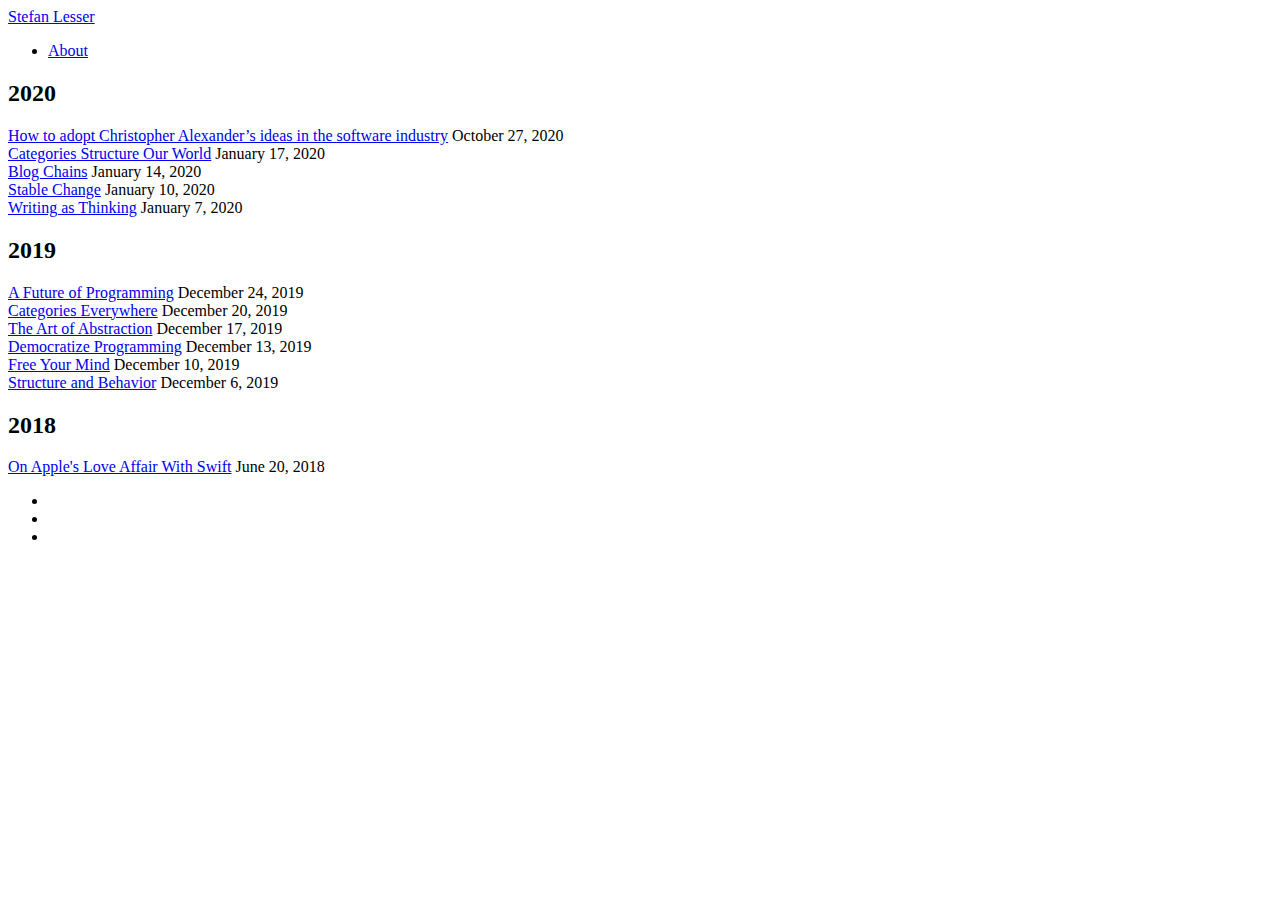
<file: index.html>
<!DOCTYPE html>
<html lang="en-us">
  <head>
    <meta charset="utf-8">
<meta name="viewport" content="width=device-width, initial-scale=1.0">
<meta name="generator" content="Hugo 0.80.0" />


<title>Stefan Lesser</title>
<meta property="og:title" content="Stefan Lesser">
<meta property="og:type" content="website">




<meta property="description" content="">




<link rel="alternate" type="application/rss+xml" href="https://stefan-lesser.com/index.xml" title="Stefan Lesser" />
<link rel="icon" href="https://stefan-lesser.com/images/" type="image/x-icon"/>
<link rel="stylesheet" href="https://stefan-lesser.com/css/main.css" media="all">
<link rel="stylesheet" href="//fonts.googleapis.com/css?family=Merriweather:400|Lato:400,400italic,700">
<link rel="stylesheet" href="https://use.fontawesome.com/releases/v5.0.13/css/all.css" integrity="sha384-DNOHZ68U8hZfKXOrtjWvjxusGo9WQnrNx2sqG0tfsghAvtVlRW3tvkXWZh58N9jp" crossorigin="anonymous">

  </head>
  <body>
    <div class="wrapper">
      <header class="header">
        <nav class="nav">
  <a href="https://stefan-lesser.com/" class="nav-title">
    Stefan Lesser
  </a>

  <ul class="nav-links">
    
    <li><a href="/about/">About</a></li>
    
  </ul>
</nav>

      </header>


<main class="content" role="main">

  <div class="archive">
    
    <h2 class="archive-title">2020</h2>
    
    <article class="archive-item">
      <a href="https://stefan-lesser.com/2020/10/27/how-to-adopt-christopher-alexanders-ideas-in-the-software-industry/" class="archive-item-link">How to adopt Christopher Alexander’s ideas in the software industry</a>
      <span class="archive-item-date">
        October 27, 2020
      </span>
    </article>
    
    <article class="archive-item">
      <a href="https://stefan-lesser.com/2020/01/17/categories-structure-our-world/" class="archive-item-link">Categories Structure Our World</a>
      <span class="archive-item-date">
        January 17, 2020
      </span>
    </article>
    
    <article class="archive-item">
      <a href="https://stefan-lesser.com/2020/01/14/blog-chains/" class="archive-item-link">Blog Chains</a>
      <span class="archive-item-date">
        January 14, 2020
      </span>
    </article>
    
    <article class="archive-item">
      <a href="https://stefan-lesser.com/2020/01/10/stable-change/" class="archive-item-link">Stable Change</a>
      <span class="archive-item-date">
        January 10, 2020
      </span>
    </article>
    
    <article class="archive-item">
      <a href="https://stefan-lesser.com/2020/01/07/writing-as-thinking/" class="archive-item-link">Writing as Thinking</a>
      <span class="archive-item-date">
        January 7, 2020
      </span>
    </article>
    
    
    <h2 class="archive-title">2019</h2>
    
    <article class="archive-item">
      <a href="https://stefan-lesser.com/2019/12/24/a-future-of-programming/" class="archive-item-link">A Future of Programming</a>
      <span class="archive-item-date">
        December 24, 2019
      </span>
    </article>
    
    <article class="archive-item">
      <a href="https://stefan-lesser.com/2019/12/20/categories-everywhere/" class="archive-item-link">Categories Everywhere</a>
      <span class="archive-item-date">
        December 20, 2019
      </span>
    </article>
    
    <article class="archive-item">
      <a href="https://stefan-lesser.com/2019/12/17/the-art-of-abstraction/" class="archive-item-link">The Art of Abstraction</a>
      <span class="archive-item-date">
        December 17, 2019
      </span>
    </article>
    
    <article class="archive-item">
      <a href="https://stefan-lesser.com/2019/12/13/democratize-programming/" class="archive-item-link">Democratize Programming</a>
      <span class="archive-item-date">
        December 13, 2019
      </span>
    </article>
    
    <article class="archive-item">
      <a href="https://stefan-lesser.com/2019/12/10/free-your-mind/" class="archive-item-link">Free Your Mind</a>
      <span class="archive-item-date">
        December 10, 2019
      </span>
    </article>
    
    <article class="archive-item">
      <a href="https://stefan-lesser.com/2019/12/06/structure-and-behavior/" class="archive-item-link">Structure and Behavior</a>
      <span class="archive-item-date">
        December 6, 2019
      </span>
    </article>
    
    
    <h2 class="archive-title">2018</h2>
    
    <article class="archive-item">
      <a href="https://stefan-lesser.com/2018/06/20/on-apples-love-affair-with-swift/" class="archive-item-link">On Apple&#39;s Love Affair With Swift</a>
      <span class="archive-item-date">
        June 20, 2018
      </span>
    </article>
    
    
  </div>

</main>

      <footer class="footer">
        <ul class="footer-links">
          
          <li>
            <a href="/index.xml" type="application/rss+xml" target="_blank"><i class="fas fa-rss"></i></a>
          </li>
          
          <li>
              <a href="https://twitter.com/stefanlesser" target="_blank"><i class="fab fa-twitter"></i></a>
          </li>
          <li>
              <a href="https://www.linkedin.com/in/stefanlesser/" target="_blank"><i class="fab fa-linkedin-in"></i></a>
          </li>
        </ul>
      </footer>

    </div>

    
<script type="application/javascript">
var doNotTrack = false;
if (!doNotTrack) {
	(function(i,s,o,g,r,a,m){i['GoogleAnalyticsObject']=r;i[r]=i[r]||function(){
	(i[r].q=i[r].q||[]).push(arguments)},i[r].l=1*new Date();a=s.createElement(o),
	m=s.getElementsByTagName(o)[0];a.async=1;a.src=g;m.parentNode.insertBefore(a,m)
	})(window,document,'script','https://www.google-analytics.com/analytics.js','ga');
	ga('create', 'UA-7357192-1', 'auto');
	
	ga('send', 'pageview');
}
</script>

  </body>
</html>
</file>
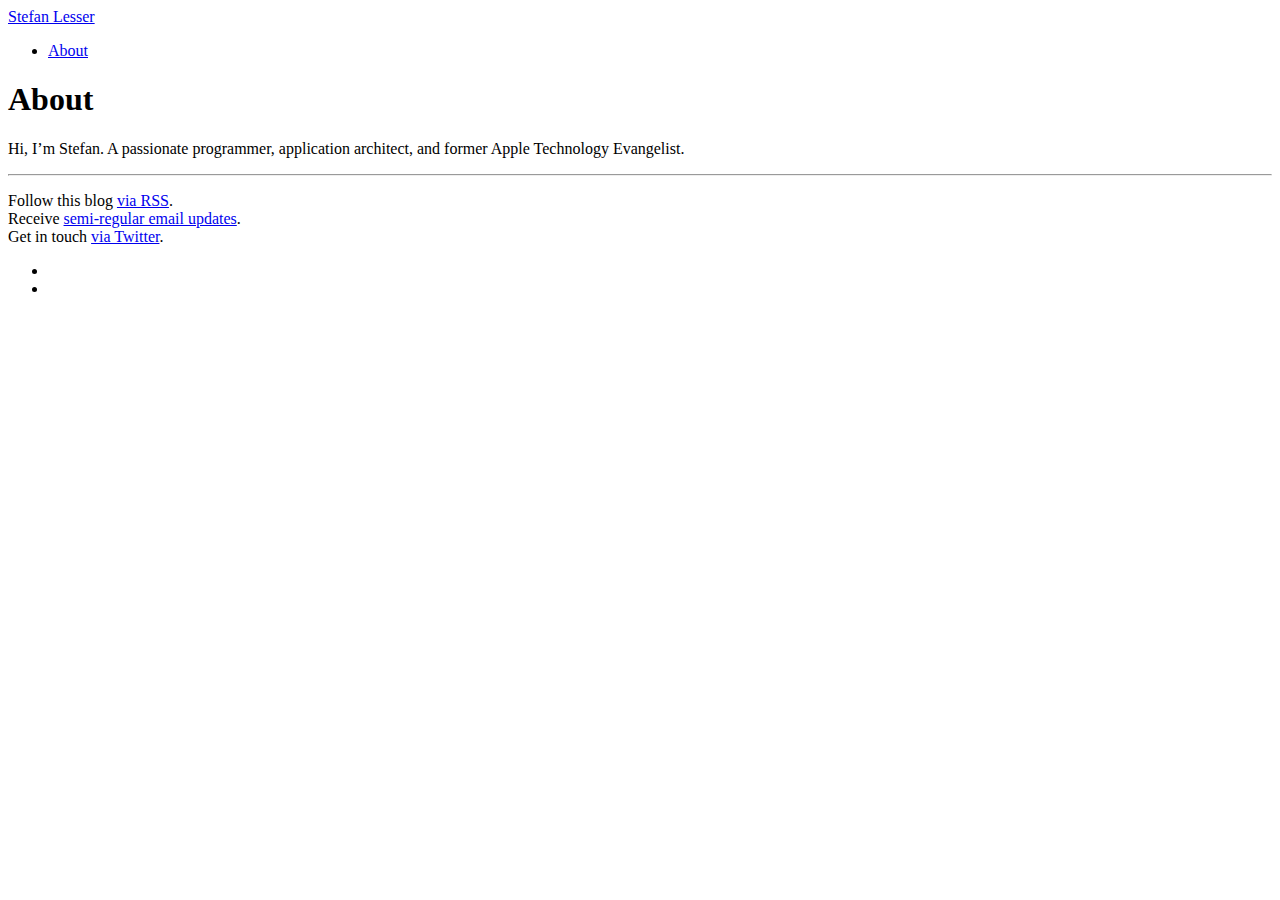
<file: about/index.html>
<!DOCTYPE html>
<html lang="en-us">
  <head>
    <meta charset="utf-8">
<meta name="viewport" content="width=device-width, initial-scale=1.0">
<meta name="generator" content="Hugo 0.80.0" />


<title>About - Stefan Lesser</title>
<meta property="og:title" content="About - Stefan Lesser">




  




<link rel="icon" href="https://stefan-lesser.com/images/" type="image/x-icon"/>
<link rel="stylesheet" href="https://stefan-lesser.com/css/main.css" media="all">
<link rel="stylesheet" href="//fonts.googleapis.com/css?family=Merriweather:400|Lato:400,400italic,700">
<link rel="stylesheet" href="https://use.fontawesome.com/releases/v5.0.13/css/all.css" integrity="sha384-DNOHZ68U8hZfKXOrtjWvjxusGo9WQnrNx2sqG0tfsghAvtVlRW3tvkXWZh58N9jp" crossorigin="anonymous">

  </head>
  <body>
    <div class="wrapper">
      <header class="header">
        <nav class="nav">
  <a href="https://stefan-lesser.com/" class="nav-title">
    Stefan Lesser
  </a>

  <ul class="nav-links">
    
    <li><a href="/about/">About</a></li>
    
  </ul>
</nav>

      </header>


<main class="content" role="main">

  <article class="article">
    

    <h1 class="article-title">About</h1>

    

    <div class="article-content">
      <p>Hi, I&rsquo;m Stefan. A passionate programmer, application architect, and former Apple Technology Evangelist.</p>
<hr>
<p>Follow this blog <a href="/index.xml">via RSS</a>.<br>
Receive <a href="https://stefanlesser.substack.com/p/coming-soon?r=3cxlq&amp;utm_campaign=post&amp;utm_medium=web&amp;utm_source=copy">semi-regular email updates</a>.<br>
Get in touch <a href="https://twitter.com/stefanlesser">via Twitter</a>.</p>

    </div>
  </article>

  

</main>

      <footer class="footer">
        <ul class="footer-links">
          
          <li>
              <a href="https://twitter.com/stefanlesser" target="_blank"><i class="fab fa-twitter"></i></a>
          </li>
          <li>
              <a href="https://www.linkedin.com/in/stefanlesser/" target="_blank"><i class="fab fa-linkedin-in"></i></a>
          </li>
        </ul>
      </footer>

    </div>

    
<script type="application/javascript">
var doNotTrack = false;
if (!doNotTrack) {
	(function(i,s,o,g,r,a,m){i['GoogleAnalyticsObject']=r;i[r]=i[r]||function(){
	(i[r].q=i[r].q||[]).push(arguments)},i[r].l=1*new Date();a=s.createElement(o),
	m=s.getElementsByTagName(o)[0];a.async=1;a.src=g;m.parentNode.insertBefore(a,m)
	})(window,document,'script','https://www.google-analytics.com/analytics.js','ga');
	ga('create', 'UA-7357192-1', 'auto');
	
	ga('send', 'pageview');
}
</script>

  </body>
</html>
</file>
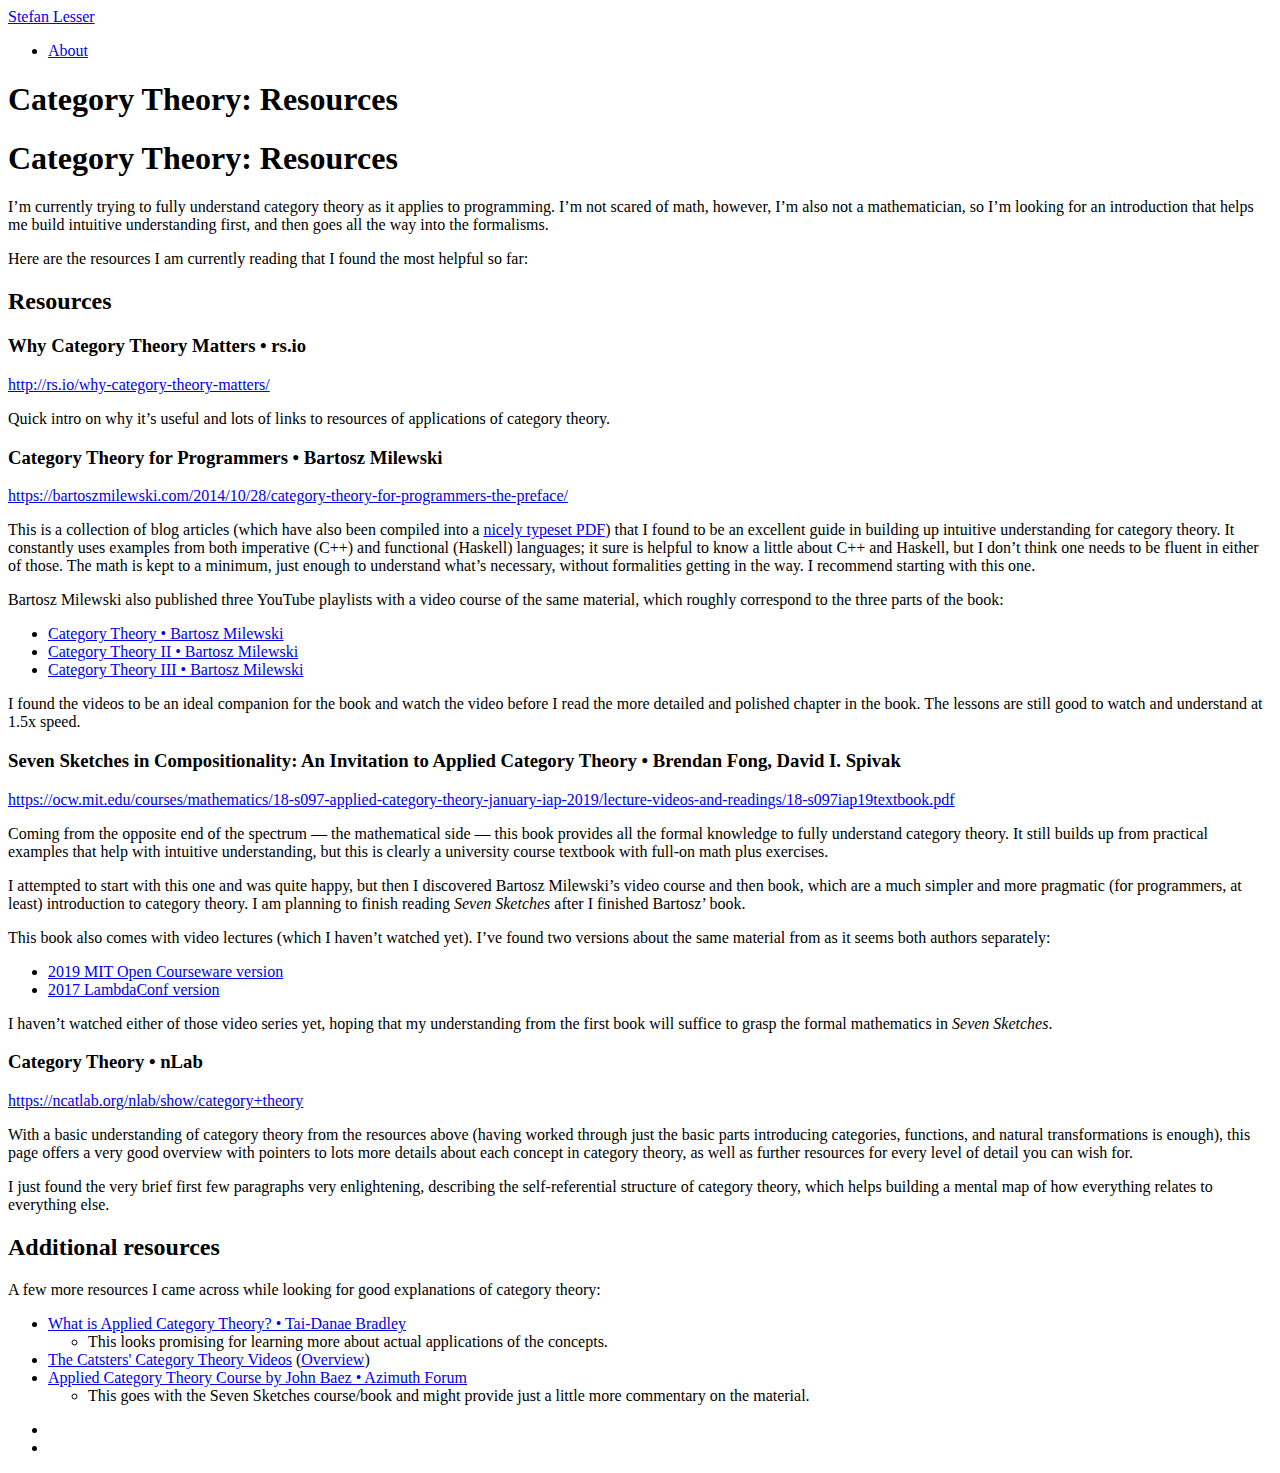
<file: notes/category-theory-resources/index.html>
<!DOCTYPE html>
<html lang="en-us">
  <head>
    <meta charset="utf-8">
<meta name="viewport" content="width=device-width, initial-scale=1.0">
<meta name="generator" content="Hugo 0.80.0" />


<title>Category Theory: Resources - Stefan Lesser</title>
<meta property="og:title" content="Category Theory: Resources - Stefan Lesser">




  




<link rel="icon" href="https://stefan-lesser.com/images/" type="image/x-icon"/>
<link rel="stylesheet" href="https://stefan-lesser.com/css/main.css" media="all">
<link rel="stylesheet" href="//fonts.googleapis.com/css?family=Merriweather:400|Lato:400,400italic,700">
<link rel="stylesheet" href="https://use.fontawesome.com/releases/v5.0.13/css/all.css" integrity="sha384-DNOHZ68U8hZfKXOrtjWvjxusGo9WQnrNx2sqG0tfsghAvtVlRW3tvkXWZh58N9jp" crossorigin="anonymous">

  </head>
  <body>
    <div class="wrapper">
      <header class="header">
        <nav class="nav">
  <a href="https://stefan-lesser.com/" class="nav-title">
    Stefan Lesser
  </a>

  <ul class="nav-links">
    
    <li><a href="/about/">About</a></li>
    
  </ul>
</nav>

      </header>


<main class="content" role="main">

  <article class="article">
    

    <h1 class="article-title">Category Theory: Resources</h1>

    

    <div class="article-content">
      <h1 id="category-theory-resources">Category Theory: Resources</h1>
<p>I’m currently trying to fully understand category theory as it applies to programming. I’m not scared of math, however, I’m also not a mathematician, so I’m looking for an introduction that helps me build intuitive understanding first, and then goes all the way into the formalisms.</p>
<p>Here are the resources I am currently reading that I found the most helpful so far:</p>
<h2 id="resources">Resources</h2>
<h3 id="why-category-theory-matters--rsio">Why Category Theory Matters • rs.io</h3>
<p><a href="http://rs.io/why-category-theory-matters/">http://rs.io/why-category-theory-matters/</a></p>
<p>Quick intro on why it&rsquo;s useful and lots of links to resources of applications of category theory.</p>
<h3 id="category-theory-for-programmers--bartosz-milewski">Category Theory for Programmers • Bartosz Milewski</h3>
<p><a href="https://bartoszmilewski.com/2014/10/28/category-theory-for-programmers-the-preface/">https://bartoszmilewski.com/2014/10/28/category-theory-for-programmers-the-preface/</a></p>
<p>This is a collection of blog articles (which have also been compiled into a <a href="https://github.com/hmemcpy/milewski-ctfp-pdf/">nicely typeset PDF</a>) that I found to be an excellent guide in building up intuitive understanding for category theory. It constantly uses examples from both imperative (C++) and functional (Haskell) languages; it sure is helpful to know a little about C++ and Haskell, but I don’t think one needs to be fluent in either of those. The math is kept to a minimum, just enough to understand what’s necessary, without formalities getting in the way. I recommend starting with this one.</p>
<p>Bartosz Milewski also published three YouTube playlists with a video course of the same material, which roughly correspond to the three parts of the book:</p>
<ul>
<li><a href="https://m.youtube.com/playlist?list=PLbgaMIhjbmEnaH_LTkxLI7FMa2HsnawM_">Category Theory • Bartosz Milewski</a></li>
<li><a href="https://m.youtube.com/playlist?list=PLbgaMIhjbmElia1eCEZNvsVscFef9m0dm">Category Theory II • Bartosz Milewski</a></li>
<li><a href="https://m.youtube.com/playlist?list=PLbgaMIhjbmEn64WVX4B08B4h2rOtueWIL">Category Theory III • Bartosz Milewski</a></li>
</ul>
<p>I found the videos to be an ideal companion for the book and watch the video before I read the more detailed and polished chapter in the book. The lessons are still good to watch and understand at 1.5x speed.</p>
<h3 id="seven-sketches-in-compositionality-an-invitation-to-applied-category-theory--brendan-fong-david-i-spivak">Seven Sketches in Compositionality: An Invitation to Applied Category Theory • Brendan Fong, David I. Spivak</h3>
<p><a href="https://ocw.mit.edu/courses/mathematics/18-s097-applied-category-theory-january-iap-2019/lecture-videos-and-readings/18-s097iap19textbook.pdf">https://ocw.mit.edu/courses/mathematics/18-s097-applied-category-theory-january-iap-2019/lecture-videos-and-readings/18-s097iap19textbook.pdf</a></p>
<p>Coming from the opposite end of the spectrum — the mathematical side — this book provides all the formal knowledge to fully understand category theory. It still builds up from practical examples that help with intuitive understanding, but this is clearly a university course textbook with full-on math plus exercises.</p>
<p>I attempted to start with this one and was quite happy, but then I discovered Bartosz Milewski’s video course and then book, which are a much simpler and more pragmatic (for programmers, at least) introduction to category theory. I am planning to finish reading <em>Seven Sketches</em> after I finished Bartosz’ book.</p>
<p>This book also comes with video lectures (which I haven’t watched yet). I’ve found two versions about the same material from as it seems both authors separately:</p>
<ul>
<li><a href="https://ocw.mit.edu/courses/mathematics/18-s097-applied-category-theory-january-iap-2019/lecture-videos-and-readings/">2019 MIT Open Courseware version</a></li>
<li><a href="https://m.youtube.com/watch?v=IBeceQHz2x8">2017 LambdaConf version</a></li>
</ul>
<p>I haven’t watched either of those video series yet, hoping that my understanding from the first book will suffice to grasp the formal mathematics in <em>Seven Sketches</em>.</p>
<h3 id="category-theory--nlab">Category Theory • nLab</h3>
<p><a href="https://ncatlab.org/nlab/show/category+theory">https://ncatlab.org/nlab/show/category+theory</a></p>
<p>With a basic understanding of category theory from the resources above (having worked through just the basic parts introducing categories, functions, and natural transformations is enough), this page offers a very good overview with pointers to lots more details about each concept in category theory, as well as further resources for every level of detail you can wish for.</p>
<p>I just found the very brief first few paragraphs very enlightening, describing the self-referential structure of category theory, which helps building a mental map of how everything relates to everything else.</p>
<h2 id="additional-resources">Additional resources</h2>
<p>A few more resources I came across while looking for good explanations of category theory:</p>
<ul>
<li><a href="https://arxiv.org/pdf/1809.05923.pdf">What is Applied Category Theory? • Tai-Danae Bradley</a>
<ul>
<li>This looks promising for learning more about actual applications of the concepts.</li>
</ul>
</li>
<li><a href="https://www.youtube.com/playlist?list=PLlGXNwjYhXYxKVa67r0pKuYufECy713bv">The Catsters' Category Theory Videos</a> (<a href="http://simonwillerton.staff.shef.ac.uk/TheCatsters/">Overview</a>)</li>
<li><a href="https://forum.azimuthproject.org/discussion/1717/welcome-to-the-applied-category-theory-course">Applied Category Theory Course by John Baez • Azimuth Forum</a>
<ul>
<li>This goes with the Seven Sketches course/book and might provide just a little more commentary on the material.</li>
</ul>
</li>
</ul>

    </div>
  </article>

  

</main>

      <footer class="footer">
        <ul class="footer-links">
          
          <li>
              <a href="https://twitter.com/stefanlesser" target="_blank"><i class="fab fa-twitter"></i></a>
          </li>
          <li>
              <a href="https://www.linkedin.com/in/stefanlesser/" target="_blank"><i class="fab fa-linkedin-in"></i></a>
          </li>
        </ul>
      </footer>

    </div>

    
<script type="application/javascript">
var doNotTrack = false;
if (!doNotTrack) {
	(function(i,s,o,g,r,a,m){i['GoogleAnalyticsObject']=r;i[r]=i[r]||function(){
	(i[r].q=i[r].q||[]).push(arguments)},i[r].l=1*new Date();a=s.createElement(o),
	m=s.getElementsByTagName(o)[0];a.async=1;a.src=g;m.parentNode.insertBefore(a,m)
	})(window,document,'script','https://www.google-analytics.com/analytics.js','ga');
	ga('create', 'UA-7357192-1', 'auto');
	
	ga('send', 'pageview');
}
</script>

  </body>
</html>
</file>
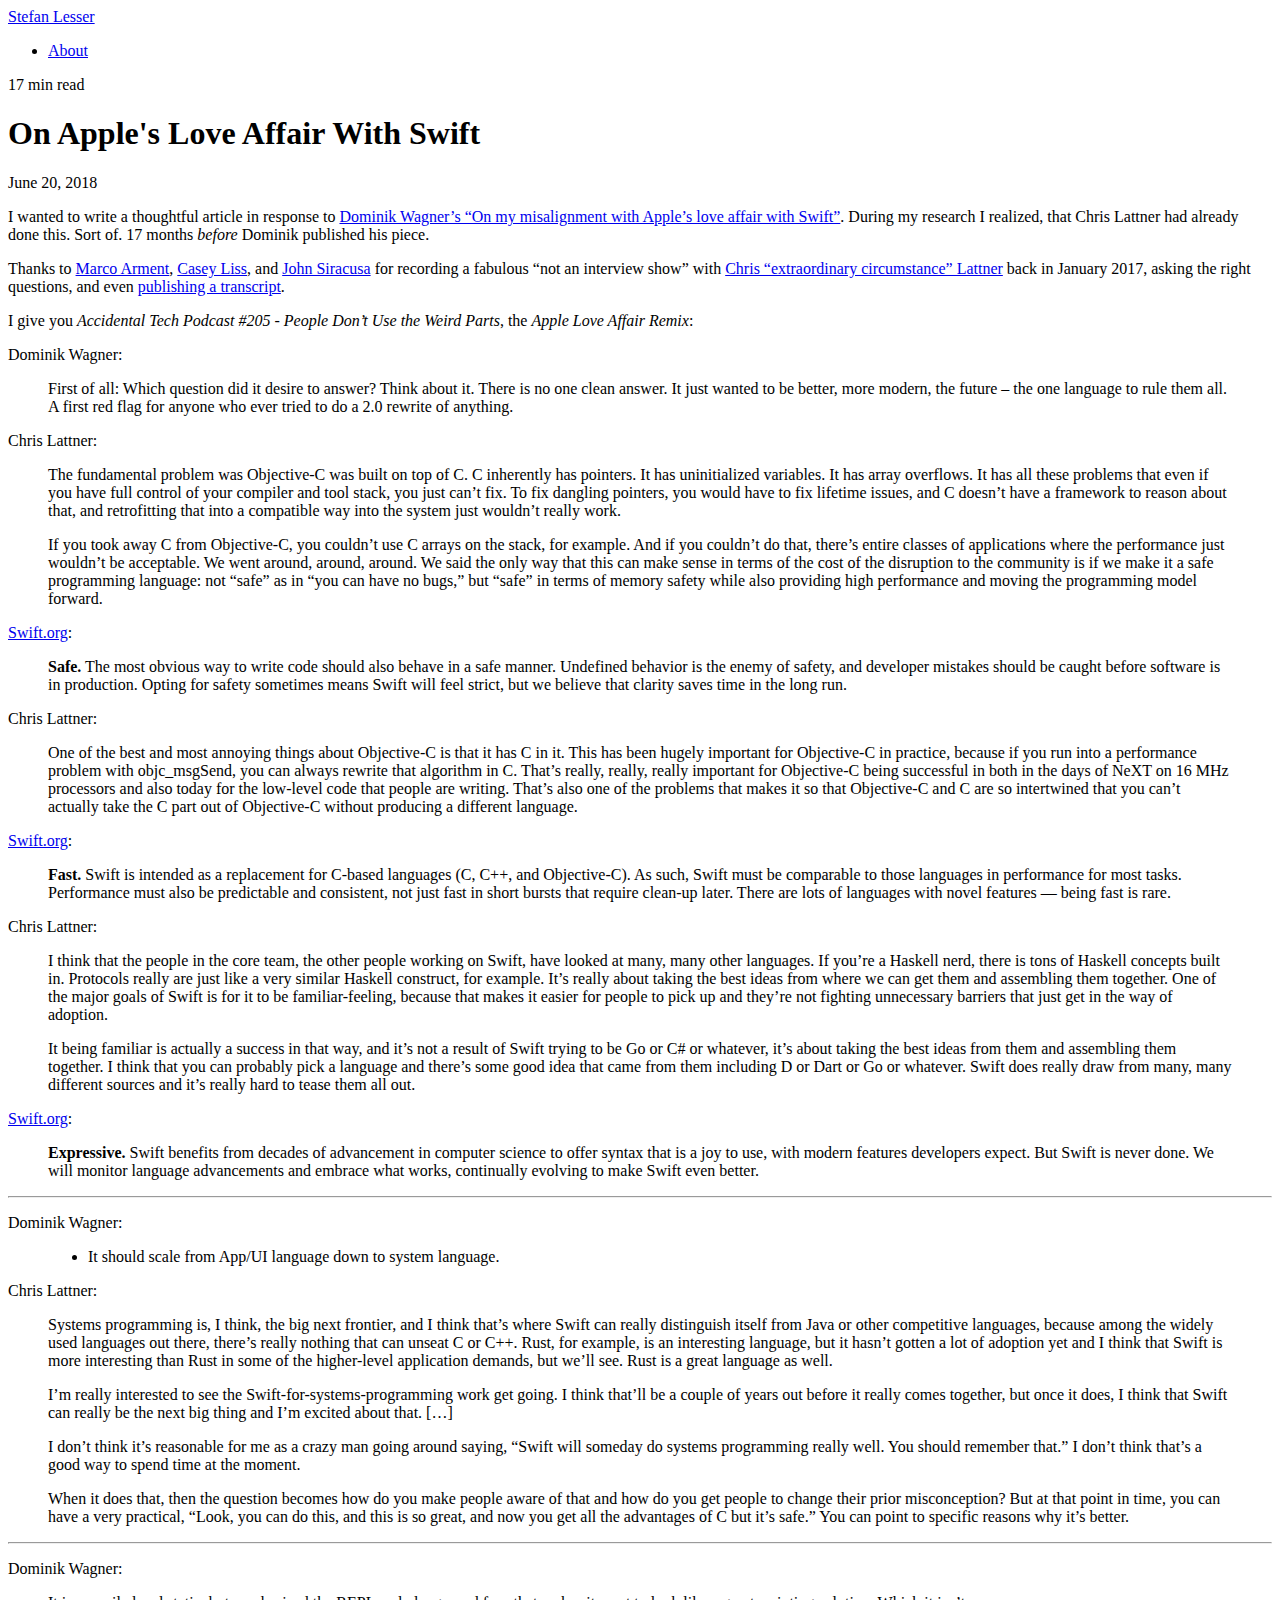
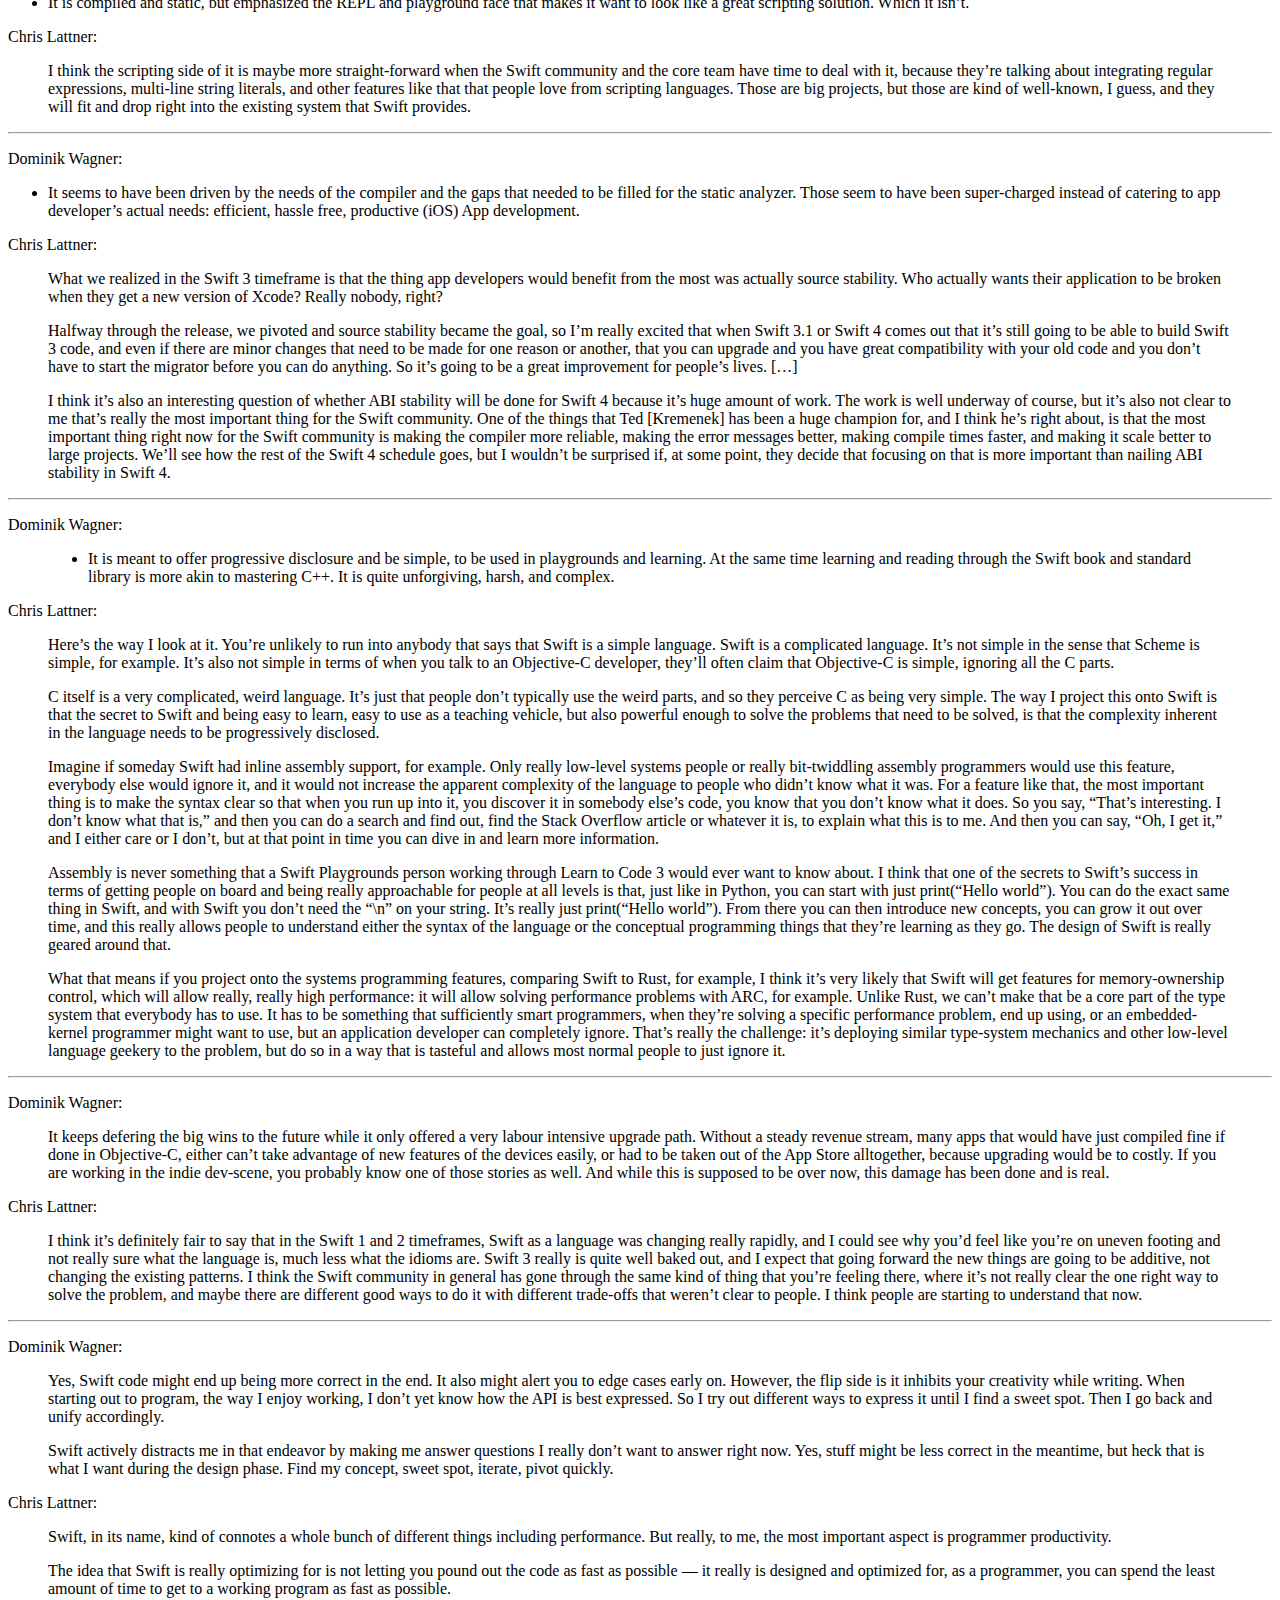
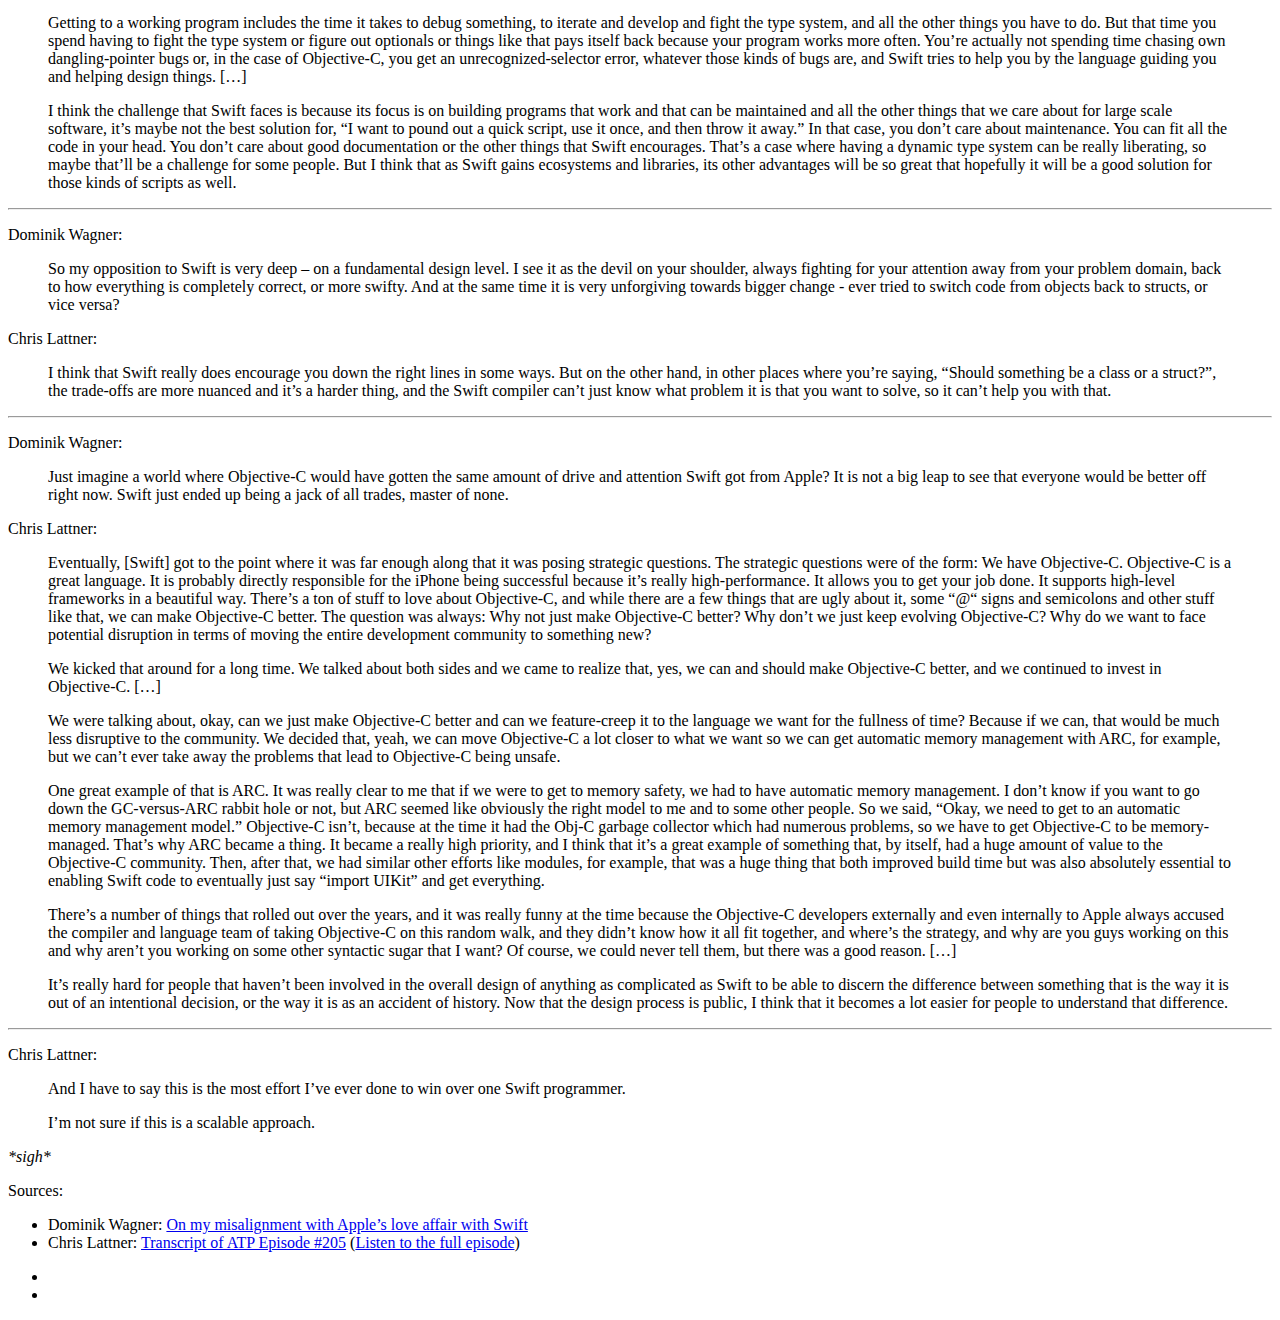
<file: 2018/06/20/on-apples-love-affair-with-swift/index.html>
<!DOCTYPE html>
<html lang="en-us">
  <head>
    <meta charset="utf-8">
<meta name="viewport" content="width=device-width, initial-scale=1.0">
<meta name="generator" content="Hugo 0.80.0" />


<title>On Apple&#39;s Love Affair With Swift - Stefan Lesser</title>
<meta property="og:title" content="On Apple&#39;s Love Affair With Swift - Stefan Lesser">




  




<link rel="icon" href="https://stefan-lesser.com/images/" type="image/x-icon"/>
<link rel="stylesheet" href="https://stefan-lesser.com/css/main.css" media="all">
<link rel="stylesheet" href="//fonts.googleapis.com/css?family=Merriweather:400|Lato:400,400italic,700">
<link rel="stylesheet" href="https://use.fontawesome.com/releases/v5.0.13/css/all.css" integrity="sha384-DNOHZ68U8hZfKXOrtjWvjxusGo9WQnrNx2sqG0tfsghAvtVlRW3tvkXWZh58N9jp" crossorigin="anonymous">

  </head>
  <body>
    <div class="wrapper">
      <header class="header">
        <nav class="nav">
  <a href="https://stefan-lesser.com/" class="nav-title">
    Stefan Lesser
  </a>

  <ul class="nav-links">
    
    <li><a href="/about/">About</a></li>
    
  </ul>
</nav>

      </header>


<main class="content" role="main">

  <article class="article">
    
    <span class="article-duration">17 min read</span>
    

    <h1 class="article-title">On Apple&#39;s Love Affair With Swift</h1>

    
    <span class="article-date">June 20, 2018</span>
    

    <div class="article-content">
      <p>I wanted to write a thoughtful article in response to <a href="http://rant.monkeydom.de/posts/2018/06/10/on-my-misalignment-with-apple_s-love-affair-with-swift">Dominik Wagner&rsquo;s &ldquo;On my misalignment with Apple&rsquo;s love affair with Swift&rdquo;</a>. During my research I realized, that Chris Lattner had already done this. Sort of. 17 months <em>before</em> Dominik published his piece.</p>
<p>Thanks to <a href="https://marco.org/">Marco Arment</a>, <a href="https://www.caseyliss.com/">Casey Liss</a>, and <a href="http://hypercritical.co">John Siracusa</a> for recording a fabulous &ldquo;not an interview show&rdquo; with <a href="http://nondot.org/sabre/">Chris &ldquo;extraordinary circumstance&rdquo; Lattner</a> back in January 2017, asking the right questions, and even <a href="http://atp.fm/205-chris-lattner-interview-transcript">publishing a transcript</a>.</p>
<p>I give you <em>Accidental Tech Podcast #205 - People Don&rsquo;t Use the Weird Parts</em>, the <em>Apple Love Affair Remix</em>:</p>
<p>Dominik Wagner:</p>
<blockquote>
<p>First of all: Which question did it desire to answer? Think about it. There is no one clean answer. It just wanted to be better, more modern, the future – the one language to rule them all. A first red flag for anyone who ever tried to do a 2.0 rewrite of anything.</p>
</blockquote>
<p>Chris Lattner:</p>
<blockquote>
<p>The fundamental problem was Objective-C was built on top of C. C inherently has pointers. It has uninitialized variables. It has array overflows. It has all these problems that even if you have full control of your compiler and tool stack, you just can&rsquo;t fix. To fix dangling pointers, you would have to fix lifetime issues, and C doesn&rsquo;t have a framework to reason about that, and retrofitting that into a compatible way into the system just wouldn&rsquo;t really work.</p>
</blockquote>
<blockquote>
<p>If you took away C from Objective-C, you couldn&rsquo;t use C arrays on the stack, for example. And if you couldn&rsquo;t do that, there&rsquo;s entire classes of applications where the performance just wouldn&rsquo;t be acceptable. We went around, around, around. We said the only way that this can make sense in terms of the cost of the disruption to the community is if we make it a safe programming language: not “safe” as in “you can have no bugs,” but “safe” in terms of memory safety while also providing high performance and moving the programming model forward.</p>
</blockquote>
<p><a href="http://swift.org/about/">Swift.org</a>:</p>
<blockquote>
<p><strong>Safe.</strong> The most obvious way to write code should also behave in a safe manner. Undefined behavior is the enemy of safety, and developer mistakes should be caught before software is in production. Opting for safety sometimes means Swift will feel strict, but we believe that clarity saves time in the long run.</p>
</blockquote>
<p>Chris Lattner:</p>
<blockquote>
<p>One of the best and most annoying things about Objective-C is that it has C in it. This has been hugely important for Objective-C in practice, because if you run into a performance problem with objc_msgSend, you can always rewrite that algorithm in C. That&rsquo;s really, really, really important for Objective-C being successful in both in the days of NeXT on 16 MHz processors and also today for the low-level code that people are writing. That’s also one of the problems that makes it so that Objective-C and C are so intertwined that you can&rsquo;t actually take the C part out of Objective-C without producing a different language.</p>
</blockquote>
<p><a href="http://swift.org/about/">Swift.org</a>:</p>
<blockquote>
<p><strong>Fast.</strong> Swift is intended as a replacement for C-based languages (C, C++, and Objective-C). As such, Swift must be comparable to those languages in performance for most tasks. Performance must also be predictable and consistent, not just fast in short bursts that require clean-up later. There are lots of languages with novel features — being fast is rare.</p>
</blockquote>
<p>Chris Lattner:</p>
<blockquote>
<p>I think that the people in the core team, the other people working on Swift, have looked at many, many other languages. If you&rsquo;re a Haskell nerd, there is tons of Haskell concepts built in. Protocols really are just like a very similar Haskell construct, for example. It&rsquo;s really about taking the best ideas from where we can get them and assembling them together. One of the major goals of Swift is for it to be familiar-feeling, because that makes it easier for people to pick up and they&rsquo;re not fighting unnecessary barriers that just get in the way of adoption.</p>
</blockquote>
<blockquote>
<p>It being familiar is actually a success in that way, and it&rsquo;s not a result of Swift trying to be Go or C# or whatever, it&rsquo;s about taking the best ideas from them and assembling them together. I think that you can probably pick a language and there&rsquo;s some good idea that came from them including D or Dart or Go or whatever. Swift does really draw from many, many different sources and it&rsquo;s really hard to tease them all out.</p>
</blockquote>
<p><a href="http://swift.org/about/">Swift.org</a>:</p>
<blockquote>
<p><strong>Expressive.</strong> Swift benefits from decades of advancement in computer science to offer syntax that is a joy to use, with modern features developers expect. But Swift is never done. We will monitor language advancements and embrace what works, continually evolving to make Swift even better.</p>
</blockquote>
<hr>
<p>Dominik Wagner:</p>
<blockquote>
<ul>
<li>It should scale from App/UI language down to system language.</li>
</ul>
</blockquote>
<p>Chris Lattner:</p>
<blockquote>
<p>Systems programming is, I think, the big next frontier, and I think that&rsquo;s where Swift can really distinguish itself from Java or other competitive languages, because among the widely used languages out there, there&rsquo;s really nothing that can unseat C or C++. Rust, for example, is an interesting language, but it hasn&rsquo;t gotten a lot of adoption yet and I think that Swift is more interesting than Rust in some of the higher-level application demands, but we&rsquo;ll see. Rust is a great language as well.</p>
</blockquote>
<blockquote>
<p>I&rsquo;m really interested to see the Swift-for-systems-programming work get going. I think that&rsquo;ll be a couple of years out before it really comes together, but once it does, I think that Swift can really be the next big thing and I&rsquo;m excited about that. […]</p>
</blockquote>
<blockquote>
<p>I don&rsquo;t think it&rsquo;s reasonable for me as a crazy man going around saying, &ldquo;Swift will someday do systems programming really well. You should remember that.&rdquo; I don&rsquo;t think that&rsquo;s a good way to spend time at the moment.</p>
</blockquote>
<blockquote>
<p>When it does that, then the question becomes how do you make people aware of that and how do you get people to change their prior misconception? But at that point in time, you can have a very practical, “Look, you can do this, and this is so great, and now you get all the advantages of C but it&rsquo;s safe.” You can point to specific reasons why it&rsquo;s better.</p>
</blockquote>
<hr>
<p>Dominik Wagner:</p>
<ul>
<li>It is compiled and static, but emphasized the REPL and playground face that makes it want to look like a great scripting solution. Which it isn&rsquo;t.</li>
</ul>
<p>Chris Lattner:</p>
<blockquote>
<p>I think the scripting side of it is maybe more straight-forward when the Swift community and the core team have time to deal with it, because they&rsquo;re talking about integrating regular expressions, multi-line string literals, and other features like that that people love from scripting languages. Those are big projects, but those are kind of well-known, I guess, and they will fit and drop right into the existing system that Swift provides.</p>
</blockquote>
<hr>
<p>Dominik Wagner:</p>
<ul>
<li>It seems to have been driven by the needs of the compiler and the gaps that needed to be filled for the static analyzer. Those seem to have been super-charged instead of catering to app developer&rsquo;s actual needs: efficient, hassle free, productive (iOS) App development.</li>
</ul>
<p>Chris Lattner:</p>
<blockquote>
<p>What we realized in the Swift 3 timeframe is that the thing app developers would benefit from the most was actually source stability. Who actually wants their application to be broken when they get a new version of Xcode? Really nobody, right?</p>
</blockquote>
<blockquote>
<p>Halfway through the release, we pivoted and source stability became the goal, so I&rsquo;m really excited that when Swift 3.1 or Swift 4 comes out that it&rsquo;s still going to be able to build Swift 3 code, and even if there are minor changes that need to be made for one reason or another, that you can upgrade and you have great compatibility with your old code and you don&rsquo;t have to start the migrator before you can do anything. So it&rsquo;s going to be a great improvement for people&rsquo;s lives. […]</p>
</blockquote>
<blockquote>
<p>I think it&rsquo;s also an interesting question of whether ABI stability will be done for Swift 4 because it&rsquo;s huge amount of work. The work is well underway of course, but it&rsquo;s also not clear to me that&rsquo;s really the most important thing for the Swift community. One of the things that Ted [Kremenek] has been a huge champion for, and I think he&rsquo;s right about, is that the most important thing right now for the Swift community is making the compiler more reliable, making the error messages better, making compile times faster, and making it scale better to large projects. We&rsquo;ll see how the rest of the Swift 4 schedule goes, but I wouldn&rsquo;t be surprised if, at some point, they decide that focusing on that is more important than nailing ABI stability in Swift 4.</p>
</blockquote>
<hr>
<p>Dominik Wagner:</p>
<blockquote>
<ul>
<li>It is meant to offer progressive disclosure and be simple, to be used in playgrounds and learning. At the same time learning and reading through the Swift book and standard library is more akin to mastering C++. It is quite unforgiving, harsh, and complex.</li>
</ul>
</blockquote>
<p>Chris Lattner:</p>
<blockquote>
<p>Here&rsquo;s the way I look at it. You’re unlikely to run into anybody that says that Swift is a simple language. Swift is a complicated language. It&rsquo;s not simple in the sense that Scheme is simple, for example. It&rsquo;s also not simple in terms of when you talk to an Objective-C developer, they&rsquo;ll often claim that Objective-C is simple, ignoring all the C parts.</p>
</blockquote>
<blockquote>
<p>C itself is a very complicated, weird language. It&rsquo;s just that people don&rsquo;t typically use the weird parts, and so they perceive C as being very simple. The way I project this onto Swift is that the secret to Swift and being easy to learn, easy to use as a teaching vehicle, but also powerful enough to solve the problems that need to be solved, is that the complexity inherent in the language needs to be progressively disclosed.</p>
</blockquote>
<blockquote>
<p>Imagine if someday Swift had inline assembly support, for example. Only really low-level systems people or really bit-twiddling assembly programmers would use this feature, everybody else would ignore it, and it would not increase the apparent complexity of the language to people who didn&rsquo;t know what it was. For a feature like that, the most important thing is to make the syntax clear so that when you run up into it, you discover it in somebody else&rsquo;s code, you know that you don&rsquo;t know what it does. So you say, &ldquo;That&rsquo;s interesting. I don&rsquo;t know what that is,&rdquo; and then you can do a search and find out, find the Stack Overflow article or whatever it is, to explain what this is to me. And then you can say, &ldquo;Oh, I get it,&rdquo; and I either care or I don’t, but at that point in time you can dive in and learn more information.</p>
</blockquote>
<blockquote>
<p>Assembly is never something that a Swift Playgrounds person working through Learn to Code 3 would ever want to know about. I think that one of the secrets to Swift&rsquo;s success in terms of getting people on board and being really approachable for people at all levels is that, just like in Python, you can start with just print(“Hello world”). You can do the exact same thing in Swift, and with Swift you don&rsquo;t need the “\n” on your string. It&rsquo;s really just print(“Hello world”). From there you can then introduce new concepts, you can grow it out over time, and this really allows people to understand either the syntax of the language or the conceptual programming things that they&rsquo;re learning as they go. The design of Swift is really geared around that.</p>
</blockquote>
<blockquote>
<p>What that means if you project onto the systems programming features, comparing Swift to Rust, for example, I think it&rsquo;s very likely that Swift will get features for memory-ownership control, which will allow really, really high performance: it will allow solving performance problems with ARC, for example. Unlike Rust, we can&rsquo;t make that be a core part of the type system that everybody has to use. It has to be something that sufficiently smart programmers, when they&rsquo;re solving a specific performance problem, end up using, or an embedded-kernel programmer might want to use, but an application developer can completely ignore. That’s really the challenge: it’s deploying similar type-system mechanics and other low-level language geekery to the problem, but do so in a way that is tasteful and allows most normal people to just ignore it.</p>
</blockquote>
<hr>
<p>Dominik Wagner:</p>
<blockquote>
<p>It keeps defering the big wins to the future while it only offered a very labour intensive upgrade path. Without a steady revenue stream, many apps that would have just compiled fine if done in Objective‑C, either can&rsquo;t take advantage of new features of the devices easily, or had to be taken out of the App Store alltogether, because upgrading would be to costly. If you are working in the indie dev-scene, you probably know one of those stories as well. And while this is supposed to be over now, this damage has been done and is real.</p>
</blockquote>
<p>Chris Lattner:</p>
<blockquote>
<p>I think it&rsquo;s definitely fair to say that in the Swift 1 and 2 timeframes, Swift as a language was changing really rapidly, and I could see why you&rsquo;d feel like you&rsquo;re on uneven footing and not really sure what the language is, much less what the idioms are. Swift 3 really is quite well baked out, and I expect that going forward the new things are going to be additive, not changing the existing patterns. I think the Swift community in general has gone through the same kind of thing that you&rsquo;re feeling there, where it&rsquo;s not really clear the one right way to solve the problem, and maybe there are different good ways to do it with different trade-offs that weren&rsquo;t clear to people. I think people are starting to understand that now.</p>
</blockquote>
<hr>
<p>Dominik Wagner:</p>
<blockquote>
<p>Yes, Swift code might end up being more correct in the end. It also might alert you to edge cases early on. However, the flip side is it inhibits your creativity while writing. When starting out to program, the way I enjoy working, I don&rsquo;t yet know how the API is best expressed. So I try out different ways to express it until I find a sweet spot. Then I go back and unify accordingly.</p>
</blockquote>
<blockquote>
<p>Swift actively distracts me in that endeavor by making me answer questions I really don&rsquo;t want to answer right now. Yes, stuff might be less correct in the meantime, but heck that is what I want during the design phase. Find my concept, sweet spot, iterate, pivot quickly.</p>
</blockquote>
<p>Chris Lattner:</p>
<blockquote>
<p>Swift, in its name, kind of connotes a whole bunch of different things including performance. But really, to me, the most important aspect is programmer productivity.</p>
</blockquote>
<blockquote>
<p>The idea that Swift is really optimizing for is not letting you pound out the code as fast as possible — it really is designed and optimized for, as a programmer, you can spend the least amount of time to get to a working program as fast as possible.</p>
</blockquote>
<blockquote>
<p>Getting to a working program includes the time it takes to debug something, to iterate and develop and fight the type system, and all the other things you have to do. But that time you spend having to fight the type system or figure out optionals or things like that pays itself back because your program works more often. You&rsquo;re actually not spending time chasing own dangling-pointer bugs or, in the case of Objective-C, you get an unrecognized-selector error, whatever those kinds of bugs are, and Swift tries to help you by the language guiding you and helping design things. […]</p>
</blockquote>
<blockquote>
<p>I think the challenge that Swift faces is because its focus is on building programs that work and that can be maintained and all the other things that we care about for large scale software, it’s maybe not the best solution for, “I want to pound out a quick script, use it once, and then throw it away.” In that case, you don&rsquo;t care about maintenance. You can fit all the code in your head. You don&rsquo;t care about good documentation or the other things that Swift encourages. That&rsquo;s a case where having a dynamic type system can be really liberating, so maybe that&rsquo;ll be a challenge for some people. But I think that as Swift gains ecosystems and libraries, its other advantages will be so great that hopefully it will be a good solution for those kinds of scripts as well.</p>
</blockquote>
<hr>
<p>Dominik Wagner:</p>
<blockquote>
<p>So my opposition to Swift is very deep – on a fundamental design level. I see it as the devil on your shoulder, always fighting for your attention away from your problem domain, back to how everything is completely correct, or more swifty. And at the same time it is very unforgiving towards bigger change - ever tried to switch code from objects back to structs, or vice versa?</p>
</blockquote>
<p>Chris Lattner:</p>
<blockquote>
<p>I think that Swift really does encourage you down the right lines in some ways. But on the other hand, in other places where you&rsquo;re saying, &ldquo;Should something be a class or a struct?”, the trade-offs are more nuanced and it&rsquo;s a harder thing, and the Swift compiler can&rsquo;t just know what problem it is that you want to solve, so it can&rsquo;t help you with that.</p>
</blockquote>
<hr>
<p>Dominik Wagner:</p>
<blockquote>
<p>Just imagine a world where Objective‑C would have gotten the same amount of drive and attention Swift got from Apple? It is not a big leap to see that everyone would be better off right now. Swift just ended up being a jack of all trades, master of none.</p>
</blockquote>
<p>Chris Lattner:</p>
<blockquote>
<p>Eventually, [Swift] got to the point where it was far enough along that it was posing strategic questions. The strategic questions were of the form: We have Objective-C. Objective-C is a great language. It is probably directly responsible for the iPhone being successful because it&rsquo;s really high-performance. It allows you to get your job done. It supports high-level frameworks in a beautiful way. There&rsquo;s a ton of stuff to love about Objective-C, and while there are a few things that are ugly about it, some “@“ signs and semicolons and other stuff like that, we can make Objective-C better. The question was always: Why not just make Objective-C better? Why don&rsquo;t we just keep evolving Objective-C? Why do we want to face potential disruption in terms of moving the entire development community to something new?</p>
</blockquote>
<blockquote>
<p>We kicked that around for a long time. We talked about both sides and we came to realize that, yes, we can and should make Objective-C better, and we continued to invest in Objective-C. […]</p>
</blockquote>
<blockquote>
<p>We were talking about, okay, can we just make Objective-C better and can we feature-creep it to the language we want for the fullness of time? Because if we can, that would be much less disruptive to the community. We decided that, yeah, we can move Objective-C a lot closer to what we want so we can get automatic memory management with ARC, for example, but we can&rsquo;t ever take away the problems that lead to Objective-C being unsafe.</p>
</blockquote>
<blockquote>
<p>One great example of that is ARC. It was really clear to me that if we were to get to memory safety, we had to have automatic memory management. I don&rsquo;t know if you want to go down the GC-versus-ARC rabbit hole or not, but ARC seemed like obviously the right model to me and to some other people. So we said, &ldquo;Okay, we need to get to an automatic memory management model.” Objective-C isn’t, because at the time it had the Obj-C garbage collector which had numerous problems, so we have to get Objective-C to be memory-managed. That&rsquo;s why ARC became a thing. It became a really high priority, and I think that it&rsquo;s a great example of something that, by itself, had a huge amount of value to the Objective-C community. Then, after that, we had similar other efforts like modules, for example, that was a huge thing that both improved build time but was also absolutely essential to enabling Swift code to eventually just say &ldquo;import UIKit&rdquo; and get everything.</p>
</blockquote>
<blockquote>
<p>There&rsquo;s a number of things that rolled out over the years, and it was really funny at the time because the Objective-C developers externally and even internally to Apple always accused the compiler and language team of taking Objective-C on this random walk, and they didn&rsquo;t know how it all fit together, and where&rsquo;s the strategy, and why are you guys working on this and why aren&rsquo;t you working on some other syntactic sugar that I want? Of course, we could never tell them, but there was a good reason. […]</p>
</blockquote>
<blockquote>
<p>It&rsquo;s really hard for people that haven’t been involved in the overall design of anything as complicated as Swift to be able to discern the difference between something that is the way it is out of an intentional decision, or the way it is as an accident of history. Now that the design process is public, I think that it becomes a lot easier for people to understand that difference.</p>
</blockquote>
<hr>
<p>Chris Lattner:</p>
<blockquote>
<p>And I have to say this is the most effort I&rsquo;ve ever done to win over one Swift programmer.</p>
</blockquote>
<blockquote>
<p>I&rsquo;m not sure if this is a scalable approach.</p>
</blockquote>
<p><em>*sigh*</em></p>
<p>Sources:</p>
<ul>
<li>Dominik Wagner: <a href="http://rant.monkeydom.de/posts/2018/06/10/on-my-misalignment-with-apple_s-love-affair-with-swift">On my misalignment with Apple&rsquo;s love affair with Swift</a></li>
<li>Chris Lattner: <a href="http://atp.fm/205-chris-lattner-interview-transcript">Transcript of ATP Episode #205</a>
(<a href="http://atp.fm/205">Listen to the full episode</a>)</li>
</ul>

    </div>
  </article>

  

</main>

      <footer class="footer">
        <ul class="footer-links">
          
          <li>
              <a href="https://twitter.com/stefanlesser" target="_blank"><i class="fab fa-twitter"></i></a>
          </li>
          <li>
              <a href="https://www.linkedin.com/in/stefanlesser/" target="_blank"><i class="fab fa-linkedin-in"></i></a>
          </li>
        </ul>
      </footer>

    </div>

    
<script type="application/javascript">
var doNotTrack = false;
if (!doNotTrack) {
	(function(i,s,o,g,r,a,m){i['GoogleAnalyticsObject']=r;i[r]=i[r]||function(){
	(i[r].q=i[r].q||[]).push(arguments)},i[r].l=1*new Date();a=s.createElement(o),
	m=s.getElementsByTagName(o)[0];a.async=1;a.src=g;m.parentNode.insertBefore(a,m)
	})(window,document,'script','https://www.google-analytics.com/analytics.js','ga');
	ga('create', 'UA-7357192-1', 'auto');
	
	ga('send', 'pageview');
}
</script>

  </body>
</html>
</file>
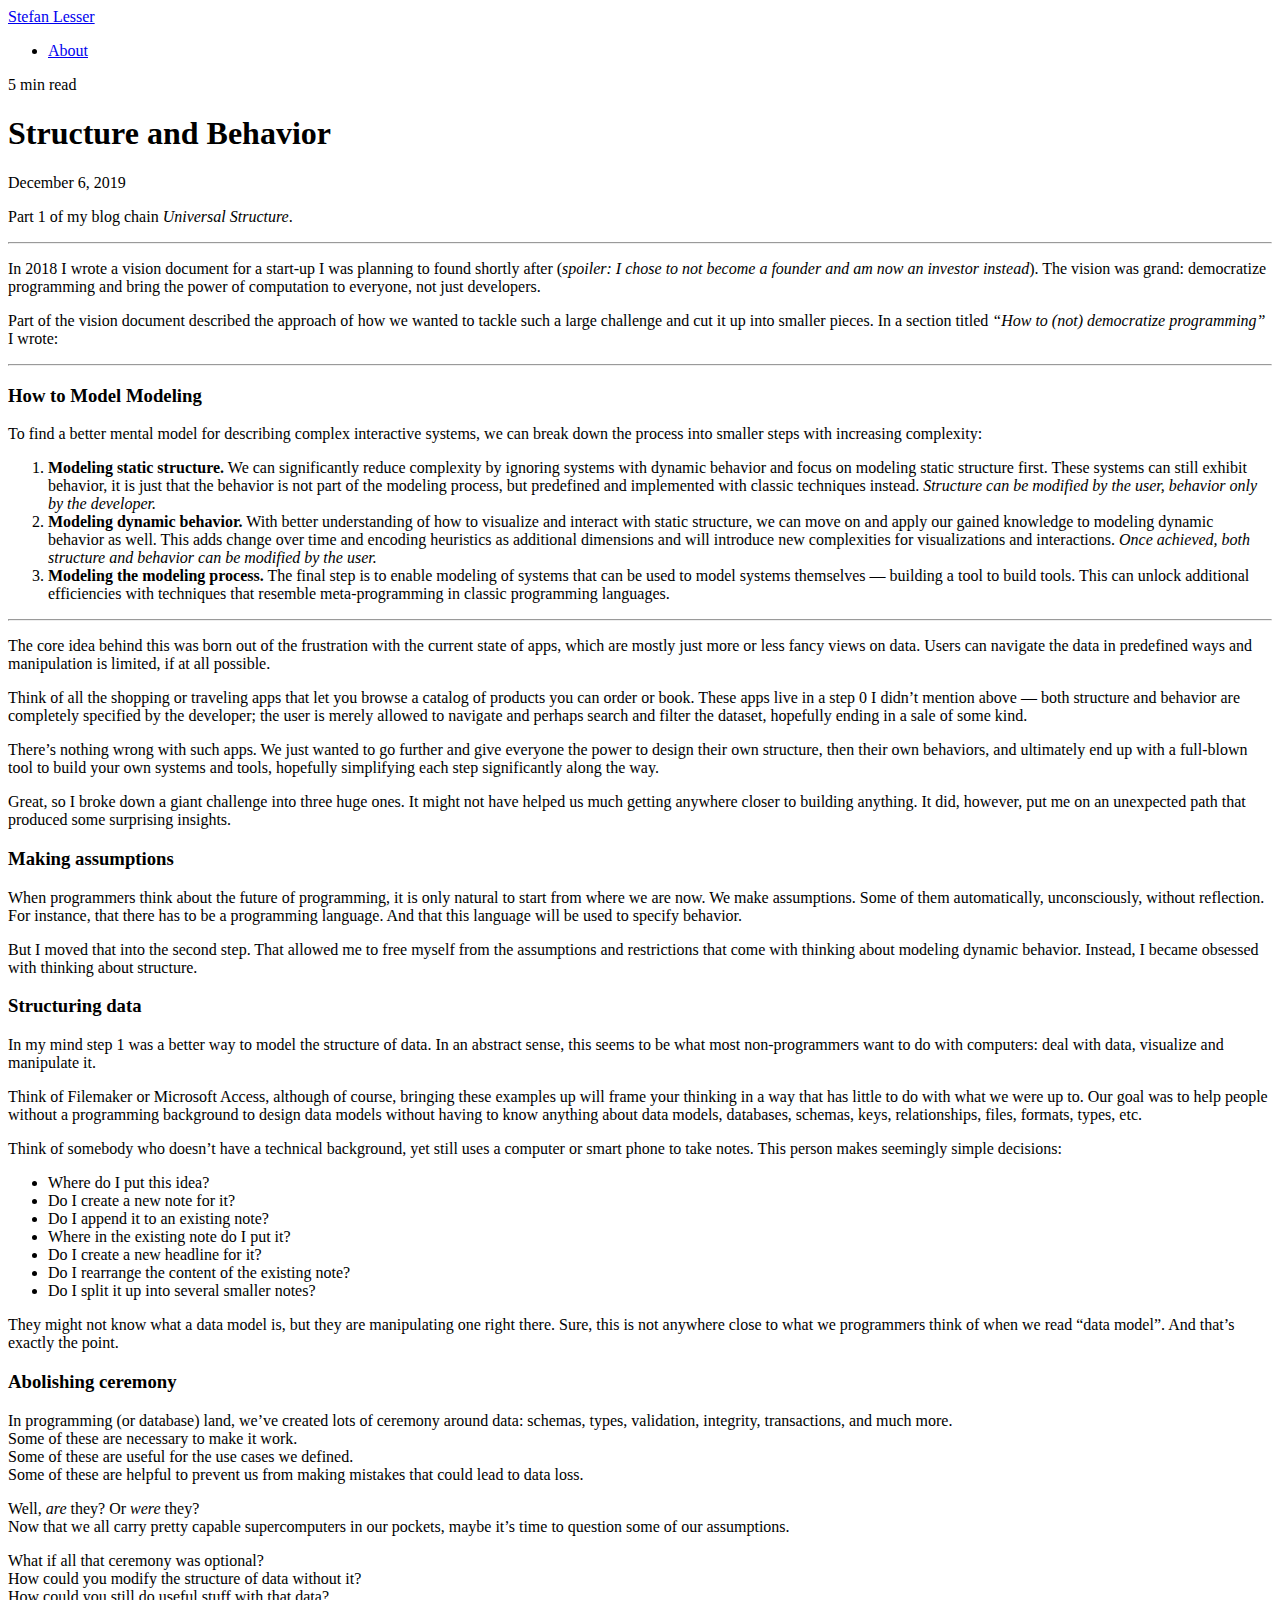
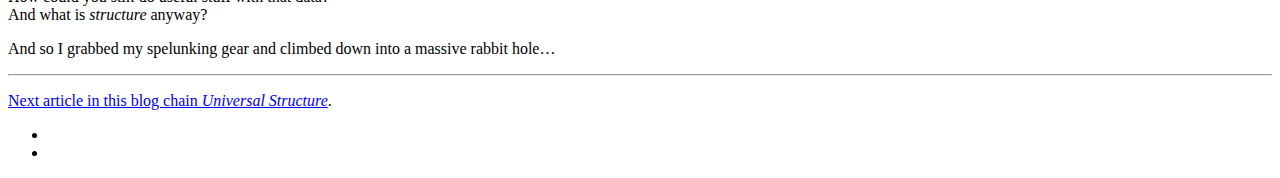
<file: 2019/12/06/structure-and-behavior/index.html>
<!DOCTYPE html>
<html lang="en-us">
  <head>
    <meta charset="utf-8">
<meta name="viewport" content="width=device-width, initial-scale=1.0">
<meta name="generator" content="Hugo 0.80.0" />


<title>Structure and Behavior - Stefan Lesser</title>
<meta property="og:title" content="Structure and Behavior - Stefan Lesser">




  




<link rel="icon" href="https://stefan-lesser.com/images/" type="image/x-icon"/>
<link rel="stylesheet" href="https://stefan-lesser.com/css/main.css" media="all">
<link rel="stylesheet" href="//fonts.googleapis.com/css?family=Merriweather:400|Lato:400,400italic,700">
<link rel="stylesheet" href="https://use.fontawesome.com/releases/v5.0.13/css/all.css" integrity="sha384-DNOHZ68U8hZfKXOrtjWvjxusGo9WQnrNx2sqG0tfsghAvtVlRW3tvkXWZh58N9jp" crossorigin="anonymous">

  </head>
  <body>
    <div class="wrapper">
      <header class="header">
        <nav class="nav">
  <a href="https://stefan-lesser.com/" class="nav-title">
    Stefan Lesser
  </a>

  <ul class="nav-links">
    
    <li><a href="/about/">About</a></li>
    
  </ul>
</nav>

      </header>


<main class="content" role="main">

  <article class="article">
    
    <span class="article-duration">5 min read</span>
    

    <h1 class="article-title">Structure and Behavior</h1>

    
    <span class="article-date">December 6, 2019</span>
    

    <div class="article-content">
      <p>Part 1 of my blog chain <em>Universal Structure</em>.</p>
<hr>
<p>In 2018 I wrote a vision document for a start-up I was planning to found shortly after (<em>spoiler: I chose to not become a founder and am now an investor instead</em>). The vision was grand: democratize programming and bring the power of computation to everyone, not just developers.</p>
<p>Part of the vision document described the approach of how we wanted to tackle such a large challenge and cut it up into smaller pieces. In a section titled <em>&ldquo;How to (not) democratize programming&rdquo;</em> I wrote:</p>
<hr>
<h3 id="how-to-model-modeling">How to Model Modeling</h3>
<p>To find a better mental model for describing complex interactive systems, we can break down the process into smaller steps with increasing complexity:</p>
<ol>
<li><strong>Modeling static structure.</strong> We can significantly reduce complexity by ignoring systems with dynamic behavior and focus on modeling static structure first. These systems can still exhibit behavior, it is just that the behavior is not part of the modeling process, but predefined and implemented with classic techniques instead. <em>Structure can be modified by the user, behavior only by the developer.</em></li>
<li><strong>Modeling dynamic behavior.</strong> With better understanding of how to visualize and interact with static structure, we can move on and apply our gained knowledge to modeling dynamic behavior as well. This adds change over time and encoding heuristics as additional dimensions and will introduce new complexities for visualizations and interactions. <em>Once achieved, both structure and behavior can be modified by the user.</em></li>
<li><strong>Modeling the modeling process.</strong> The final step is to enable modeling of systems that can be used to model systems themselves — building a tool to build tools. This can unlock additional efficiencies with techniques that resemble meta-programming in classic programming languages.</li>
</ol>
<hr>
<p>The core idea behind this was born out of the frustration with the current state of apps, which are mostly just more or less fancy views on data. Users can navigate the data in predefined ways and manipulation is limited, if at all possible.</p>
<p>Think of all the shopping or traveling apps that let you browse a catalog of products you can order or book. These apps live in a step 0 I didn&rsquo;t mention above — both structure and behavior are completely specified by the developer; the user is merely allowed to navigate and perhaps search and filter the dataset, hopefully ending in a sale of some kind.</p>
<p>There&rsquo;s nothing wrong with such apps. We just wanted to go further and give everyone the power to design their own structure, then their own behaviors, and ultimately end up with a full-blown tool to build your own systems and tools, hopefully simplifying each step significantly along the way.</p>
<p>Great, so I broke down a giant challenge into three huge ones. It might not have helped us much getting anywhere closer to building anything. It did, however, put me on an unexpected path that produced some surprising insights.</p>
<h3 id="making-assumptions">Making assumptions</h3>
<p>When programmers think about the future of programming, it is only natural to start from where we are now. We make assumptions. Some of them automatically, unconsciously, without reflection. For instance, that there has to be a programming language. And that this language will be used to specify behavior.</p>
<p>But I moved that into the second step. That allowed me to free myself from the assumptions and restrictions that come with thinking about modeling dynamic behavior. Instead, I became obsessed with thinking about structure.</p>
<h3 id="structuring-data">Structuring data</h3>
<p>In my mind step 1 was a better way to model the structure of data. In an abstract sense, this seems to be what most non-programmers want to do with computers: deal with data, visualize and manipulate it.</p>
<p>Think of Filemaker or Microsoft Access, although of course, bringing these examples up will frame your thinking in a way that has little to do with what we were up to. Our goal was to help people without a programming background to design data models without having to know anything about data models, databases, schemas, keys, relationships, files, formats, types, etc.</p>
<p>Think of somebody who doesn&rsquo;t have a technical background, yet still uses a computer or smart phone to take notes. This person makes seemingly simple decisions:</p>
<ul>
<li>Where do I put this idea?</li>
<li>Do I create a new note for it?</li>
<li>Do I append it to an existing note?</li>
<li>Where in the existing note do I put it?</li>
<li>Do I create a new headline for it?</li>
<li>Do I rearrange the content of the existing note?</li>
<li>Do I split it up into several smaller notes?</li>
</ul>
<p>They might not know what a data model is, but they are manipulating one right there.
Sure, this is not anywhere close to what we programmers think of when we read &ldquo;data model&rdquo;.
And that&rsquo;s exactly the point.</p>
<h3 id="abolishing-ceremony">Abolishing ceremony</h3>
<p>In programming (or database) land, we&rsquo;ve created lots of ceremony around data: schemas, types, validation, integrity, transactions, and much more.<br>
Some of these are necessary to make it work.<br>
Some of these are useful for the use cases we defined.<br>
Some of these are helpful to prevent us from making mistakes that could lead to data loss.</p>
<p>Well, <em>are</em> they? Or <em>were</em> they?<br>
Now that we all carry pretty capable supercomputers in our pockets, maybe it&rsquo;s time to question some of our assumptions.</p>
<p>What if all that ceremony was optional?<br>
How could you modify the structure of data without it?<br>
How could you still do useful stuff with that data?<br>
And what is <em>structure</em> anyway?</p>
<p>And so I grabbed my spelunking gear and climbed down into a massive rabbit hole…</p>
<hr>
<p><a href="https://stefan-lesser.com/2019/12/10/free-your-mind/">Next article in this blog chain <em>Universal Structure</em></a>.</p>

    </div>
  </article>

  

</main>

      <footer class="footer">
        <ul class="footer-links">
          
          <li>
              <a href="https://twitter.com/stefanlesser" target="_blank"><i class="fab fa-twitter"></i></a>
          </li>
          <li>
              <a href="https://www.linkedin.com/in/stefanlesser/" target="_blank"><i class="fab fa-linkedin-in"></i></a>
          </li>
        </ul>
      </footer>

    </div>

    
<script type="application/javascript">
var doNotTrack = false;
if (!doNotTrack) {
	(function(i,s,o,g,r,a,m){i['GoogleAnalyticsObject']=r;i[r]=i[r]||function(){
	(i[r].q=i[r].q||[]).push(arguments)},i[r].l=1*new Date();a=s.createElement(o),
	m=s.getElementsByTagName(o)[0];a.async=1;a.src=g;m.parentNode.insertBefore(a,m)
	})(window,document,'script','https://www.google-analytics.com/analytics.js','ga');
	ga('create', 'UA-7357192-1', 'auto');
	
	ga('send', 'pageview');
}
</script>

  </body>
</html>
</file>
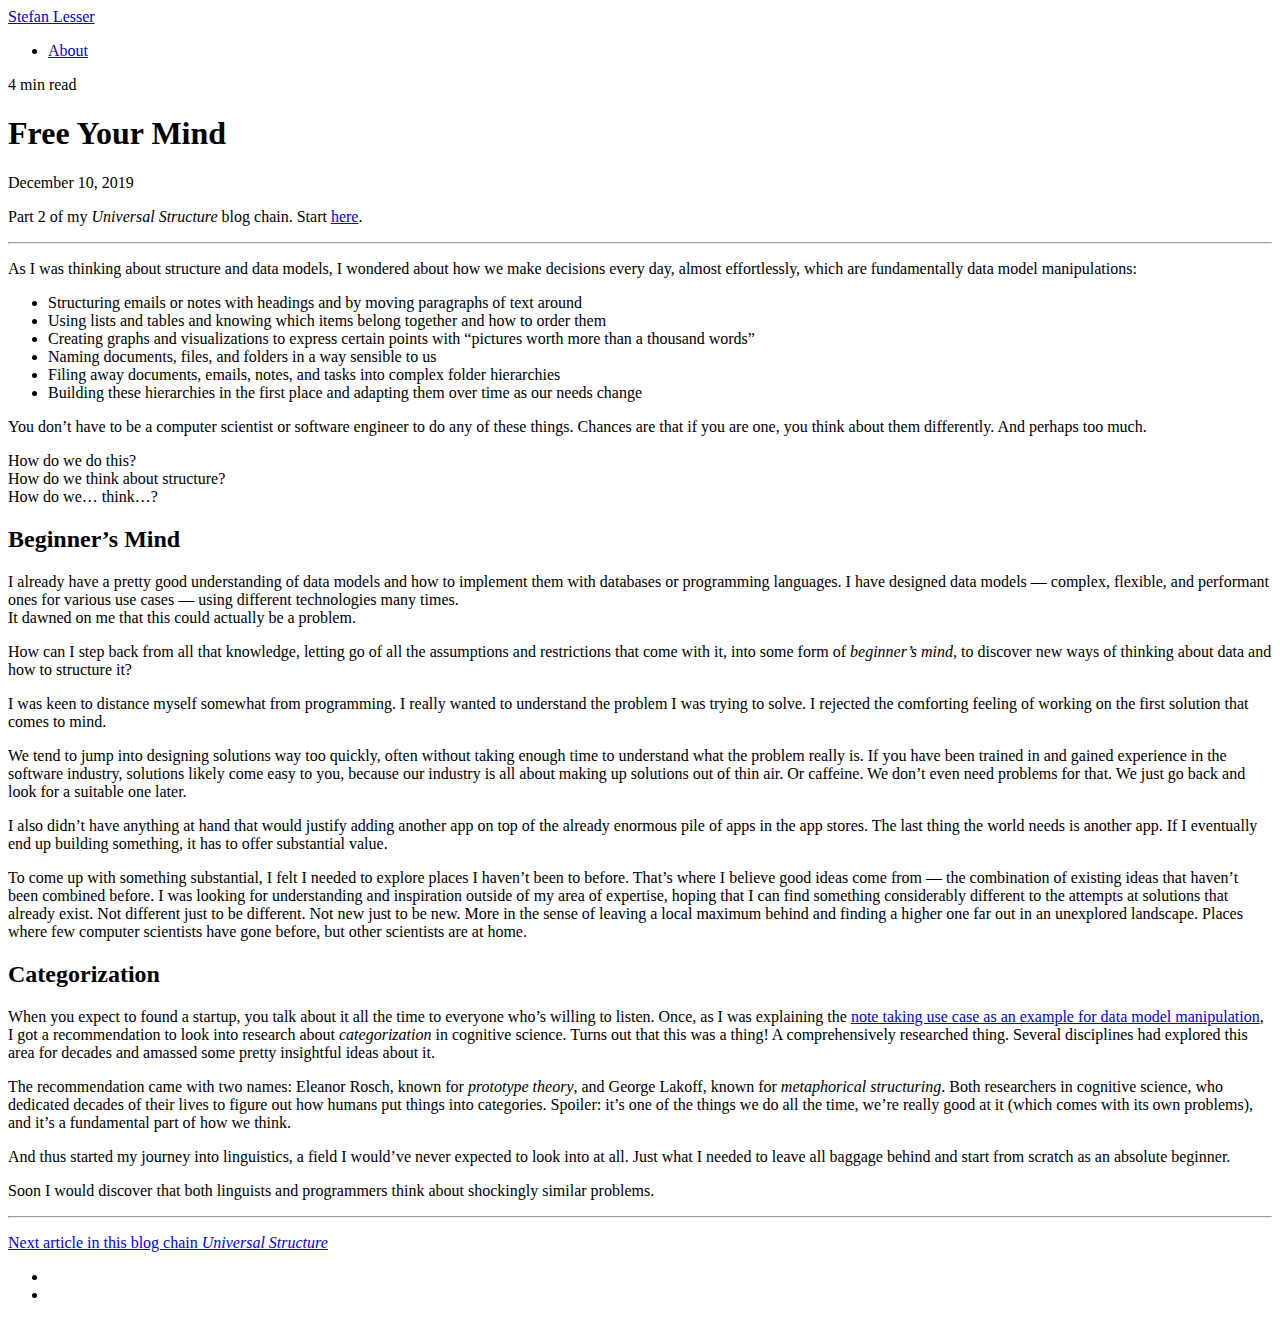
<file: 2019/12/10/free-your-mind/index.html>
<!DOCTYPE html>
<html lang="en-us">
  <head>
    <meta charset="utf-8">
<meta name="viewport" content="width=device-width, initial-scale=1.0">
<meta name="generator" content="Hugo 0.80.0" />


<title>Free Your Mind - Stefan Lesser</title>
<meta property="og:title" content="Free Your Mind - Stefan Lesser">




  




<link rel="icon" href="https://stefan-lesser.com/images/" type="image/x-icon"/>
<link rel="stylesheet" href="https://stefan-lesser.com/css/main.css" media="all">
<link rel="stylesheet" href="//fonts.googleapis.com/css?family=Merriweather:400|Lato:400,400italic,700">
<link rel="stylesheet" href="https://use.fontawesome.com/releases/v5.0.13/css/all.css" integrity="sha384-DNOHZ68U8hZfKXOrtjWvjxusGo9WQnrNx2sqG0tfsghAvtVlRW3tvkXWZh58N9jp" crossorigin="anonymous">

  </head>
  <body>
    <div class="wrapper">
      <header class="header">
        <nav class="nav">
  <a href="https://stefan-lesser.com/" class="nav-title">
    Stefan Lesser
  </a>

  <ul class="nav-links">
    
    <li><a href="/about/">About</a></li>
    
  </ul>
</nav>

      </header>


<main class="content" role="main">

  <article class="article">
    
    <span class="article-duration">4 min read</span>
    

    <h1 class="article-title">Free Your Mind</h1>

    
    <span class="article-date">December 10, 2019</span>
    

    <div class="article-content">
      <p>Part 2 of my <em>Universal Structure</em> blog chain. Start <a href="https://stefan-lesser.com/2019/12/06/structure-and-behavior/">here</a>.</p>
<hr>
<p>As I was thinking about structure and data models, I wondered about how we make decisions every day, almost effortlessly, which are fundamentally data model manipulations:</p>
<ul>
<li>Structuring emails or notes with headings and by moving paragraphs of text around</li>
<li>Using lists and tables and knowing which items belong together and how to order them</li>
<li>Creating graphs and visualizations to express certain points with &ldquo;pictures worth more than a thousand words&rdquo;</li>
<li>Naming documents, files, and folders in a way sensible to us</li>
<li>Filing away documents, emails, notes, and tasks into complex folder hierarchies</li>
<li>Building these hierarchies in the first place and adapting them over time as our needs change</li>
</ul>
<p>You don&rsquo;t have to be a computer scientist or software engineer to do any of these things. Chances are that if you are one, you think about them differently. And perhaps too much.</p>
<p>How do we do this?<br>
How do we think about structure?<br>
How do we… think…?</p>
<h2 id="beginners-mind">Beginner&rsquo;s Mind</h2>
<p>I already have a pretty good understanding of data models and how to implement them with databases or programming languages. I have designed data models — complex, flexible, and performant ones for various use cases — using different technologies many times.<br>
It dawned on me that this could actually be a problem.</p>
<p>How can I step back from all that knowledge, letting go of all the assumptions and restrictions that come with it, into some form of <em>beginner&rsquo;s mind</em>, to discover new ways of thinking about data and how to structure it?</p>
<p>I was keen to distance myself somewhat from programming. I really wanted to understand the problem I was trying to solve. I rejected the comforting feeling of working on the first solution that comes to mind.</p>
<p>We tend to jump into designing solutions way too quickly, often without taking enough time to understand what the problem really is. If you have been trained in and gained experience in the software industry, solutions likely come easy to you, because our industry is all about making up solutions out of thin air. Or caffeine. We don&rsquo;t even need problems for that. We just go back and look for a suitable one later.</p>
<p>I also didn&rsquo;t have anything at hand that would justify adding another app on top of the already enormous pile of apps in the app stores. The last thing the world needs is another app. If I eventually end up building something, it has to offer substantial value.</p>
<p>To come up with something substantial, I felt I needed to explore places I haven&rsquo;t been to before. That&rsquo;s where I believe good ideas come from — the combination of existing ideas that haven&rsquo;t been combined before. I was looking for understanding and inspiration outside of my area of expertise, hoping that I can find something considerably different to the attempts at solutions that already exist. Not different just to be different. Not new just to be new. More in the sense of leaving a local maximum behind and finding a higher one far out in an unexplored landscape. Places where few computer scientists have gone before, but other scientists are at home.</p>
<h2 id="categorization">Categorization</h2>
<p>When you expect to found a startup, you talk about it all the time to everyone who&rsquo;s willing to listen. Once, as I was explaining the <a href="https://stefan-lesser.com/2019/12/06/structure-and-behavior/">note taking use case as an example for data model manipulation</a>, I got a recommendation to look into research about <em>categorization</em> in cognitive science. Turns out that this was a thing! A comprehensively researched thing. Several disciplines had explored this area for decades and amassed some pretty insightful ideas about it.</p>
<p>The recommendation came with two names: Eleanor Rosch, known for <em>prototype theory</em>, and George Lakoff, known for <em>metaphorical structuring</em>. Both researchers in cognitive science, who dedicated decades of their lives to figure out how humans put things into categories. Spoiler: it&rsquo;s one of the things we do all the time, we&rsquo;re really good at it (which comes with its own problems), and it&rsquo;s a fundamental part of how we think.</p>
<p>And thus started my journey into linguistics, a field I would&rsquo;ve never expected to look into at all. Just what I needed to leave all baggage behind and start from scratch as an absolute beginner.</p>
<p>Soon I would discover that both linguists and programmers think about shockingly similar problems.</p>
<hr>
<p><a href="https://stefan-lesser.com/2019/12/20/categories-everywhere/">Next article in this blog chain <em>Universal Structure</em></a></p>

    </div>
  </article>

  

</main>

      <footer class="footer">
        <ul class="footer-links">
          
          <li>
              <a href="https://twitter.com/stefanlesser" target="_blank"><i class="fab fa-twitter"></i></a>
          </li>
          <li>
              <a href="https://www.linkedin.com/in/stefanlesser/" target="_blank"><i class="fab fa-linkedin-in"></i></a>
          </li>
        </ul>
      </footer>

    </div>

    
<script type="application/javascript">
var doNotTrack = false;
if (!doNotTrack) {
	(function(i,s,o,g,r,a,m){i['GoogleAnalyticsObject']=r;i[r]=i[r]||function(){
	(i[r].q=i[r].q||[]).push(arguments)},i[r].l=1*new Date();a=s.createElement(o),
	m=s.getElementsByTagName(o)[0];a.async=1;a.src=g;m.parentNode.insertBefore(a,m)
	})(window,document,'script','https://www.google-analytics.com/analytics.js','ga');
	ga('create', 'UA-7357192-1', 'auto');
	
	ga('send', 'pageview');
}
</script>

  </body>
</html>
</file>
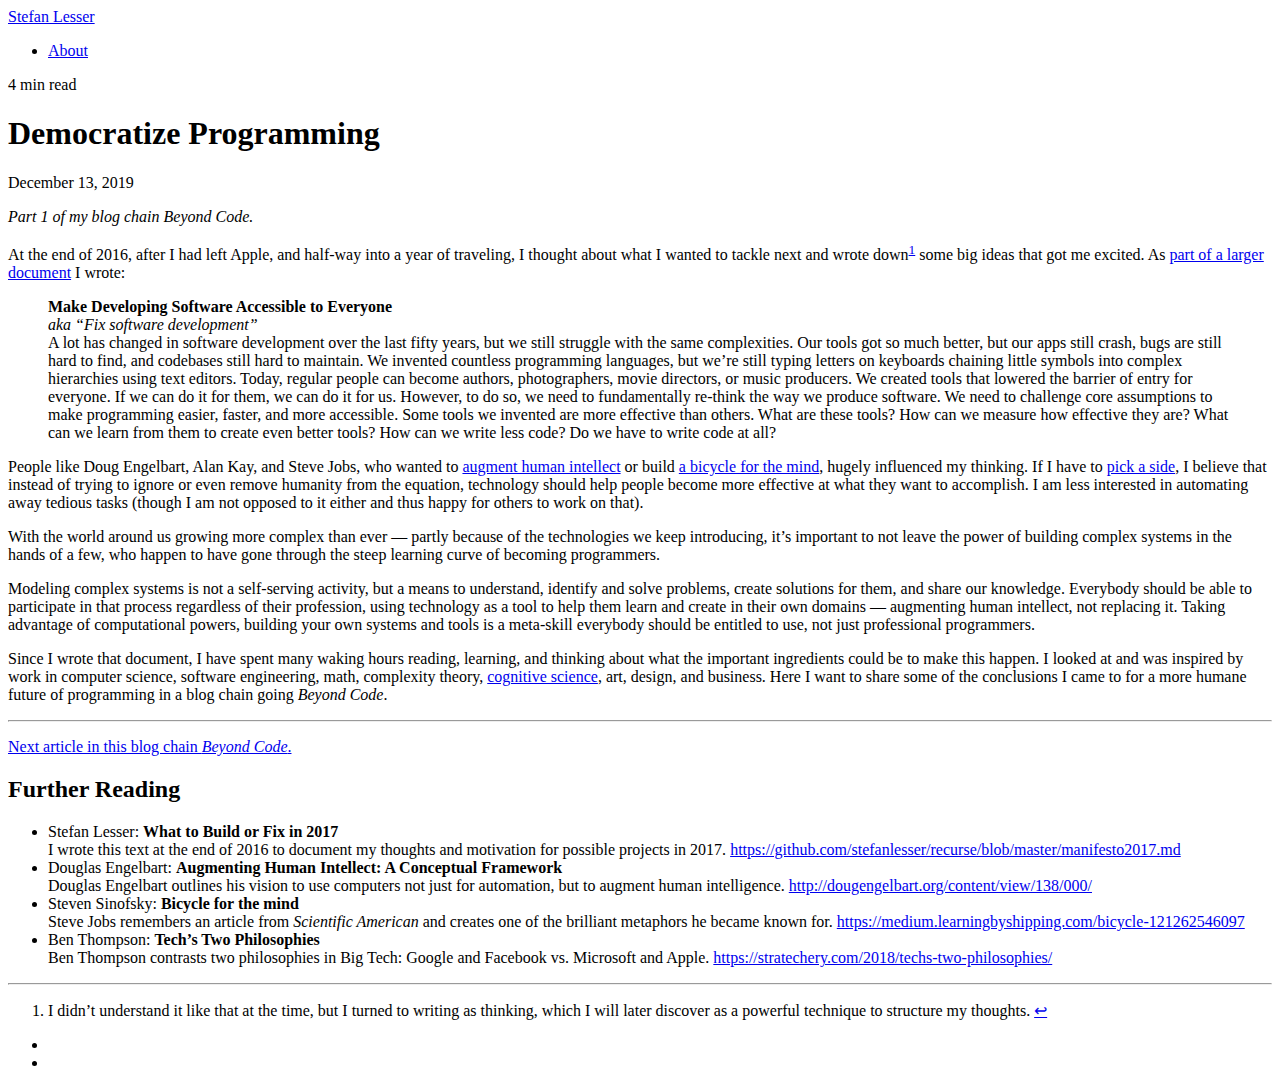
<file: 2019/12/13/democratize-programming/index.html>
<!DOCTYPE html>
<html lang="en-us">
  <head>
    <meta charset="utf-8">
<meta name="viewport" content="width=device-width, initial-scale=1.0">
<meta name="generator" content="Hugo 0.80.0" />


<title>Democratize Programming - Stefan Lesser</title>
<meta property="og:title" content="Democratize Programming - Stefan Lesser">




  




<link rel="icon" href="https://stefan-lesser.com/images/" type="image/x-icon"/>
<link rel="stylesheet" href="https://stefan-lesser.com/css/main.css" media="all">
<link rel="stylesheet" href="//fonts.googleapis.com/css?family=Merriweather:400|Lato:400,400italic,700">
<link rel="stylesheet" href="https://use.fontawesome.com/releases/v5.0.13/css/all.css" integrity="sha384-DNOHZ68U8hZfKXOrtjWvjxusGo9WQnrNx2sqG0tfsghAvtVlRW3tvkXWZh58N9jp" crossorigin="anonymous">

  </head>
  <body>
    <div class="wrapper">
      <header class="header">
        <nav class="nav">
  <a href="https://stefan-lesser.com/" class="nav-title">
    Stefan Lesser
  </a>

  <ul class="nav-links">
    
    <li><a href="/about/">About</a></li>
    
  </ul>
</nav>

      </header>


<main class="content" role="main">

  <article class="article">
    
    <span class="article-duration">4 min read</span>
    

    <h1 class="article-title">Democratize Programming</h1>

    
    <span class="article-date">December 13, 2019</span>
    

    <div class="article-content">
      <p><em>Part 1 of my blog chain <em>Beyond Code</em>.</em></p>
<p>At the end of 2016, after I had left Apple, and half-way into a year of traveling, I thought about what I wanted to tackle next and wrote down<sup id="fnref:1"><a href="#fn:1" class="footnote-ref" role="doc-noteref">1</a></sup> some big ideas that got me excited. As <a href="#manifesto2017">part of a larger document</a> I wrote:</p>
<blockquote>
<p><strong>Make Developing Software Accessible to Everyone</strong><br>
<em>aka &ldquo;Fix software development&rdquo;</em><br>
A lot has changed in software development over the last fifty years, but we still struggle with the same complexities. Our tools got so much better, but our apps still crash, bugs are still hard to find, and codebases still hard to maintain. We invented countless programming languages, but we&rsquo;re still typing letters on keyboards chaining little symbols into complex hierarchies using text editors. Today, regular people can become authors, photographers, movie directors, or music producers. We created tools that lowered the barrier of entry for everyone. If we can do it for them, we can do it for us. However, to do so, we need to fundamentally re-think the way we produce software. We need to challenge core assumptions to make programming easier, faster, and more accessible. Some tools we invented are more effective than others. What are these tools? How can we measure how effective they are? What can we learn from them to create even better tools? How can we write less code? Do we have to write code at all?</p>
</blockquote>
<p>People like Doug Engelbart, Alan Kay, and Steve Jobs, who wanted to <a href="#augmenting-human-intellect">augment human intellect</a> or build <a href="#bicycle-of-the-mind">a bicycle for the mind</a>, hugely influenced my thinking. If I have to <a href="#two-philosophies">pick a side</a>, I believe that instead of trying to ignore or even remove humanity from the equation, technology should help people become more effective at what they want to accomplish. I am less interested in automating away tedious tasks (though I am not opposed to it either and thus happy for others to work on that).</p>
<p>With the world around us growing more complex than ever — partly because of the technologies we keep introducing, it’s important to not leave the power of building complex systems in the hands of a few, who happen to have gone through the steep learning curve of becoming programmers.</p>
<p>Modeling complex systems is not a self-serving activity, but a means to understand, identify and solve problems, create solutions for them, and share our knowledge. Everybody should be able to participate in that process regardless of their profession, using technology as a tool to help them learn and create in their own domains — augmenting human intellect, not replacing it. Taking advantage of computational powers, building your own systems and tools is a meta-skill everybody should be entitled to use, not just professional programmers.</p>
<p>Since I wrote that document, I have spent many waking hours reading, learning, and thinking about what the important ingredients could be to make this happen. I looked at and was inspired by work in computer science, software engineering, math, complexity theory, <a href="https://stefan-lesser.com/2019/12/06/structure-and-behavior/">cognitive science</a>, art, design, and business. Here I want to share some of the conclusions I came to for a more humane future of programming in a blog chain going <em>Beyond Code</em>.</p>
<hr>
<p><a href="https://stefan-lesser.com/2019/12/24/a-future-of-programming/">Next article in this blog chain <em>Beyond Code</em>.</a></p>
<h2 id="further-reading">Further Reading</h2>
<ul>
<li><a name="manifesto2017"></a>Stefan Lesser: <strong>What to Build or Fix in 2017</strong><br>
I wrote this text at the end of 2016 to document my thoughts and motivation for possible projects in 2017.
<a href="https://github.com/stefanlesser/recurse/blob/master/manifesto2017.md">https://github.com/stefanlesser/recurse/blob/master/manifesto2017.md</a></li>
<li><a name="augmenting-human-intellect"></a>Douglas Engelbart: <strong>Augmenting Human Intellect: A Conceptual Framework</strong><br>
Douglas Engelbart outlines his vision to use computers not just for automation, but to augment human intelligence.
<a href="http://dougengelbart.org/content/view/138/000/">http://dougengelbart.org/content/view/138/000/</a></li>
<li><a name="bicycle-of-the-mind"></a>Steven Sinofsky: <strong>Bicycle for the mind</strong><br>
Steve Jobs remembers an article from <em>Scientific American</em> and creates one of the brilliant metaphors he became known for.
<a href="https://medium.learningbyshipping.com/bicycle-121262546097">https://medium.learningbyshipping.com/bicycle-121262546097</a></li>
<li><a name="two-philosophies"></a>Ben Thompson: <strong>Tech&rsquo;s Two Philosophies</strong><br>
Ben Thompson contrasts two philosophies in Big Tech: Google and Facebook vs. Microsoft and Apple.
<a href="https://stratechery.com/2018/techs-two-philosophies/">https://stratechery.com/2018/techs-two-philosophies/</a></li>
</ul>
<section class="footnotes" role="doc-endnotes">
<hr>
<ol>
<li id="fn:1" role="doc-endnote">
<p>I didn&rsquo;t understand it like that at the time, but I turned to writing as thinking, which I will later discover as a powerful technique to structure my thoughts. <a href="#fnref:1" class="footnote-backref" role="doc-backlink">&#x21a9;&#xfe0e;</a></p>
</li>
</ol>
</section>

    </div>
  </article>

  

</main>

      <footer class="footer">
        <ul class="footer-links">
          
          <li>
              <a href="https://twitter.com/stefanlesser" target="_blank"><i class="fab fa-twitter"></i></a>
          </li>
          <li>
              <a href="https://www.linkedin.com/in/stefanlesser/" target="_blank"><i class="fab fa-linkedin-in"></i></a>
          </li>
        </ul>
      </footer>

    </div>

    
<script type="application/javascript">
var doNotTrack = false;
if (!doNotTrack) {
	(function(i,s,o,g,r,a,m){i['GoogleAnalyticsObject']=r;i[r]=i[r]||function(){
	(i[r].q=i[r].q||[]).push(arguments)},i[r].l=1*new Date();a=s.createElement(o),
	m=s.getElementsByTagName(o)[0];a.async=1;a.src=g;m.parentNode.insertBefore(a,m)
	})(window,document,'script','https://www.google-analytics.com/analytics.js','ga');
	ga('create', 'UA-7357192-1', 'auto');
	
	ga('send', 'pageview');
}
</script>

  </body>
</html>
</file>
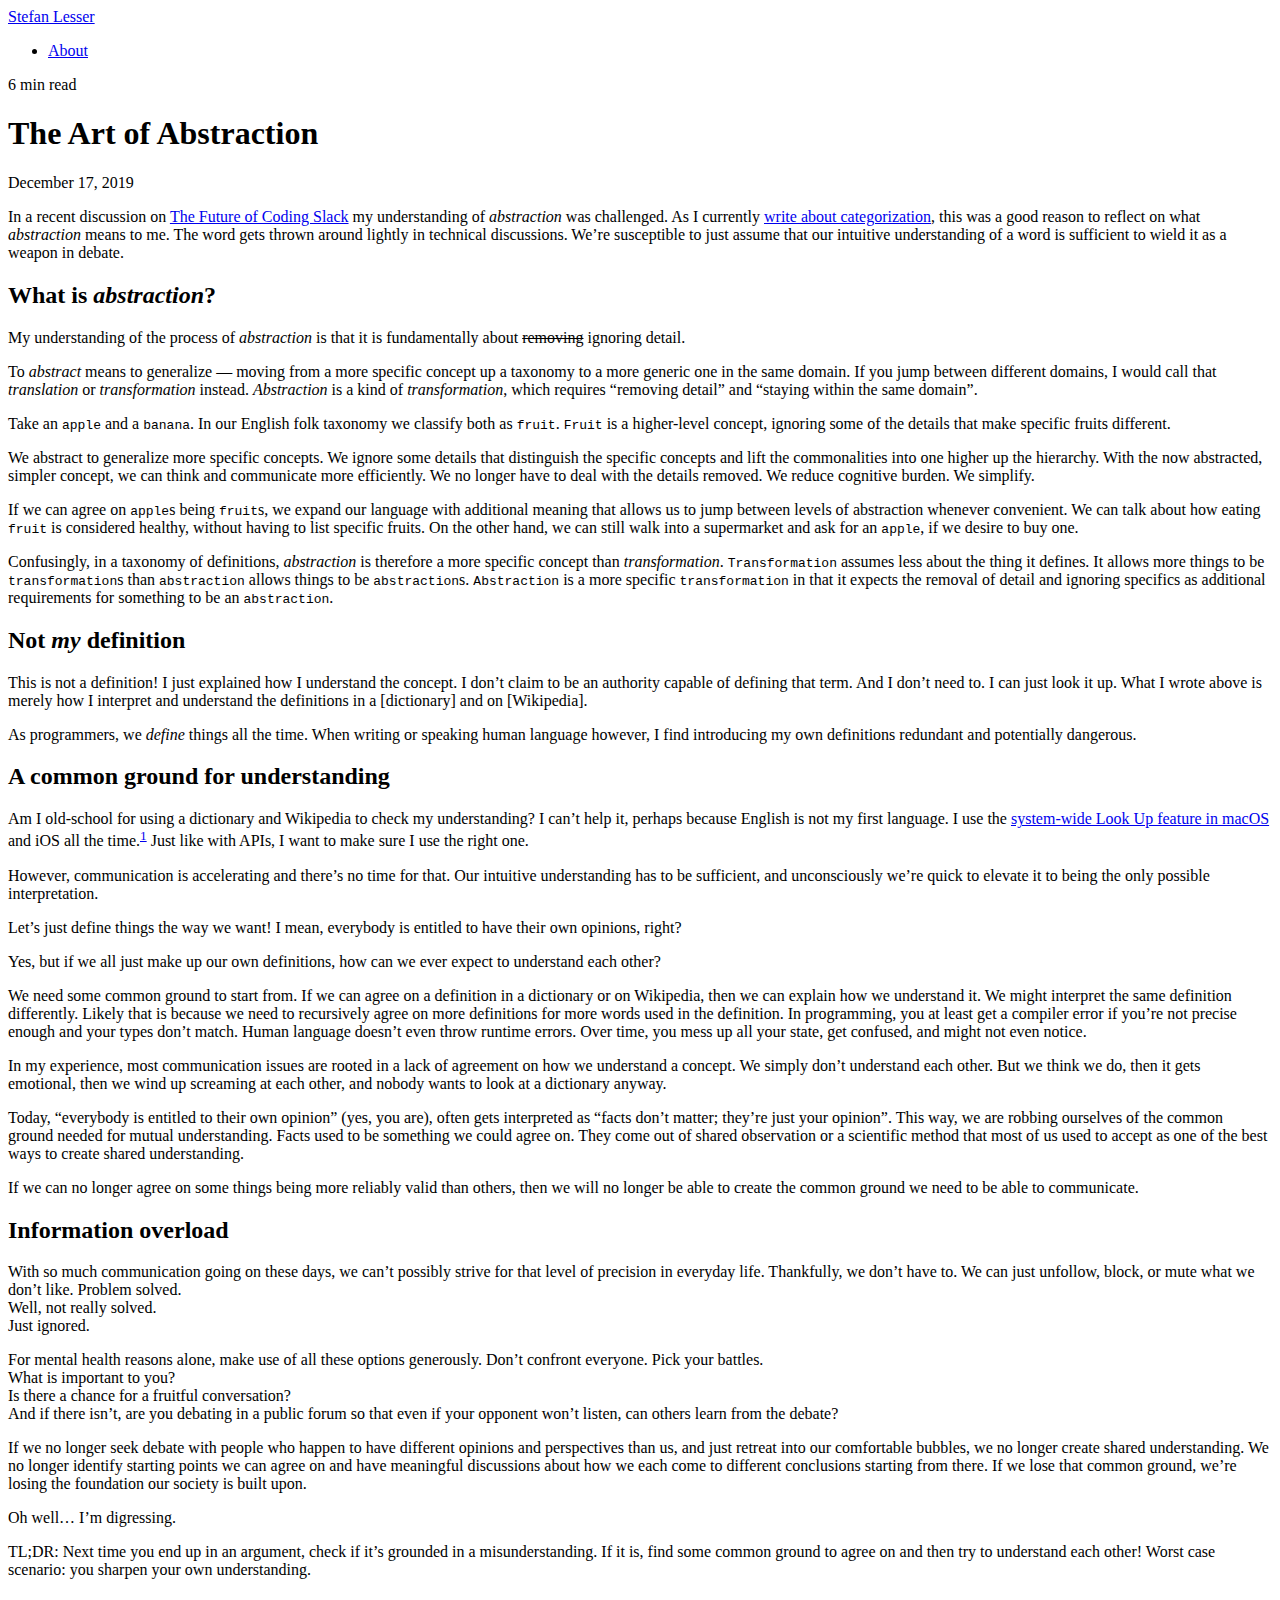
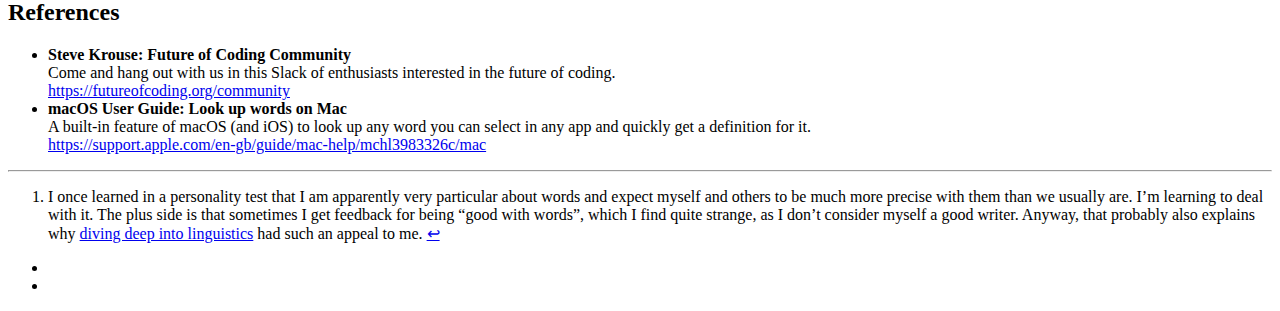
<file: 2019/12/17/the-art-of-abstraction/index.html>
<!DOCTYPE html>
<html lang="en-us">
  <head>
    <meta charset="utf-8">
<meta name="viewport" content="width=device-width, initial-scale=1.0">
<meta name="generator" content="Hugo 0.80.0" />


<title>The Art of Abstraction - Stefan Lesser</title>
<meta property="og:title" content="The Art of Abstraction - Stefan Lesser">




  




<link rel="icon" href="https://stefan-lesser.com/images/" type="image/x-icon"/>
<link rel="stylesheet" href="https://stefan-lesser.com/css/main.css" media="all">
<link rel="stylesheet" href="//fonts.googleapis.com/css?family=Merriweather:400|Lato:400,400italic,700">
<link rel="stylesheet" href="https://use.fontawesome.com/releases/v5.0.13/css/all.css" integrity="sha384-DNOHZ68U8hZfKXOrtjWvjxusGo9WQnrNx2sqG0tfsghAvtVlRW3tvkXWZh58N9jp" crossorigin="anonymous">

  </head>
  <body>
    <div class="wrapper">
      <header class="header">
        <nav class="nav">
  <a href="https://stefan-lesser.com/" class="nav-title">
    Stefan Lesser
  </a>

  <ul class="nav-links">
    
    <li><a href="/about/">About</a></li>
    
  </ul>
</nav>

      </header>


<main class="content" role="main">

  <article class="article">
    
    <span class="article-duration">6 min read</span>
    

    <h1 class="article-title">The Art of Abstraction</h1>

    
    <span class="article-date">December 17, 2019</span>
    

    <div class="article-content">
      <p>In a recent discussion on <a href="#future-of-coding">The Future of Coding Slack</a> my understanding of <em>abstraction</em> was challenged. As I currently <a href="https://stefan-lesser.com/2019/12/06/structure-and-behavior/">write about categorization</a>, this was a good reason to reflect on what <em>abstraction</em> means to me. The word gets thrown around lightly in technical discussions. We&rsquo;re susceptible to just assume that our intuitive understanding of a word is sufficient to wield it as a weapon in debate.</p>
<h2 id="what-is-_abstraction_">What is <em>abstraction</em>?</h2>
<p>My understanding of the process of <em>abstraction</em> is that it is fundamentally about <del>removing</del> ignoring detail.</p>
<p>To <em>abstract</em> means to generalize — moving from a more specific concept up a taxonomy to a more generic one in the same domain. If you jump between different domains, I would call that <em>translation</em> or <em>transformation</em> instead. <em>Abstraction</em> is a kind of <em>transformation</em>, which requires “removing detail” and &ldquo;staying within the same domain&rdquo;.</p>
<p>Take an <code>apple</code> and a <code>banana</code>. In our English folk taxonomy we classify both as <code>fruit</code>. <code>Fruit</code> is a higher-level concept, ignoring some of the details that make specific fruits different.</p>
<p>We abstract to generalize more specific concepts. We ignore some details that distinguish the specific concepts and lift the commonalities into one higher up the hierarchy. With the now abstracted, simpler concept, we can think and communicate more efficiently. We no longer have to deal with the details removed. We reduce cognitive burden. We simplify.</p>
<p>If we can agree on <code>apple</code>s being <code>fruit</code>s, we expand our language with additional meaning that allows us to jump between levels of abstraction whenever convenient. We can talk about how eating <code>fruit</code> is considered healthy, without having to list specific fruits. On the other hand, we can still walk into a supermarket and ask for an <code>apple</code>, if we desire to buy one.</p>
<p>Confusingly, in a taxonomy of definitions, <em>abstraction</em> is therefore a more specific concept than <em>transformation</em>. <code>Transformation</code> assumes less about the thing it defines. It allows more things to be <code>transformation</code>s than <code>abstraction</code> allows things to be <code>abstraction</code>s. <code>Abstraction</code> is a more specific <code>transformation</code> in that it expects the removal of detail and ignoring specifics as additional requirements for something to be an <code>abstraction</code>.</p>
<h2 id="not-my-definition">Not <em>my</em> definition</h2>
<p>This is not a definition! I just explained how I understand the concept. I don&rsquo;t claim to be an authority capable of defining that term. And I don&rsquo;t need to. I can just look it up. What I wrote above is merely how I interpret and understand the definitions in a [dictionary] and on [Wikipedia].</p>
<p>As programmers, we <em>define</em> things all the time. When writing or speaking human language however, I find introducing my own definitions redundant and potentially dangerous.</p>
<h2 id="a-common-ground-for-understanding">A common ground for understanding</h2>
<p>Am I old-school for using a dictionary and Wikipedia to check my understanding? I can&rsquo;t help it, perhaps because English is not my first language. I use the <a href="#look-up">system-wide Look Up feature in macOS</a> and iOS all the time.<sup id="fnref:1"><a href="#fn:1" class="footnote-ref" role="doc-noteref">1</a></sup> Just like with APIs, I want to make sure I use the right one.</p>
<p>However, communication is accelerating and there&rsquo;s no time for that. Our intuitive understanding has to be sufficient, and unconsciously we&rsquo;re quick to elevate it to being the only possible interpretation.</p>
<p>Let&rsquo;s just define things the way we want! I mean, everybody is entitled to have their own opinions, right?</p>
<p>Yes, but if we all just make up our own definitions, how can we ever expect to understand each other?</p>
<p>We need some common ground to start from. If we can agree on a definition in a dictionary or on Wikipedia, then we can explain how we understand it. We might interpret the same definition differently. Likely that is because we need to recursively agree on more definitions for more words used in the definition. In programming, you at least get a compiler error if you&rsquo;re not precise enough and your types don&rsquo;t match. Human language doesn&rsquo;t even throw runtime errors. Over time, you mess up all your state, get confused, and might not even notice.</p>
<p>In my experience, most communication issues are rooted in a lack of agreement on how we understand a concept. We simply don’t understand each other. But we think we do, then it gets emotional, then we wind up screaming at each other, and nobody wants to look at a dictionary anyway.</p>
<p>Today, &ldquo;everybody is entitled to their own opinion&rdquo; (yes, you are), often gets interpreted as &ldquo;facts don&rsquo;t matter; they&rsquo;re just your opinion&rdquo;. This way, we are robbing ourselves of the common ground needed for mutual understanding. Facts used to be something we could agree on. They come out of shared observation or a scientific method that most of us used to accept as one of the best ways to create shared understanding.</p>
<p>If we can no longer agree on some things being more reliably valid than others, then we will no longer be able to create the common ground we need to be able to communicate.</p>
<h2 id="information-overload">Information overload</h2>
<p>With so much communication going on these days, we can&rsquo;t possibly strive for that level of precision in everyday life. Thankfully, we don&rsquo;t have to. We can just unfollow, block, or mute what we don&rsquo;t like. Problem solved.<br>
Well, not really solved.<br>
Just ignored.</p>
<p>For mental health reasons alone, make use of all these options generously. Don&rsquo;t confront everyone. Pick your battles.<br>
What is important to you?<br>
Is there a chance for a fruitful conversation?<br>
And if there isn’t, are you debating in a public forum so that even if your opponent won’t listen, can others learn from the debate?</p>
<p>If we no longer seek debate with people who happen to have different opinions and perspectives than us, and just retreat into our comfortable bubbles, we no longer create shared understanding. We no longer identify starting points we can agree on and have meaningful discussions about how we each come to different conclusions starting from there. If we lose that common ground, we&rsquo;re losing the foundation our society is built upon.</p>
<p>Oh well… I&rsquo;m digressing.</p>
<p>TL;DR: Next time you end up in an argument, check if it&rsquo;s grounded in a misunderstanding. If it is, find some common ground to agree on and then try to understand each other! Worst case scenario: you sharpen your own understanding.</p>
<h2 id="references">References</h2>
<ul>
<li><a name="future-of-coding"></a><strong>Steve Krouse: Future of Coding Community</strong><br>
Come and hang out with us in this Slack of enthusiasts interested in the future of coding.<br>
<a href="https://futureofcoding.org/community">https://futureofcoding.org/community</a></li>
<li><a name="look-up"></a><strong>macOS User Guide: Look up words on Mac</strong><br>
A built-in feature of macOS (and iOS) to look up any word you can select in any app and quickly get a definition for it.<br>
<a href="https://support.apple.com/en-gb/guide/mac-help/mchl3983326c/mac">https://support.apple.com/en-gb/guide/mac-help/mchl3983326c/mac</a></li>
</ul>
<section class="footnotes" role="doc-endnotes">
<hr>
<ol>
<li id="fn:1" role="doc-endnote">
<p>I once learned in a personality test that I am apparently very particular about words and expect myself and others to be much more precise with them than we usually are. I&rsquo;m learning to deal with it. The plus side is that sometimes I get feedback for being &ldquo;good with words&rdquo;, which I find quite strange, as I don&rsquo;t consider myself a good writer. Anyway, that probably also explains why <a href="https://stefan-lesser.com/2019/12/06/structure-and-behavior/">diving deep into linguistics</a> had such an appeal to me. <a href="#fnref:1" class="footnote-backref" role="doc-backlink">&#x21a9;&#xfe0e;</a></p>
</li>
</ol>
</section>

    </div>
  </article>

  

</main>

      <footer class="footer">
        <ul class="footer-links">
          
          <li>
              <a href="https://twitter.com/stefanlesser" target="_blank"><i class="fab fa-twitter"></i></a>
          </li>
          <li>
              <a href="https://www.linkedin.com/in/stefanlesser/" target="_blank"><i class="fab fa-linkedin-in"></i></a>
          </li>
        </ul>
      </footer>

    </div>

    
<script type="application/javascript">
var doNotTrack = false;
if (!doNotTrack) {
	(function(i,s,o,g,r,a,m){i['GoogleAnalyticsObject']=r;i[r]=i[r]||function(){
	(i[r].q=i[r].q||[]).push(arguments)},i[r].l=1*new Date();a=s.createElement(o),
	m=s.getElementsByTagName(o)[0];a.async=1;a.src=g;m.parentNode.insertBefore(a,m)
	})(window,document,'script','https://www.google-analytics.com/analytics.js','ga');
	ga('create', 'UA-7357192-1', 'auto');
	
	ga('send', 'pageview');
}
</script>

  </body>
</html>
</file>
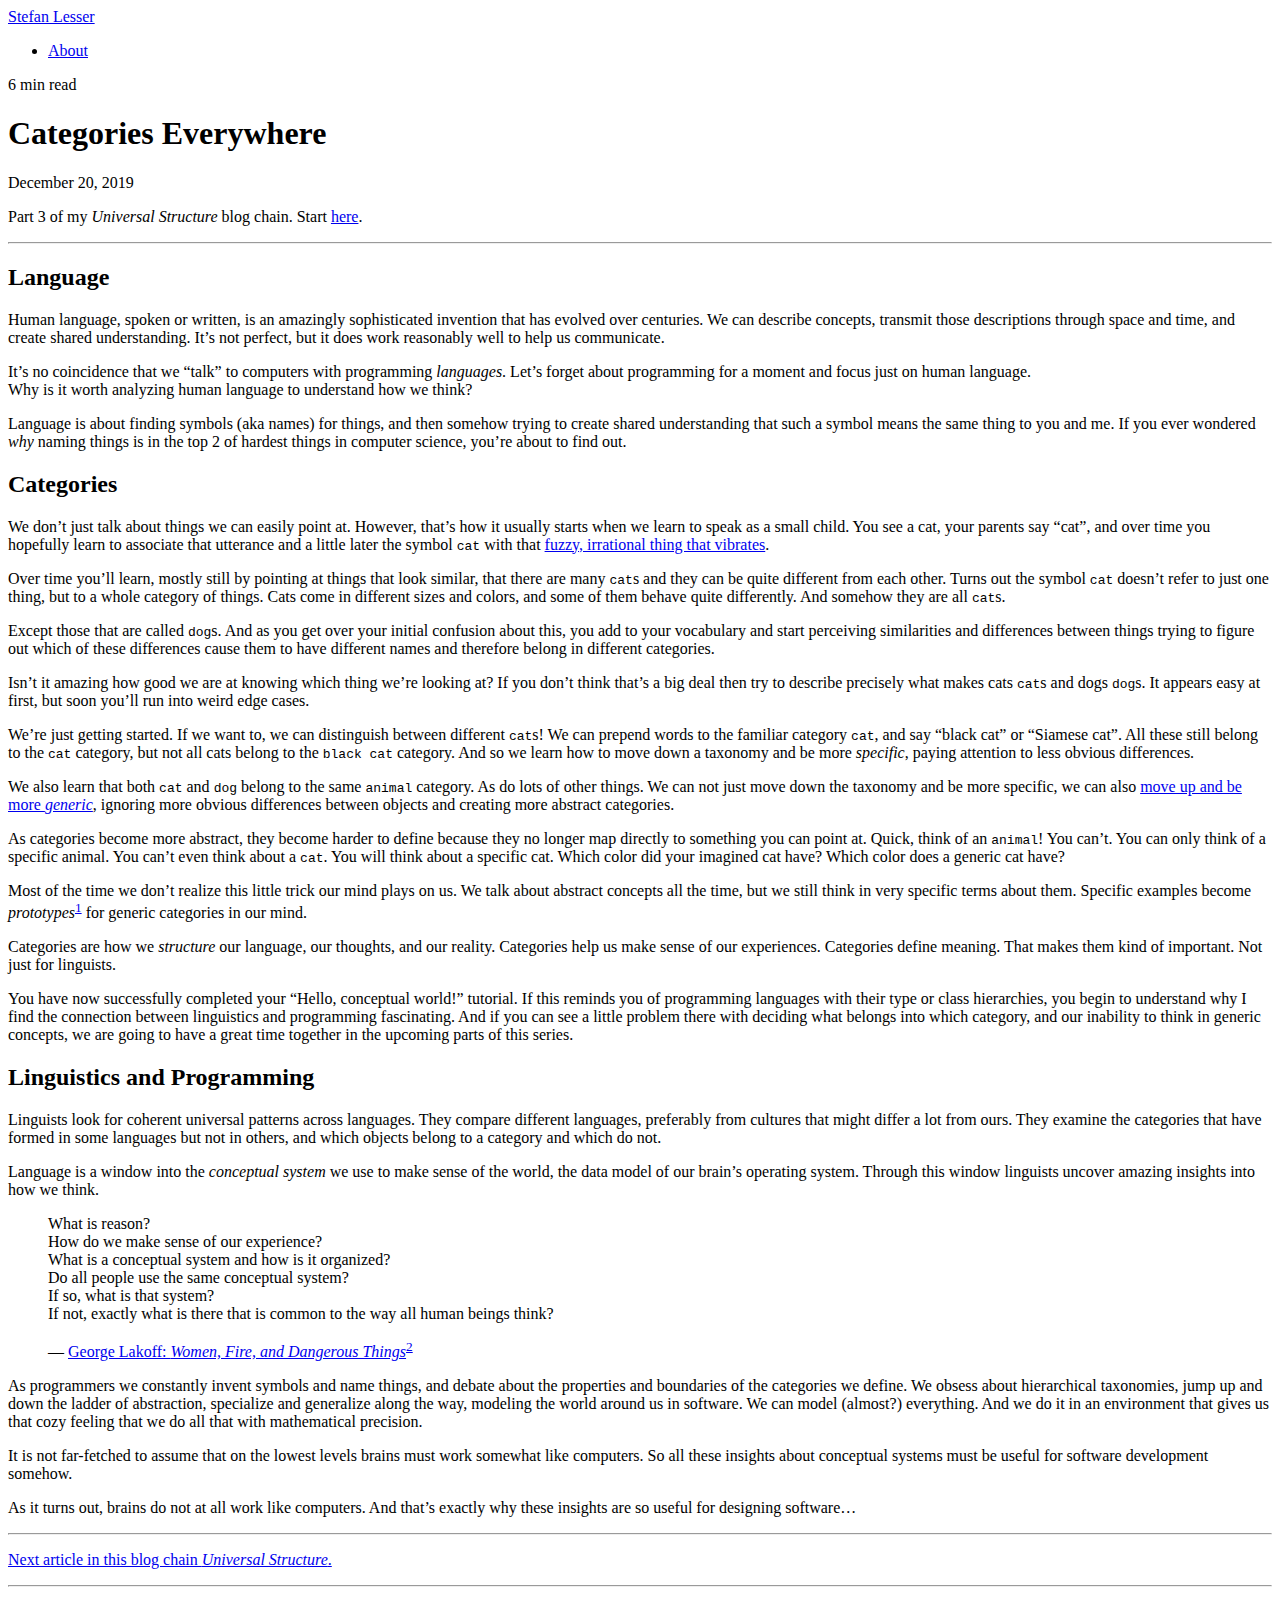
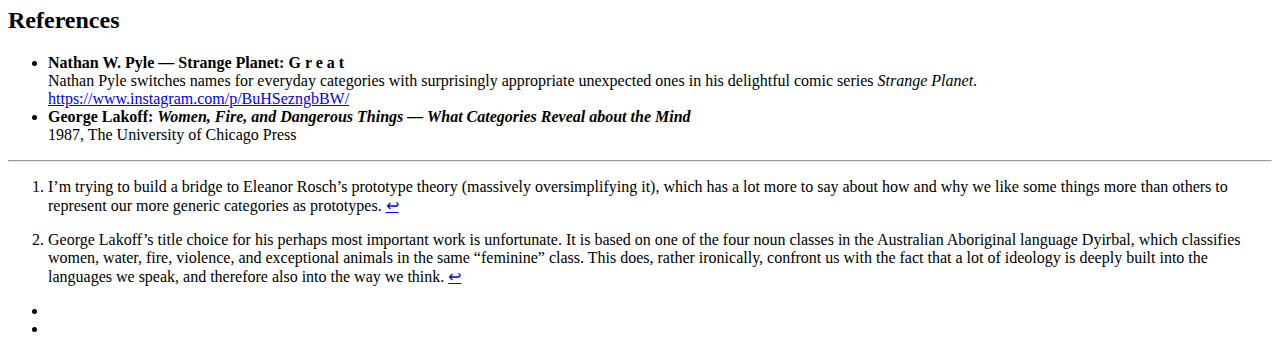
<file: 2019/12/20/categories-everywhere/index.html>
<!DOCTYPE html>
<html lang="en-us">
  <head>
    <meta charset="utf-8">
<meta name="viewport" content="width=device-width, initial-scale=1.0">
<meta name="generator" content="Hugo 0.80.0" />


<title>Categories Everywhere - Stefan Lesser</title>
<meta property="og:title" content="Categories Everywhere - Stefan Lesser">




  




<link rel="icon" href="https://stefan-lesser.com/images/" type="image/x-icon"/>
<link rel="stylesheet" href="https://stefan-lesser.com/css/main.css" media="all">
<link rel="stylesheet" href="//fonts.googleapis.com/css?family=Merriweather:400|Lato:400,400italic,700">
<link rel="stylesheet" href="https://use.fontawesome.com/releases/v5.0.13/css/all.css" integrity="sha384-DNOHZ68U8hZfKXOrtjWvjxusGo9WQnrNx2sqG0tfsghAvtVlRW3tvkXWZh58N9jp" crossorigin="anonymous">

  </head>
  <body>
    <div class="wrapper">
      <header class="header">
        <nav class="nav">
  <a href="https://stefan-lesser.com/" class="nav-title">
    Stefan Lesser
  </a>

  <ul class="nav-links">
    
    <li><a href="/about/">About</a></li>
    
  </ul>
</nav>

      </header>


<main class="content" role="main">

  <article class="article">
    
    <span class="article-duration">6 min read</span>
    

    <h1 class="article-title">Categories Everywhere</h1>

    
    <span class="article-date">December 20, 2019</span>
    

    <div class="article-content">
      <p>Part 3 of my <em>Universal Structure</em> blog chain. Start <a href="https://stefan-lesser.com/2019/12/06/structure-and-behavior/">here</a>.</p>
<hr>
<h2 id="language">Language</h2>
<p>Human language, spoken or written, is an amazingly sophisticated invention that has evolved over centuries. We can describe concepts, transmit those descriptions through space and time, and create shared understanding. It&rsquo;s not perfect, but it does work reasonably well to help us communicate.</p>
<p>It&rsquo;s no coincidence that we &ldquo;talk&rdquo; to computers with programming <em>languages</em>. Let&rsquo;s forget about programming for a moment and focus just on human language.<br>
Why is it worth analyzing human language to understand how we think?</p>
<p>Language is about finding symbols (aka names) for things, and then somehow trying to create shared understanding that such a symbol means the same thing to you and me. If you ever wondered <em>why</em> naming things is in the top 2 of hardest things in computer science, you&rsquo;re about to find out.</p>
<h2 id="categories">Categories</h2>
<p>We don&rsquo;t just talk about things we can easily point at. However, that&rsquo;s how it usually starts when we learn to speak as a small child. You see a cat, your parents say &ldquo;cat&rdquo;, and over time you hopefully learn to associate that utterance and a little later the symbol <code>cat</code> with that <a href="#vibrating">fuzzy, irrational thing that vibrates</a>.</p>
<p>Over time you&rsquo;ll learn, mostly still by pointing at things that look similar, that there are many <code>cat</code>s and they can be quite different from each other. Turns out the symbol <code>cat</code> doesn&rsquo;t refer to just one thing, but to a whole category of things. Cats come in different sizes and colors, and some of them behave quite differently. And somehow they are all <code>cat</code>s.</p>
<p>Except those that are called <code>dog</code>s. And as you get over your initial confusion about this, you add to your vocabulary and start perceiving similarities and differences between things trying to figure out which of these differences cause them to have different names and therefore belong in different categories.</p>
<p>Isn&rsquo;t it amazing how good we are at knowing which thing we&rsquo;re looking at? If you don&rsquo;t think that&rsquo;s a big deal then try to describe precisely what makes cats <code>cat</code>s and dogs <code>dog</code>s. It appears easy at first, but soon you&rsquo;ll run into weird edge cases.</p>
<p>We&rsquo;re just getting started. If we want to, we can distinguish between different <code>cat</code>s! We can prepend words to the familiar category <code>cat</code>, and say &ldquo;black cat&rdquo; or &ldquo;Siamese cat&rdquo;. All these still belong to the <code>cat</code> category, but not all cats belong to the <code>black cat</code> category. And so we learn how to move down a taxonomy and be more <em>specific</em>, paying attention to less obvious differences.</p>
<p>We also learn that both <code>cat</code> and <code>dog</code> belong to the same <code>animal</code> category. As do lots of other things. We can not just move down the taxonomy and be more specific, we can also <a href="https://stefan-lesser.com/2019/12/17/the-art-of-abstraction/">move up and be more <em>generic</em></a>, ignoring more obvious differences between objects and creating more abstract categories.</p>
<p>As categories become more abstract, they become harder to define because they no longer map directly to something you can point at. Quick, think of an <code>animal</code>! You can&rsquo;t. You can only think of a specific animal. You can&rsquo;t even think about a <code>cat</code>. You will think about a specific cat. Which color did your imagined cat have? Which color does a generic cat have?</p>
<p>Most of the time we don&rsquo;t realize this little trick our mind plays on us. We talk about abstract concepts all the time, but we still think in very specific terms about them. Specific examples become <em>prototypes</em><sup id="fnref:1"><a href="#fn:1" class="footnote-ref" role="doc-noteref">1</a></sup> for generic categories in our mind.</p>
<p>Categories are how we <em>structure</em> our language, our thoughts, and our reality. Categories help us make sense of our experiences. Categories define meaning. That makes them kind of important. Not just for linguists.</p>
<p>You have now successfully completed your &ldquo;Hello, conceptual world!&rdquo; tutorial. If this reminds you of programming languages with their type or class hierarchies, you begin to understand why I find the connection between linguistics and programming fascinating. And if you can see a little problem there with deciding what belongs into which category, and our inability to think in generic concepts, we are going to have a great time together in the upcoming parts of this series.</p>
<h2 id="linguistics-and-programming">Linguistics and Programming</h2>
<p>Linguists look for coherent universal patterns across languages. They compare different languages, preferably from cultures that might differ a lot from ours. They examine the categories that have formed in some languages but not in others, and which objects belong to a category and which do not.</p>
<p>Language is a window into the <em>conceptual system</em> we use to make sense of the world, the data model of our brain&rsquo;s operating system. Through this window linguists uncover amazing insights into how we think.</p>
<blockquote>
<p>What is reason?<br>
How do we make sense of our experience?<br>
What is a conceptual system and how is it organized?<br>
Do all people use the same conceptual system?<br>
If so, what is that system?<br>
If not, exactly what is there that is common to the way all human beings think?</p>
<p>— <a href="#lakoff-1987">George Lakoff: <em>Women, Fire, and Dangerous Things</em></a><sup id="fnref:2"><a href="#fn:2" class="footnote-ref" role="doc-noteref">2</a></sup></p>
</blockquote>
<p>As programmers we constantly invent symbols and name things, and debate about the properties and boundaries of the categories we define. We obsess about hierarchical taxonomies, jump up and down the ladder of abstraction, specialize and generalize along the way, modeling the world around us in software. We can model (almost?) everything. And we do it in an environment that gives us that cozy feeling that we do all that with mathematical precision.</p>
<p>It is not far-fetched to assume that on the lowest levels brains must work somewhat like computers. So all these insights about conceptual systems must be useful for software development somehow.</p>
<p>As it turns out, brains do not at all work like computers. And that&rsquo;s exactly why these insights are so useful for designing software…</p>
<hr>
<p><a href="https://stefan-lesser.com/2020/01/17/categories-structure-our-world/">Next article in this blog chain <em>Universal Structure</em>.</a></p>
<hr>
<h2 id="references">References</h2>
<ul>
<li><a name="vibrating"></a><strong>Nathan W. Pyle — Strange Planet: G r e a t</strong><br>
Nathan Pyle switches names for everyday categories with surprisingly appropriate unexpected ones in his delightful comic series <em>Strange Planet</em>.<br>
<a href="https://www.instagram.com/p/BuHSezngbBW/">https://www.instagram.com/p/BuHSezngbBW/</a></li>
<li><a name="lakoff-1987"></a><strong>George Lakoff: <em>Women, Fire, and Dangerous Things — What Categories Reveal about the Mind</em></strong><br>
1987, The University of Chicago Press</li>
</ul>
<section class="footnotes" role="doc-endnotes">
<hr>
<ol>
<li id="fn:1" role="doc-endnote">
<p>I&rsquo;m trying to build a bridge to Eleanor Rosch&rsquo;s prototype theory (massively oversimplifying it), which has a lot more to say about how and why we like some things more than others to represent our more generic categories as prototypes. <a href="#fnref:1" class="footnote-backref" role="doc-backlink">&#x21a9;&#xfe0e;</a></p>
</li>
<li id="fn:2" role="doc-endnote">
<p>George Lakoff&rsquo;s title choice for his perhaps most important work is unfortunate. It is based on one of the four noun classes in the Australian Aboriginal language Dyirbal, which classifies women, water, fire, violence, and exceptional animals in the same &ldquo;feminine&rdquo; class. This does, rather ironically, confront us with the fact that a lot of ideology is deeply built into the languages we speak, and therefore also into the way we think. <a href="#fnref:2" class="footnote-backref" role="doc-backlink">&#x21a9;&#xfe0e;</a></p>
</li>
</ol>
</section>

    </div>
  </article>

  

</main>

      <footer class="footer">
        <ul class="footer-links">
          
          <li>
              <a href="https://twitter.com/stefanlesser" target="_blank"><i class="fab fa-twitter"></i></a>
          </li>
          <li>
              <a href="https://www.linkedin.com/in/stefanlesser/" target="_blank"><i class="fab fa-linkedin-in"></i></a>
          </li>
        </ul>
      </footer>

    </div>

    
<script type="application/javascript">
var doNotTrack = false;
if (!doNotTrack) {
	(function(i,s,o,g,r,a,m){i['GoogleAnalyticsObject']=r;i[r]=i[r]||function(){
	(i[r].q=i[r].q||[]).push(arguments)},i[r].l=1*new Date();a=s.createElement(o),
	m=s.getElementsByTagName(o)[0];a.async=1;a.src=g;m.parentNode.insertBefore(a,m)
	})(window,document,'script','https://www.google-analytics.com/analytics.js','ga');
	ga('create', 'UA-7357192-1', 'auto');
	
	ga('send', 'pageview');
}
</script>

  </body>
</html>
</file>
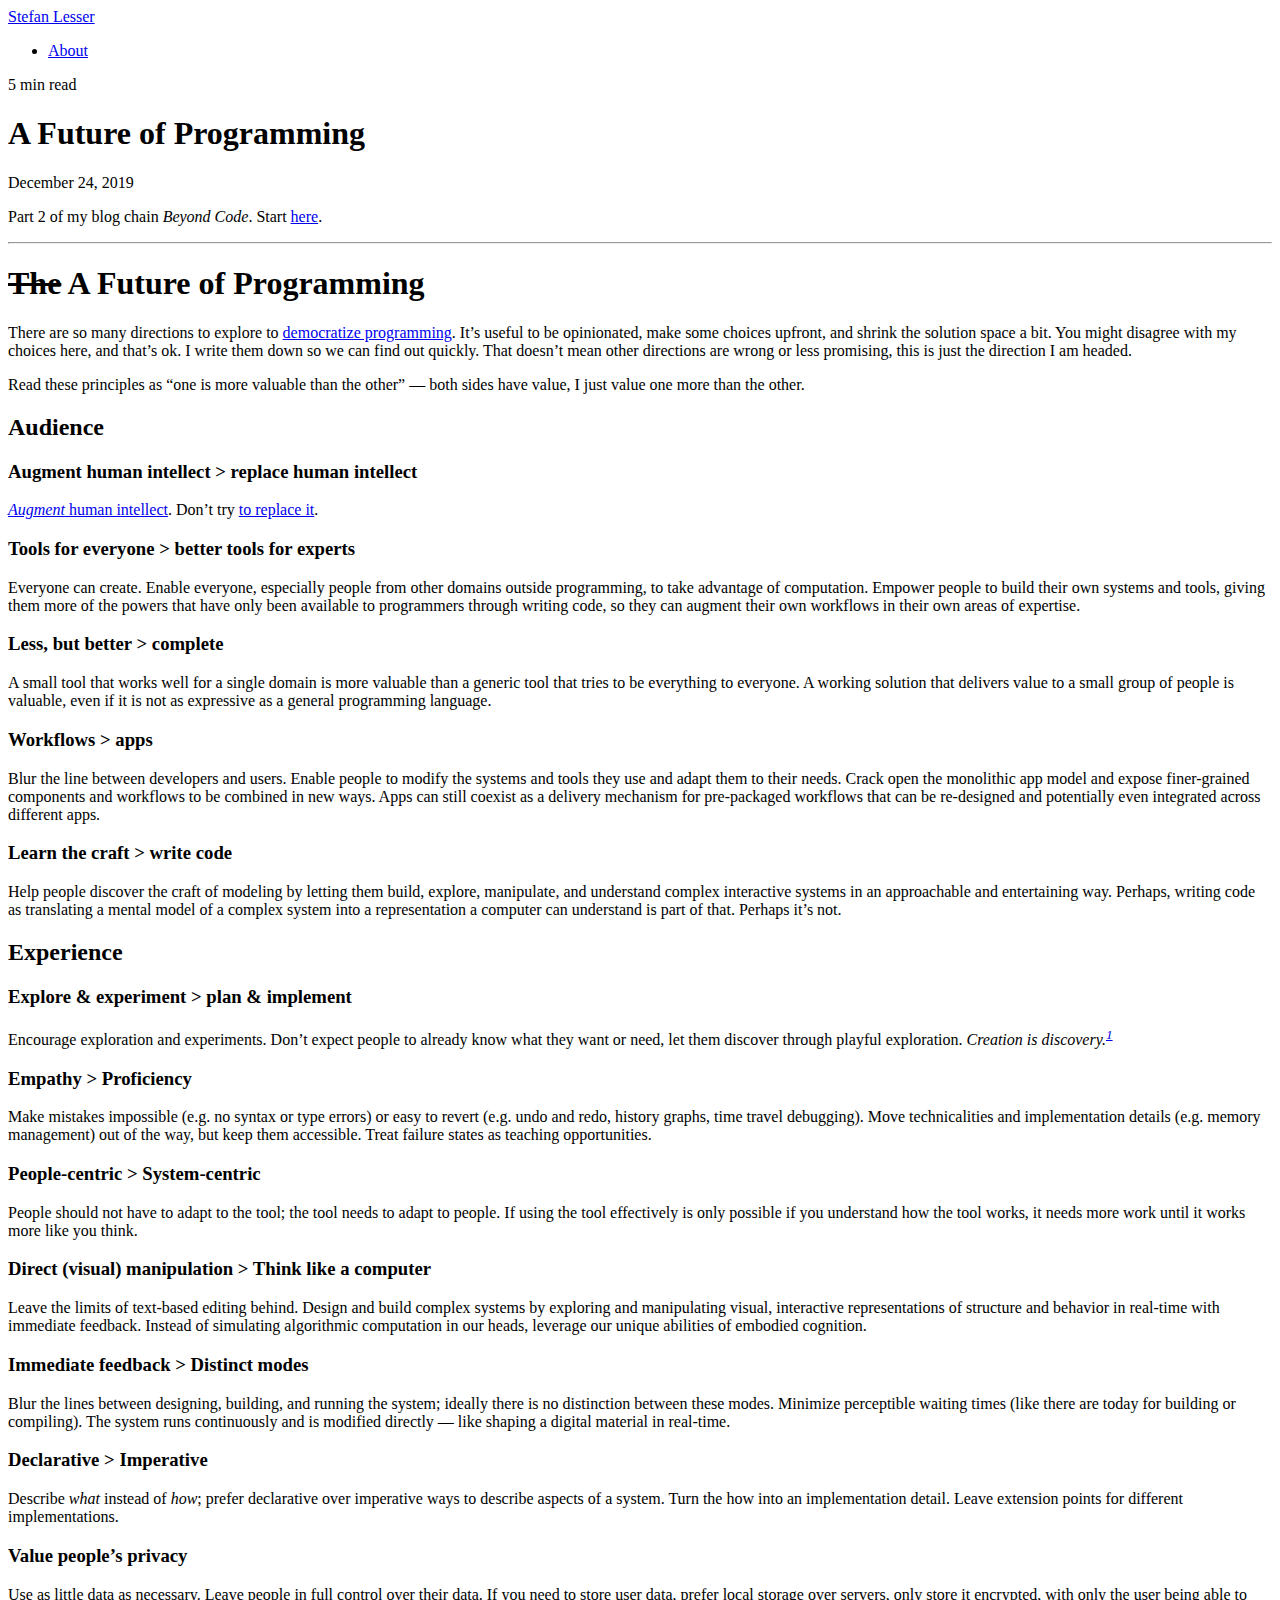
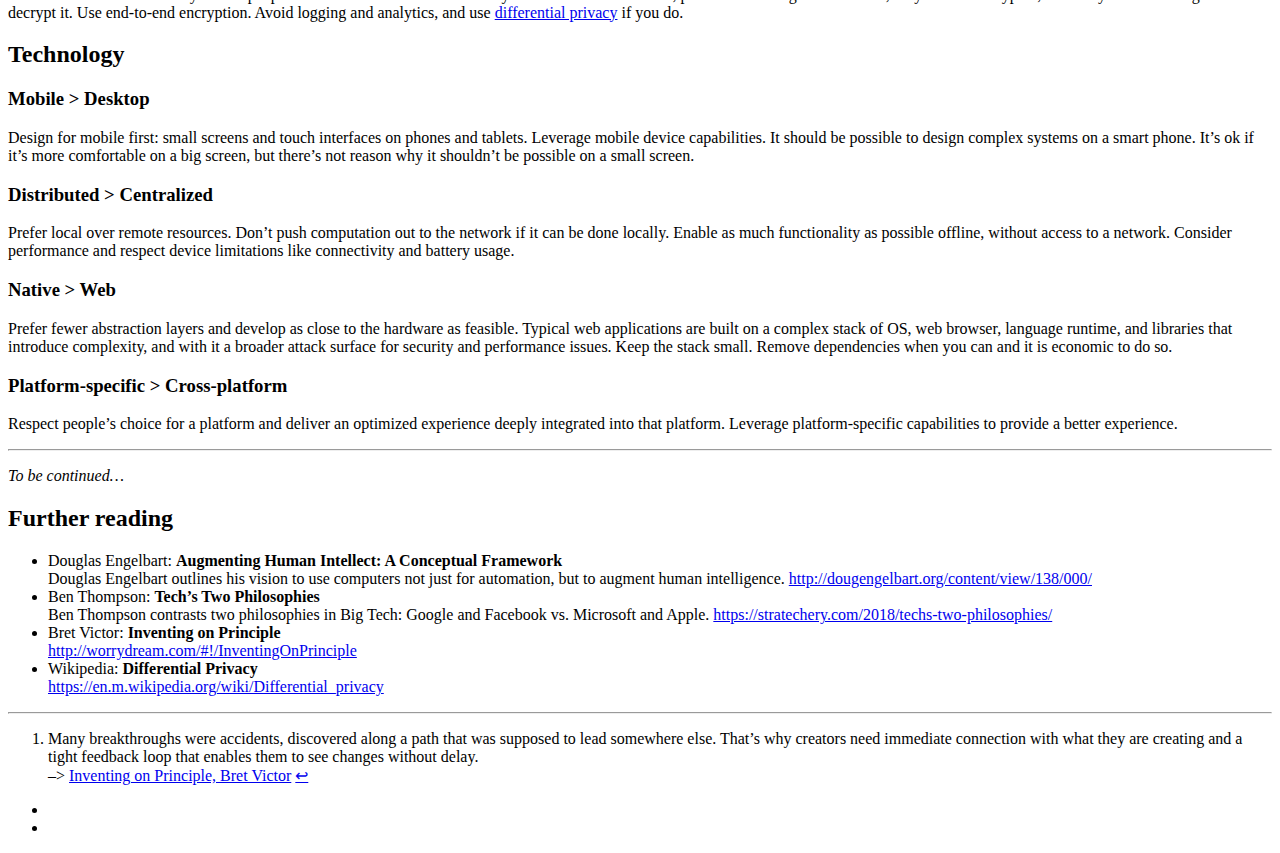
<file: 2019/12/24/a-future-of-programming/index.html>
<!DOCTYPE html>
<html lang="en-us">
  <head>
    <meta charset="utf-8">
<meta name="viewport" content="width=device-width, initial-scale=1.0">
<meta name="generator" content="Hugo 0.80.0" />


<title>A Future of Programming - Stefan Lesser</title>
<meta property="og:title" content="A Future of Programming - Stefan Lesser">




  




<link rel="icon" href="https://stefan-lesser.com/images/" type="image/x-icon"/>
<link rel="stylesheet" href="https://stefan-lesser.com/css/main.css" media="all">
<link rel="stylesheet" href="//fonts.googleapis.com/css?family=Merriweather:400|Lato:400,400italic,700">
<link rel="stylesheet" href="https://use.fontawesome.com/releases/v5.0.13/css/all.css" integrity="sha384-DNOHZ68U8hZfKXOrtjWvjxusGo9WQnrNx2sqG0tfsghAvtVlRW3tvkXWZh58N9jp" crossorigin="anonymous">

  </head>
  <body>
    <div class="wrapper">
      <header class="header">
        <nav class="nav">
  <a href="https://stefan-lesser.com/" class="nav-title">
    Stefan Lesser
  </a>

  <ul class="nav-links">
    
    <li><a href="/about/">About</a></li>
    
  </ul>
</nav>

      </header>


<main class="content" role="main">

  <article class="article">
    
    <span class="article-duration">5 min read</span>
    

    <h1 class="article-title">A Future of Programming</h1>

    
    <span class="article-date">December 24, 2019</span>
    

    <div class="article-content">
      <p>Part 2 of my blog chain <em>Beyond Code</em>. Start <a href="https://stefan-lesser.com/2019/12/13/democratize-programming/">here</a>.</p>
<hr>
<h1 id="the-a-future-of-programming"><del>The</del> A Future of Programming</h1>
<p>There are so many directions to explore to <a href="https://stefan-lesser.com/2019/12/13/democratize-programming/">democratize programming</a>. It&rsquo;s useful to be opinionated, make some choices upfront, and shrink the solution space a bit. You might disagree with my choices here, and that&rsquo;s ok. I write them down so we can find out quickly. That doesn&rsquo;t mean other directions are wrong or less promising, this is just the direction I am headed.</p>
<p>Read these principles as &ldquo;one is more valuable than the other&rdquo; — both sides have value, I just value one more than the other.</p>
<h2 id="audience">Audience</h2>
<h3 id="augment-human-intellect--replace-human-intellect">Augment human intellect &gt; replace human intellect</h3>
<p><a href="#augmenting-human-intellect"><em>Augment</em> human intellect</a>. Don’t try <a href="#two-philosophies">to replace it</a>.</p>
<h3 id="tools-for-everyone--better-tools-for-experts">Tools for everyone &gt; better tools for experts</h3>
<p>Everyone can create. Enable everyone, especially people from other domains outside programming, to take advantage of computation. Empower people to build their own systems and tools, giving them more of the powers that have only been available to programmers through writing code, so they can augment their own workflows in their own areas of expertise.</p>
<h3 id="less-but-better--complete">Less, but better &gt; complete</h3>
<p>A small tool that works well for a single domain is more valuable than a generic tool that tries to be everything to everyone. A working solution that delivers value to a small group of people is valuable, even if it is not as expressive as a general programming language.</p>
<h3 id="workflows--apps">Workflows &gt; apps</h3>
<p>Blur the line between developers and users. Enable people to modify the systems and tools they use and adapt them to their needs. Crack open the monolithic app model and expose finer-grained components and workflows to be combined in new ways. Apps can still coexist as a delivery mechanism for pre-packaged workflows that can be re-designed and potentially even integrated across different apps.</p>
<h3 id="learn-the-craft--write-code">Learn the craft &gt; write code</h3>
<p>Help people discover the craft of modeling by letting them build, explore, manipulate, and understand complex interactive systems in an approachable and entertaining way. Perhaps, writing code as translating a mental model of a complex system into a representation a computer can understand is part of that. Perhaps it&rsquo;s not.</p>
<h2 id="experience">Experience</h2>
<h3 id="explore--experiment--plan--implement">Explore &amp; experiment &gt; plan &amp; implement</h3>
<p>Encourage exploration and experiments. Don’t expect people to already know what they want or need, let them discover through playful exploration. <em>Creation is discovery.<sup id="fnref:1"><a href="#fn:1" class="footnote-ref" role="doc-noteref">1</a></sup></em></p>
<h3 id="empathy--proficiency">Empathy &gt; Proficiency</h3>
<p>Make mistakes impossible (e.g. no syntax or type errors) or easy to revert (e.g. undo and redo, history graphs, time travel debugging). Move technicalities and implementation details (e.g. memory management) out of the way, but keep them accessible. Treat failure states as teaching opportunities.</p>
<h3 id="people-centric--system-centric">People-centric &gt; System-centric</h3>
<p>People should not have to adapt to the tool; the tool needs to adapt to people. If using the tool effectively is only possible if you understand how the tool works, it needs more work until it works more like you think.</p>
<h3 id="direct-visual-manipulation--think-like-a-computer">Direct (visual) manipulation &gt; Think like a computer</h3>
<p>Leave the limits of text-based editing behind. Design and build complex systems by exploring and manipulating visual, interactive representations of structure and behavior in real-time with immediate feedback. Instead of simulating algorithmic computation in our heads, leverage our unique abilities of embodied cognition.</p>
<h3 id="immediate-feedback--distinct-modes">Immediate feedback &gt; Distinct modes</h3>
<p>Blur the lines between designing, building, and running the system; ideally there is no distinction between these modes. Minimize perceptible waiting times (like there are today for building or compiling). The system runs continuously and is modified directly — like shaping a digital material in real-time.</p>
<h3 id="declarative--imperative">Declarative &gt; Imperative</h3>
<p>Describe <em>what</em> instead of <em>how</em>; prefer declarative over imperative ways to describe aspects of a system. Turn the how into an implementation detail. Leave extension points for different implementations.</p>
<h3 id="value-peoples-privacy">Value people&rsquo;s privacy</h3>
<p>Use as little data as necessary. Leave people in full control over their data. If you need to store user data, prefer local storage over servers, only store it encrypted, with only the user being able to decrypt it. Use end-to-end encryption. Avoid logging and analytics, and use <a href="#differential-privacy">differential privacy</a> if you do.</p>
<h2 id="technology">Technology</h2>
<h3 id="mobile--desktop">Mobile &gt; Desktop</h3>
<p>Design for mobile first: small screens and touch interfaces on phones and tablets. Leverage mobile device capabilities. It should be possible to design complex systems on a smart phone. It’s ok if it’s more comfortable on a big screen, but there&rsquo;s not reason why it shouldn&rsquo;t be possible on a small screen.</p>
<h3 id="distributed--centralized">Distributed &gt; Centralized</h3>
<p>Prefer local over remote resources. Don’t push computation out to the network if it can be done locally. Enable as much functionality as possible offline, without access to a network. Consider performance and respect device limitations like connectivity and battery usage.</p>
<h3 id="native--web">Native &gt; Web</h3>
<p>Prefer fewer abstraction layers and develop as close to the hardware as feasible. Typical web applications are built on a complex stack of OS, web browser, language runtime, and libraries that introduce complexity, and with it a broader attack surface for security and performance issues. Keep the stack small. Remove dependencies when you can and it is economic to do so.</p>
<h3 id="platform-specific--cross-platform">Platform-specific &gt; Cross-platform</h3>
<p>Respect people&rsquo;s choice for a platform and deliver an optimized experience deeply integrated into that platform. Leverage platform-specific capabilities to provide a better experience.</p>
<hr>
<p><em>To be continued…</em></p>
<h2 id="further-reading">Further reading</h2>
<ul>
<li><a name="augmenting-human-intellect"></a>Douglas Engelbart: <strong>Augmenting Human Intellect: A Conceptual Framework</strong><br>
Douglas Engelbart outlines his vision to use computers not just for automation, but to augment human intelligence.
<a href="http://dougengelbart.org/content/view/138/000/">http://dougengelbart.org/content/view/138/000/</a></li>
<li><a name="two-philosophies"></a>Ben Thompson: <strong>Tech&rsquo;s Two Philosophies</strong><br>
Ben Thompson contrasts two philosophies in Big Tech: Google and Facebook vs. Microsoft and Apple.
<a href="https://stratechery.com/2018/techs-two-philosophies/">https://stratechery.com/2018/techs-two-philosophies/</a></li>
<li><a name="inventing-on-principle"></a>Bret Victor: <strong>Inventing on Principle</strong><br>
<a href="http://worrydream.com/#!/InventingOnPrinciple">http://worrydream.com/#!/InventingOnPrinciple</a></li>
<li><a name="differential-privacy"></a>Wikipedia: <strong>Differential Privacy</strong><br>
<a href="https://en.m.wikipedia.org/wiki/Differential_privacy">https://en.m.wikipedia.org/wiki/Differential_privacy</a></li>
</ul>
<section class="footnotes" role="doc-endnotes">
<hr>
<ol>
<li id="fn:1" role="doc-endnote">
<p>Many breakthroughs were accidents, discovered along a path that was supposed to lead somewhere else. That&rsquo;s why creators need immediate connection with what they are creating and a tight feedback loop that enables them to see changes without delay.<br>
–&gt; <a href="#inventing-on-principle">Inventing on Principle, Bret Victor</a> <a href="#fnref:1" class="footnote-backref" role="doc-backlink">&#x21a9;&#xfe0e;</a></p>
</li>
</ol>
</section>

    </div>
  </article>

  

</main>

      <footer class="footer">
        <ul class="footer-links">
          
          <li>
              <a href="https://twitter.com/stefanlesser" target="_blank"><i class="fab fa-twitter"></i></a>
          </li>
          <li>
              <a href="https://www.linkedin.com/in/stefanlesser/" target="_blank"><i class="fab fa-linkedin-in"></i></a>
          </li>
        </ul>
      </footer>

    </div>

    
<script type="application/javascript">
var doNotTrack = false;
if (!doNotTrack) {
	(function(i,s,o,g,r,a,m){i['GoogleAnalyticsObject']=r;i[r]=i[r]||function(){
	(i[r].q=i[r].q||[]).push(arguments)},i[r].l=1*new Date();a=s.createElement(o),
	m=s.getElementsByTagName(o)[0];a.async=1;a.src=g;m.parentNode.insertBefore(a,m)
	})(window,document,'script','https://www.google-analytics.com/analytics.js','ga');
	ga('create', 'UA-7357192-1', 'auto');
	
	ga('send', 'pageview');
}
</script>

  </body>
</html>
</file>
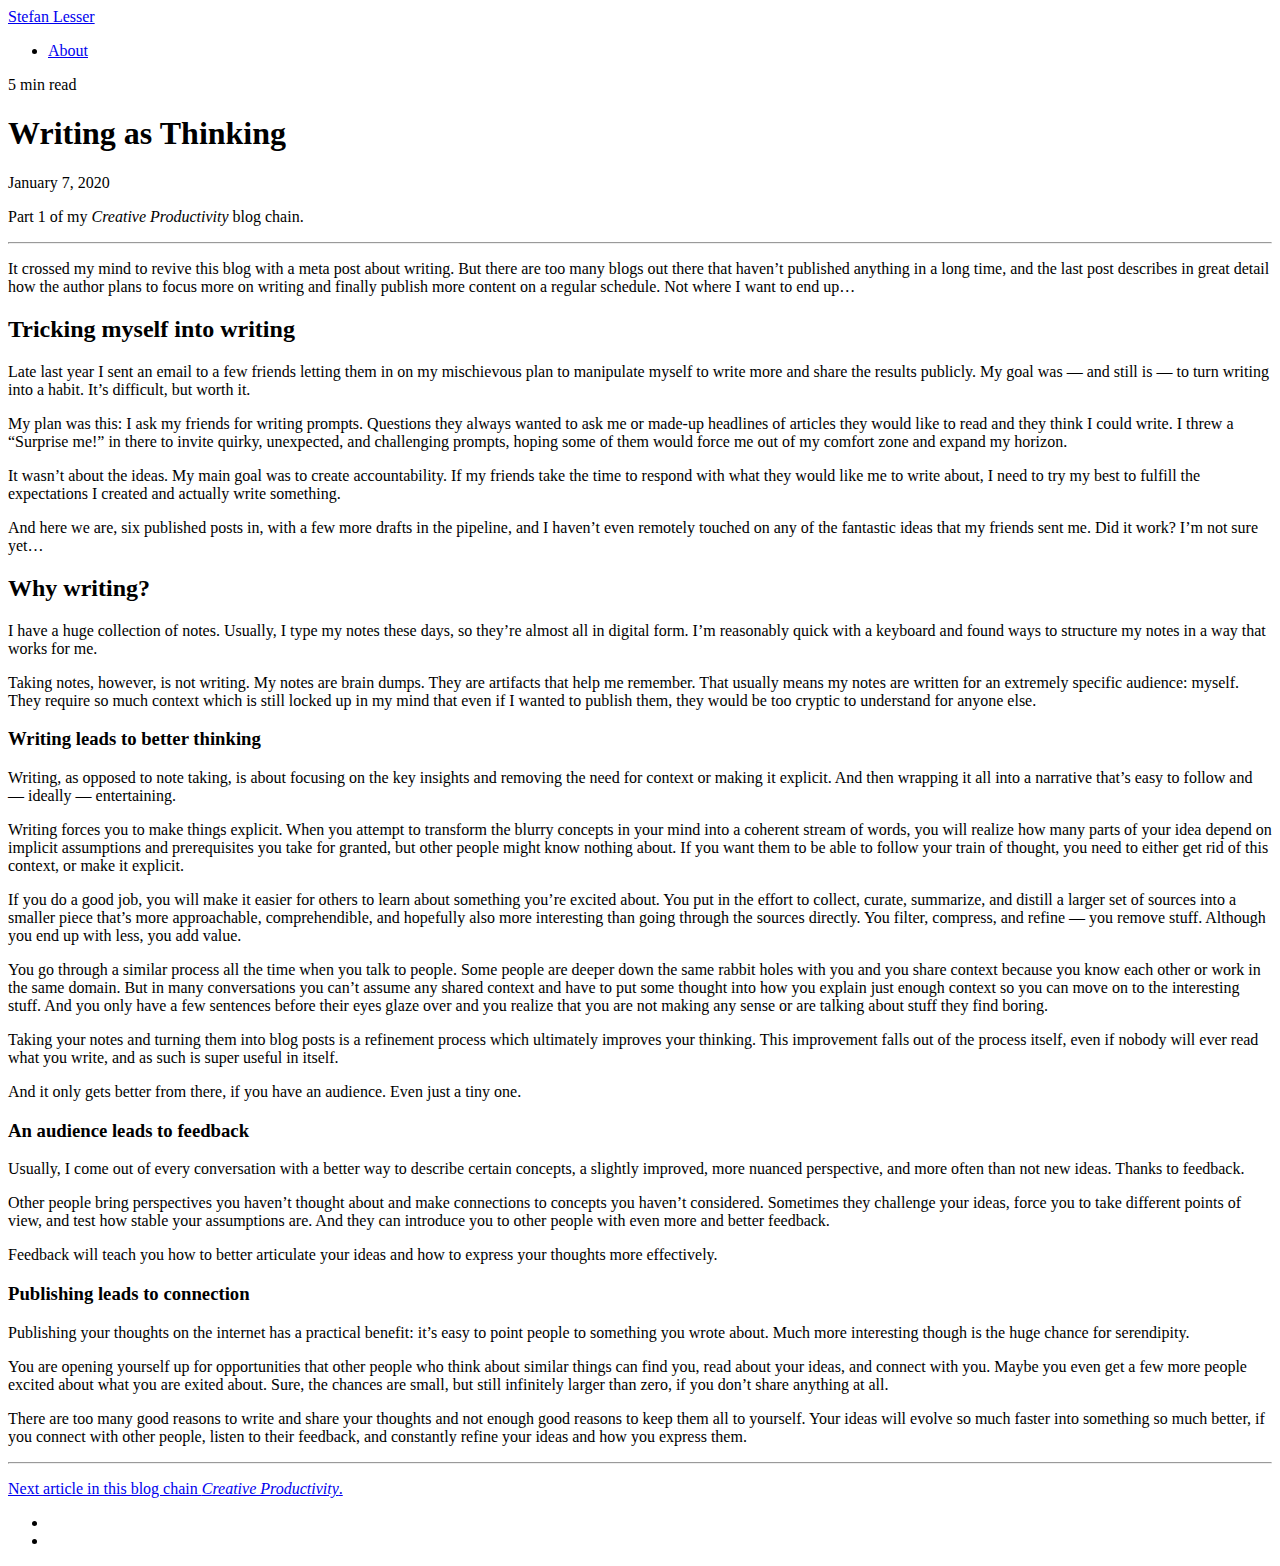
<file: 2020/01/07/writing-as-thinking/index.html>
<!DOCTYPE html>
<html lang="en-us">
  <head>
    <meta charset="utf-8">
<meta name="viewport" content="width=device-width, initial-scale=1.0">
<meta name="generator" content="Hugo 0.80.0" />


<title>Writing as Thinking - Stefan Lesser</title>
<meta property="og:title" content="Writing as Thinking - Stefan Lesser">




  




<link rel="icon" href="https://stefan-lesser.com/images/" type="image/x-icon"/>
<link rel="stylesheet" href="https://stefan-lesser.com/css/main.css" media="all">
<link rel="stylesheet" href="//fonts.googleapis.com/css?family=Merriweather:400|Lato:400,400italic,700">
<link rel="stylesheet" href="https://use.fontawesome.com/releases/v5.0.13/css/all.css" integrity="sha384-DNOHZ68U8hZfKXOrtjWvjxusGo9WQnrNx2sqG0tfsghAvtVlRW3tvkXWZh58N9jp" crossorigin="anonymous">

  </head>
  <body>
    <div class="wrapper">
      <header class="header">
        <nav class="nav">
  <a href="https://stefan-lesser.com/" class="nav-title">
    Stefan Lesser
  </a>

  <ul class="nav-links">
    
    <li><a href="/about/">About</a></li>
    
  </ul>
</nav>

      </header>


<main class="content" role="main">

  <article class="article">
    
    <span class="article-duration">5 min read</span>
    

    <h1 class="article-title">Writing as Thinking</h1>

    
    <span class="article-date">January 7, 2020</span>
    

    <div class="article-content">
      <p>Part 1 of my <em>Creative Productivity</em> blog chain.</p>
<hr>
<p>It crossed my mind to revive this blog with a meta post about writing. But there are too many blogs out there that haven&rsquo;t published anything in a long time, and the last post describes in great detail how the author plans to focus more on writing and finally publish more content on a regular schedule. Not where I want to end up…</p>
<h2 id="tricking-myself-into-writing">Tricking myself into writing</h2>
<p>Late last year I sent an email to a few friends letting them in on my mischievous plan to manipulate myself to write more and share the results publicly. My goal was — and still is — to turn writing into a habit. It&rsquo;s difficult, but worth it.</p>
<p>My plan was this: I ask my friends for writing prompts. Questions they always wanted to ask me or made-up headlines of articles they would like to read and they think I could write. I threw a &ldquo;Surprise me!&rdquo; in there to invite quirky, unexpected, and challenging prompts, hoping some of them would force me out of my comfort zone and expand my horizon.</p>
<p>It wasn&rsquo;t about the ideas. My main goal was to create accountability. If my friends take the time to respond with what they would like me to write about, I need to try my best to fulfill the expectations I created and actually write something.</p>
<p>And here we are, six published posts in, with a few more drafts in the pipeline, and I haven&rsquo;t even remotely touched on any of the fantastic ideas that my friends sent me. Did it work? I&rsquo;m not sure yet…</p>
<h2 id="why-writing">Why writing?</h2>
<p>I have a huge collection of notes. Usually, I type my notes these days, so they&rsquo;re almost all in digital form. I&rsquo;m reasonably quick with a keyboard and found ways to structure my notes in a way that works for me.</p>
<p>Taking notes, however, is not writing. My notes are brain dumps. They are artifacts that help me remember. That usually means my notes are written for an extremely specific audience: myself. They require so much context which is still locked up in my mind that even if I wanted to publish them, they would be too cryptic to understand for anyone else.</p>
<h3 id="writing-leads-to-better-thinking">Writing leads to better thinking</h3>
<p>Writing, as opposed to note taking, is about focusing on the key insights and removing the need for context or making it explicit. And then wrapping it all into a narrative that&rsquo;s easy to follow and — ideally — entertaining.</p>
<p>Writing forces you to make things explicit. When you attempt to transform the blurry concepts in your mind into a coherent stream of words, you will realize how many parts of your idea depend on implicit assumptions and prerequisites you take for granted, but other people might know nothing about. If you want them to be able to follow your train of thought, you need to either get rid of this context, or make it explicit.</p>
<p>If you do a good job, you will make it easier for others to learn about something you&rsquo;re excited about. You put in the effort to collect, curate, summarize, and distill a larger set of sources into a smaller piece that&rsquo;s more approachable, comprehendible, and hopefully also more interesting than going through the sources directly. You filter, compress, and refine — you remove stuff. Although you end up with less, you add value.</p>
<p>You go through a similar process all the time when you talk to people. Some people are deeper down the same rabbit holes with you and you share context because you know each other or work in the same domain. But in many conversations you can&rsquo;t assume any shared context and have to put some thought into how you explain just enough context so you can move on to the interesting stuff. And you only have a few sentences before their eyes glaze over and you realize that you are not making any sense or are talking about stuff they find boring.</p>
<p>Taking your notes and turning them into blog posts is a refinement process which ultimately improves your thinking. This improvement falls out of the process itself, even if nobody will ever read what you write, and as such is super useful in itself.</p>
<p>And it only gets better from there, if you have an audience. Even just a tiny one.</p>
<h3 id="an-audience-leads-to-feedback">An audience leads to feedback</h3>
<p>Usually, I come out of every conversation with a better way to describe certain concepts, a slightly improved, more nuanced perspective, and more often than not new ideas. Thanks to feedback.</p>
<p>Other people bring perspectives you haven’t thought about and make connections to concepts you haven&rsquo;t considered. Sometimes they challenge your ideas, force you to take different points of view, and test how stable your assumptions are. And they can introduce you to other people with even more and better feedback.</p>
<p>Feedback will teach you how to better articulate your ideas and how to express your thoughts more effectively.</p>
<h3 id="publishing-leads-to-connection">Publishing leads to connection</h3>
<p>Publishing your thoughts on the internet has a practical benefit: it&rsquo;s easy to point people to something you wrote about. Much more interesting though is the huge chance for serendipity.</p>
<p>You are opening yourself up for opportunities that other people who think about similar things can find you, read about your ideas, and connect with you. Maybe you even get a few more people excited about what you are exited about. Sure, the chances are small, but still infinitely larger than zero, if you don&rsquo;t share anything at all.</p>
<p>There are too many good reasons to write and share your thoughts and not enough good reasons to keep them all to yourself. Your ideas will evolve so much faster into something so much better, if you connect with other people, listen to their feedback, and constantly refine your ideas and how you express them.</p>
<hr>
<p><a href="https://stefan-lesser.com/2020/01/14/blog-chains/">Next article in this blog chain <em>Creative Productivity</em>.</a></p>

    </div>
  </article>

  

</main>

      <footer class="footer">
        <ul class="footer-links">
          
          <li>
              <a href="https://twitter.com/stefanlesser" target="_blank"><i class="fab fa-twitter"></i></a>
          </li>
          <li>
              <a href="https://www.linkedin.com/in/stefanlesser/" target="_blank"><i class="fab fa-linkedin-in"></i></a>
          </li>
        </ul>
      </footer>

    </div>

    
<script type="application/javascript">
var doNotTrack = false;
if (!doNotTrack) {
	(function(i,s,o,g,r,a,m){i['GoogleAnalyticsObject']=r;i[r]=i[r]||function(){
	(i[r].q=i[r].q||[]).push(arguments)},i[r].l=1*new Date();a=s.createElement(o),
	m=s.getElementsByTagName(o)[0];a.async=1;a.src=g;m.parentNode.insertBefore(a,m)
	})(window,document,'script','https://www.google-analytics.com/analytics.js','ga');
	ga('create', 'UA-7357192-1', 'auto');
	
	ga('send', 'pageview');
}
</script>

  </body>
</html>
</file>
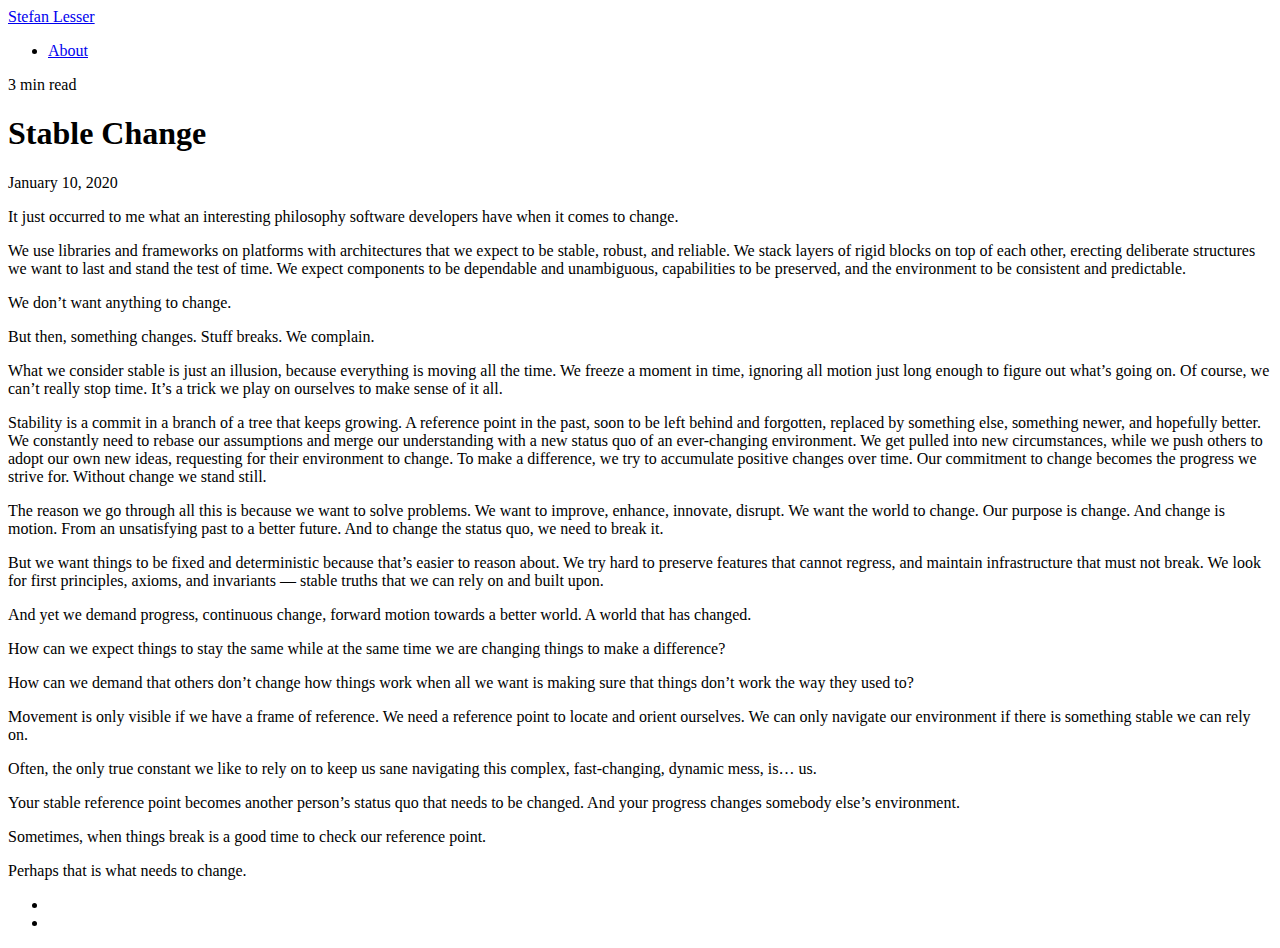
<file: 2020/01/10/stable-change/index.html>
<!DOCTYPE html>
<html lang="en-us">
  <head>
    <meta charset="utf-8">
<meta name="viewport" content="width=device-width, initial-scale=1.0">
<meta name="generator" content="Hugo 0.80.0" />


<title>Stable Change - Stefan Lesser</title>
<meta property="og:title" content="Stable Change - Stefan Lesser">




  




<link rel="icon" href="https://stefan-lesser.com/images/" type="image/x-icon"/>
<link rel="stylesheet" href="https://stefan-lesser.com/css/main.css" media="all">
<link rel="stylesheet" href="//fonts.googleapis.com/css?family=Merriweather:400|Lato:400,400italic,700">
<link rel="stylesheet" href="https://use.fontawesome.com/releases/v5.0.13/css/all.css" integrity="sha384-DNOHZ68U8hZfKXOrtjWvjxusGo9WQnrNx2sqG0tfsghAvtVlRW3tvkXWZh58N9jp" crossorigin="anonymous">

  </head>
  <body>
    <div class="wrapper">
      <header class="header">
        <nav class="nav">
  <a href="https://stefan-lesser.com/" class="nav-title">
    Stefan Lesser
  </a>

  <ul class="nav-links">
    
    <li><a href="/about/">About</a></li>
    
  </ul>
</nav>

      </header>


<main class="content" role="main">

  <article class="article">
    
    <span class="article-duration">3 min read</span>
    

    <h1 class="article-title">Stable Change</h1>

    
    <span class="article-date">January 10, 2020</span>
    

    <div class="article-content">
      <p>It just occurred to me what an interesting philosophy software developers have when it comes to change.</p>
<p>We use libraries and frameworks on platforms with architectures that we expect to be stable, robust, and reliable. We stack layers of rigid blocks on top of each other, erecting deliberate structures we want to last and stand the test of time. We expect components to be dependable and unambiguous, capabilities to be preserved, and the environment to be consistent and predictable.</p>
<p>We don&rsquo;t want anything to change.</p>
<p>But then, something changes. Stuff breaks. We complain.</p>
<p>What we consider stable is just an illusion, because everything is moving all the time. We freeze a moment in time, ignoring all motion just long enough to figure out what&rsquo;s going on. Of course, we can&rsquo;t really stop time. It&rsquo;s a trick we play on ourselves to make sense of it all.</p>
<p>Stability is a commit in a branch of a tree that keeps growing. A reference point in the past, soon to be left behind and forgotten, replaced by something else, something newer, and hopefully better. We constantly need to rebase our assumptions and merge our understanding with a new status quo of an ever-changing environment. We get pulled into new circumstances, while we push others to adopt our own new ideas, requesting for their environment to change. To make a difference, we try to accumulate positive changes over time. Our commitment to change becomes the progress we strive for. Without change we stand still.</p>
<p>The reason we go through all this is because we want to solve problems. We want to improve, enhance, innovate, disrupt. We want the world to change. Our purpose is change. And change is motion. From an unsatisfying past to a better future. And to change the status quo, we need to break it.</p>
<p>But we want things to be fixed and deterministic because that&rsquo;s easier to reason about. We try hard to preserve features that cannot regress, and maintain infrastructure that must not break. We look for first principles, axioms, and invariants — stable truths that we can rely on and built upon.</p>
<p>And yet we demand progress, continuous change, forward motion towards a better world. A world that has changed.</p>
<p>How can we expect things to stay the same while at the same time we are changing things to make a difference?</p>
<p>How can we demand that others don’t change how things work when all we want is making sure that things don’t work the way they used to?</p>
<p>Movement is only visible if we have a frame of reference. We need a reference point to locate and orient ourselves. We can only navigate our environment if there is something stable we can rely on.</p>
<p>Often, the only true constant we like to rely on to keep us sane navigating this complex, fast-changing, dynamic mess, is… us.</p>
<p>Your stable reference point becomes another person&rsquo;s status quo that needs to be changed. And your progress changes somebody else&rsquo;s environment.</p>
<p>Sometimes, when things break is a good time to check our reference point.</p>
<p>Perhaps that is what needs to change.</p>

    </div>
  </article>

  

</main>

      <footer class="footer">
        <ul class="footer-links">
          
          <li>
              <a href="https://twitter.com/stefanlesser" target="_blank"><i class="fab fa-twitter"></i></a>
          </li>
          <li>
              <a href="https://www.linkedin.com/in/stefanlesser/" target="_blank"><i class="fab fa-linkedin-in"></i></a>
          </li>
        </ul>
      </footer>

    </div>

    
<script type="application/javascript">
var doNotTrack = false;
if (!doNotTrack) {
	(function(i,s,o,g,r,a,m){i['GoogleAnalyticsObject']=r;i[r]=i[r]||function(){
	(i[r].q=i[r].q||[]).push(arguments)},i[r].l=1*new Date();a=s.createElement(o),
	m=s.getElementsByTagName(o)[0];a.async=1;a.src=g;m.parentNode.insertBefore(a,m)
	})(window,document,'script','https://www.google-analytics.com/analytics.js','ga');
	ga('create', 'UA-7357192-1', 'auto');
	
	ga('send', 'pageview');
}
</script>

  </body>
</html>
</file>
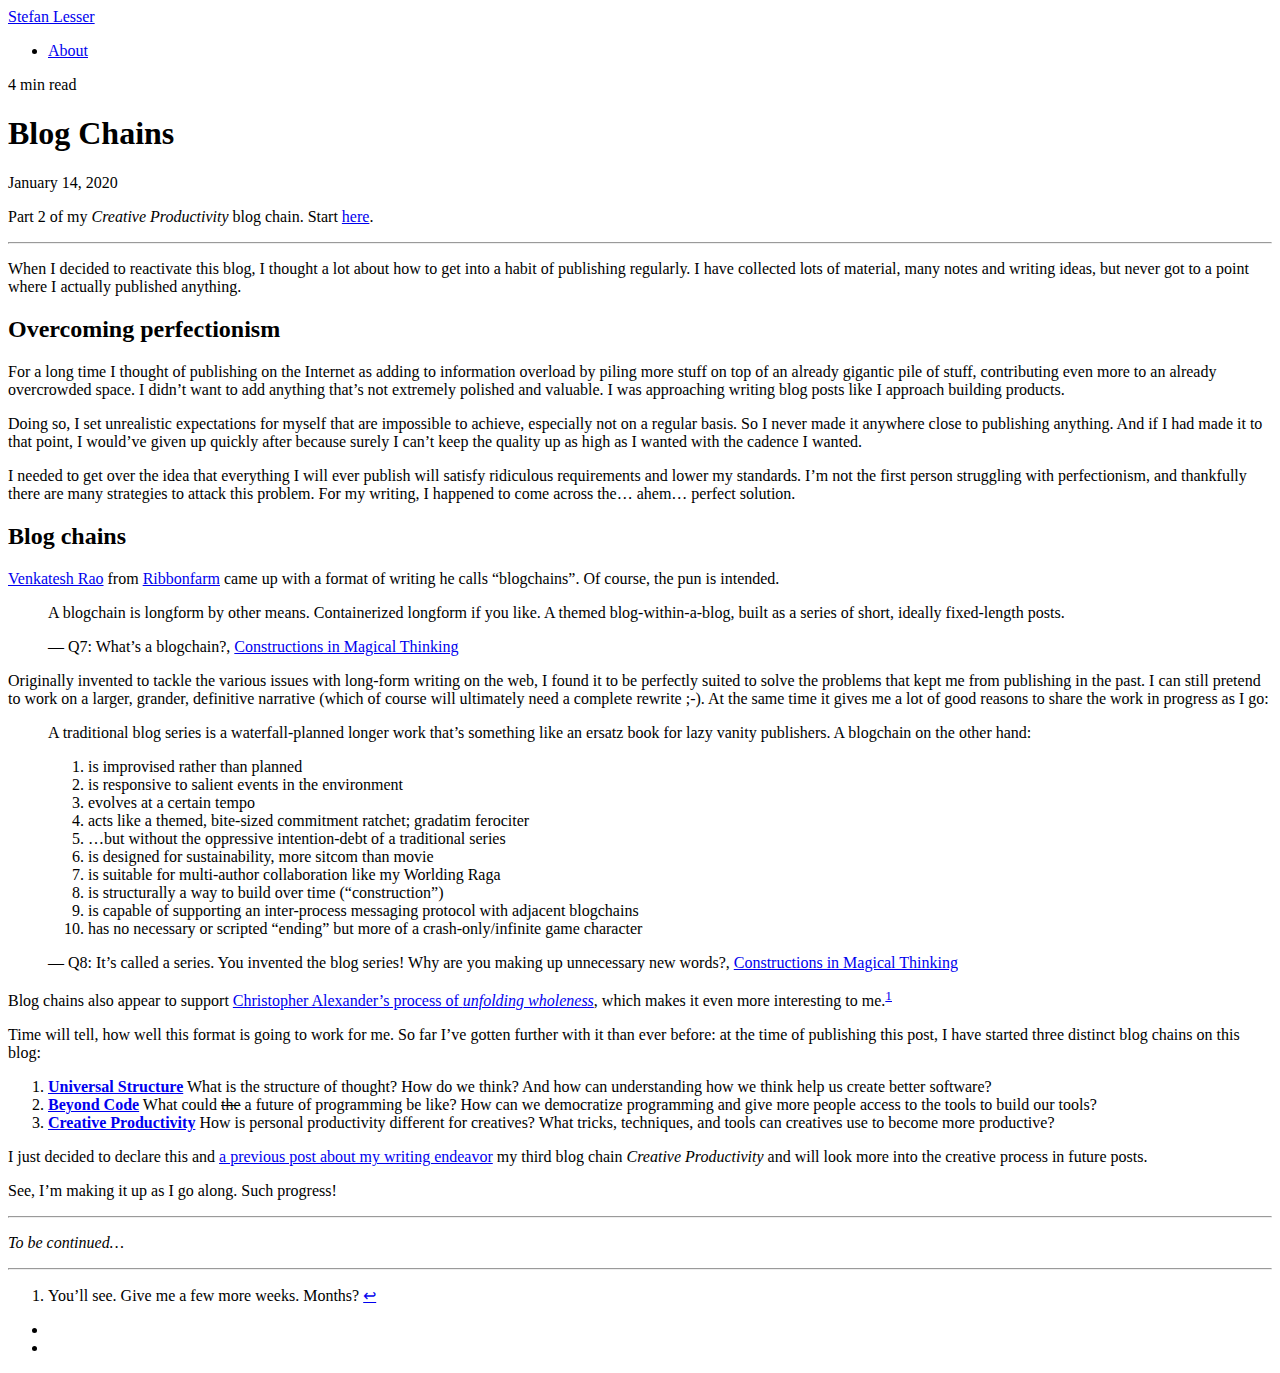
<file: 2020/01/14/blog-chains/index.html>
<!DOCTYPE html>
<html lang="en-us">
  <head>
    <meta charset="utf-8">
<meta name="viewport" content="width=device-width, initial-scale=1.0">
<meta name="generator" content="Hugo 0.80.0" />


<title>Blog Chains - Stefan Lesser</title>
<meta property="og:title" content="Blog Chains - Stefan Lesser">




  




<link rel="icon" href="https://stefan-lesser.com/images/" type="image/x-icon"/>
<link rel="stylesheet" href="https://stefan-lesser.com/css/main.css" media="all">
<link rel="stylesheet" href="//fonts.googleapis.com/css?family=Merriweather:400|Lato:400,400italic,700">
<link rel="stylesheet" href="https://use.fontawesome.com/releases/v5.0.13/css/all.css" integrity="sha384-DNOHZ68U8hZfKXOrtjWvjxusGo9WQnrNx2sqG0tfsghAvtVlRW3tvkXWZh58N9jp" crossorigin="anonymous">

  </head>
  <body>
    <div class="wrapper">
      <header class="header">
        <nav class="nav">
  <a href="https://stefan-lesser.com/" class="nav-title">
    Stefan Lesser
  </a>

  <ul class="nav-links">
    
    <li><a href="/about/">About</a></li>
    
  </ul>
</nav>

      </header>


<main class="content" role="main">

  <article class="article">
    
    <span class="article-duration">4 min read</span>
    

    <h1 class="article-title">Blog Chains</h1>

    
    <span class="article-date">January 14, 2020</span>
    

    <div class="article-content">
      <p>Part 2 of my <em>Creative Productivity</em> blog chain. Start <a href="https://stefan-lesser.com/2020/01/07/writing-as-thinking/">here</a>.</p>
<hr>
<p>When I decided to reactivate this blog, I thought a lot about how to get into a habit of publishing regularly. I have collected lots of material, many notes and writing ideas, but never got to a point where I actually published anything.</p>
<h2 id="overcoming-perfectionism">Overcoming perfectionism</h2>
<p>For a long time I thought of publishing on the Internet as adding to information overload by piling more stuff on top of an already gigantic pile of stuff, contributing even more to an already overcrowded space. I didn&rsquo;t want to add anything that&rsquo;s not extremely polished and valuable. I was approaching writing blog posts like I approach building products.</p>
<p>Doing so, I set unrealistic expectations for myself that are impossible to achieve, especially not on a regular basis. So I never made it anywhere close to publishing anything. And if I had made it to that point, I would&rsquo;ve given up quickly after because surely I can&rsquo;t keep the quality up as high as I wanted with the cadence I wanted.</p>
<p>I needed to get over the idea that everything I will ever publish will satisfy ridiculous requirements and lower my standards. I&rsquo;m not the first person struggling with perfectionism, and thankfully there are many strategies to attack this problem. For my writing, I happened to come across the… ahem… perfect solution.</p>
<h2 id="blog-chains">Blog chains</h2>
<p><a href="https://twitter.com/vgr">Venkatesh Rao</a> from <a href="https://www.ribbonfarm.com">Ribbonfarm</a> came up with a format of writing he calls &ldquo;blogchains&rdquo;. Of course, the pun is intended.</p>
<blockquote>
<p>A blogchain is longform by other means. Containerized longform if you like. A themed blog-within-a-blog, built as a series of short, ideally fixed-length posts.</p>
<p>— Q7: What&rsquo;s a blogchain?, <a href="https://www.ribbonfarm.com/2019/03/21/constructions-in-magical-thinking/">Constructions in Magical Thinking</a></p>
</blockquote>
<p>Originally invented to tackle the various issues with long-form writing on the web, I found it to be perfectly suited to solve the problems that kept me from publishing in the past. I can still pretend to work on a larger, grander, definitive narrative (which of course will ultimately need a complete rewrite ;-). At the same time it gives me a lot of good reasons to share the work in progress as I go:</p>
<blockquote>
<p>A traditional blog series is a waterfall-planned longer work that’s something like an ersatz book for lazy vanity publishers. A blogchain on the other hand:</p>
<ol>
<li>is improvised rather than planned</li>
<li>is responsive to salient events in the environment</li>
<li>evolves at a certain tempo</li>
<li>acts like a themed, bite-sized commitment ratchet; gradatim ferociter</li>
<li>…but without the oppressive intention-debt of a traditional series</li>
<li>is designed for sustainability, more sitcom than movie</li>
<li>is suitable for multi-author collaboration like my Worlding Raga</li>
<li>is structurally a way to build over time (“construction”)</li>
<li>is capable of supporting an inter-process messaging protocol with adjacent blogchains</li>
<li>has no necessary or scripted “ending” but more of a crash-only/infinite game character</li>
</ol>
<p>— Q8: It&rsquo;s called a series. You invented the blog series! Why are you making up unnecessary new words?, <a href="https://www.ribbonfarm.com/2019/03/21/constructions-in-magical-thinking/">Constructions in Magical Thinking</a></p>
</blockquote>
<p>Blog chains also appear to support <a href="https://unfoldingwholeness.blogspot.com/2013/02/theory-of-form-as-unfolding-wholeness.html">Christopher Alexander&rsquo;s process of <em>unfolding wholeness</em></a>, which makes it even more interesting to me.<sup id="fnref:1"><a href="#fn:1" class="footnote-ref" role="doc-noteref">1</a></sup></p>
<p>Time will tell, how well this format is going to work for me. So far I&rsquo;ve gotten further with it than ever before: at the time of publishing this post, I have started three distinct blog chains on this blog:</p>
<ol>
<li><strong><a href="https://stefan-lesser.com/2019/12/06/structure-and-behavior/">Universal Structure</a></strong>
What is the structure of thought? How do we think? And how can understanding how we think help us create better software?</li>
<li><strong><a href="https://stefan-lesser.com/2019/12/13/democratize-programming/">Beyond Code</a></strong>
What could <del>the</del> a future of programming be like? How can we democratize programming and give more people access to the tools to build our tools?</li>
<li><strong><a href="https://stefan-lesser.com/2020/01/07/writing-as-thinking/">Creative Productivity</a></strong>
How is personal productivity different for creatives? What tricks, techniques, and tools can creatives use to become more productive?</li>
</ol>
<p>I just decided to declare this and <a href="https://stefan-lesser.com/2020/01/07/writing-as-thinking/">a previous post about my writing endeavor</a> my third blog chain <em>Creative Productivity</em> and will look more into the creative process in future posts.</p>
<p>See, I&rsquo;m making it up as I go along. Such progress!</p>
<hr>
<p><em>To be continued…</em></p>
<section class="footnotes" role="doc-endnotes">
<hr>
<ol>
<li id="fn:1" role="doc-endnote">
<p>You&rsquo;ll see. Give me a few more weeks. Months? <a href="#fnref:1" class="footnote-backref" role="doc-backlink">&#x21a9;&#xfe0e;</a></p>
</li>
</ol>
</section>

    </div>
  </article>

  

</main>

      <footer class="footer">
        <ul class="footer-links">
          
          <li>
              <a href="https://twitter.com/stefanlesser" target="_blank"><i class="fab fa-twitter"></i></a>
          </li>
          <li>
              <a href="https://www.linkedin.com/in/stefanlesser/" target="_blank"><i class="fab fa-linkedin-in"></i></a>
          </li>
        </ul>
      </footer>

    </div>

    
<script type="application/javascript">
var doNotTrack = false;
if (!doNotTrack) {
	(function(i,s,o,g,r,a,m){i['GoogleAnalyticsObject']=r;i[r]=i[r]||function(){
	(i[r].q=i[r].q||[]).push(arguments)},i[r].l=1*new Date();a=s.createElement(o),
	m=s.getElementsByTagName(o)[0];a.async=1;a.src=g;m.parentNode.insertBefore(a,m)
	})(window,document,'script','https://www.google-analytics.com/analytics.js','ga');
	ga('create', 'UA-7357192-1', 'auto');
	
	ga('send', 'pageview');
}
</script>

  </body>
</html>
</file>
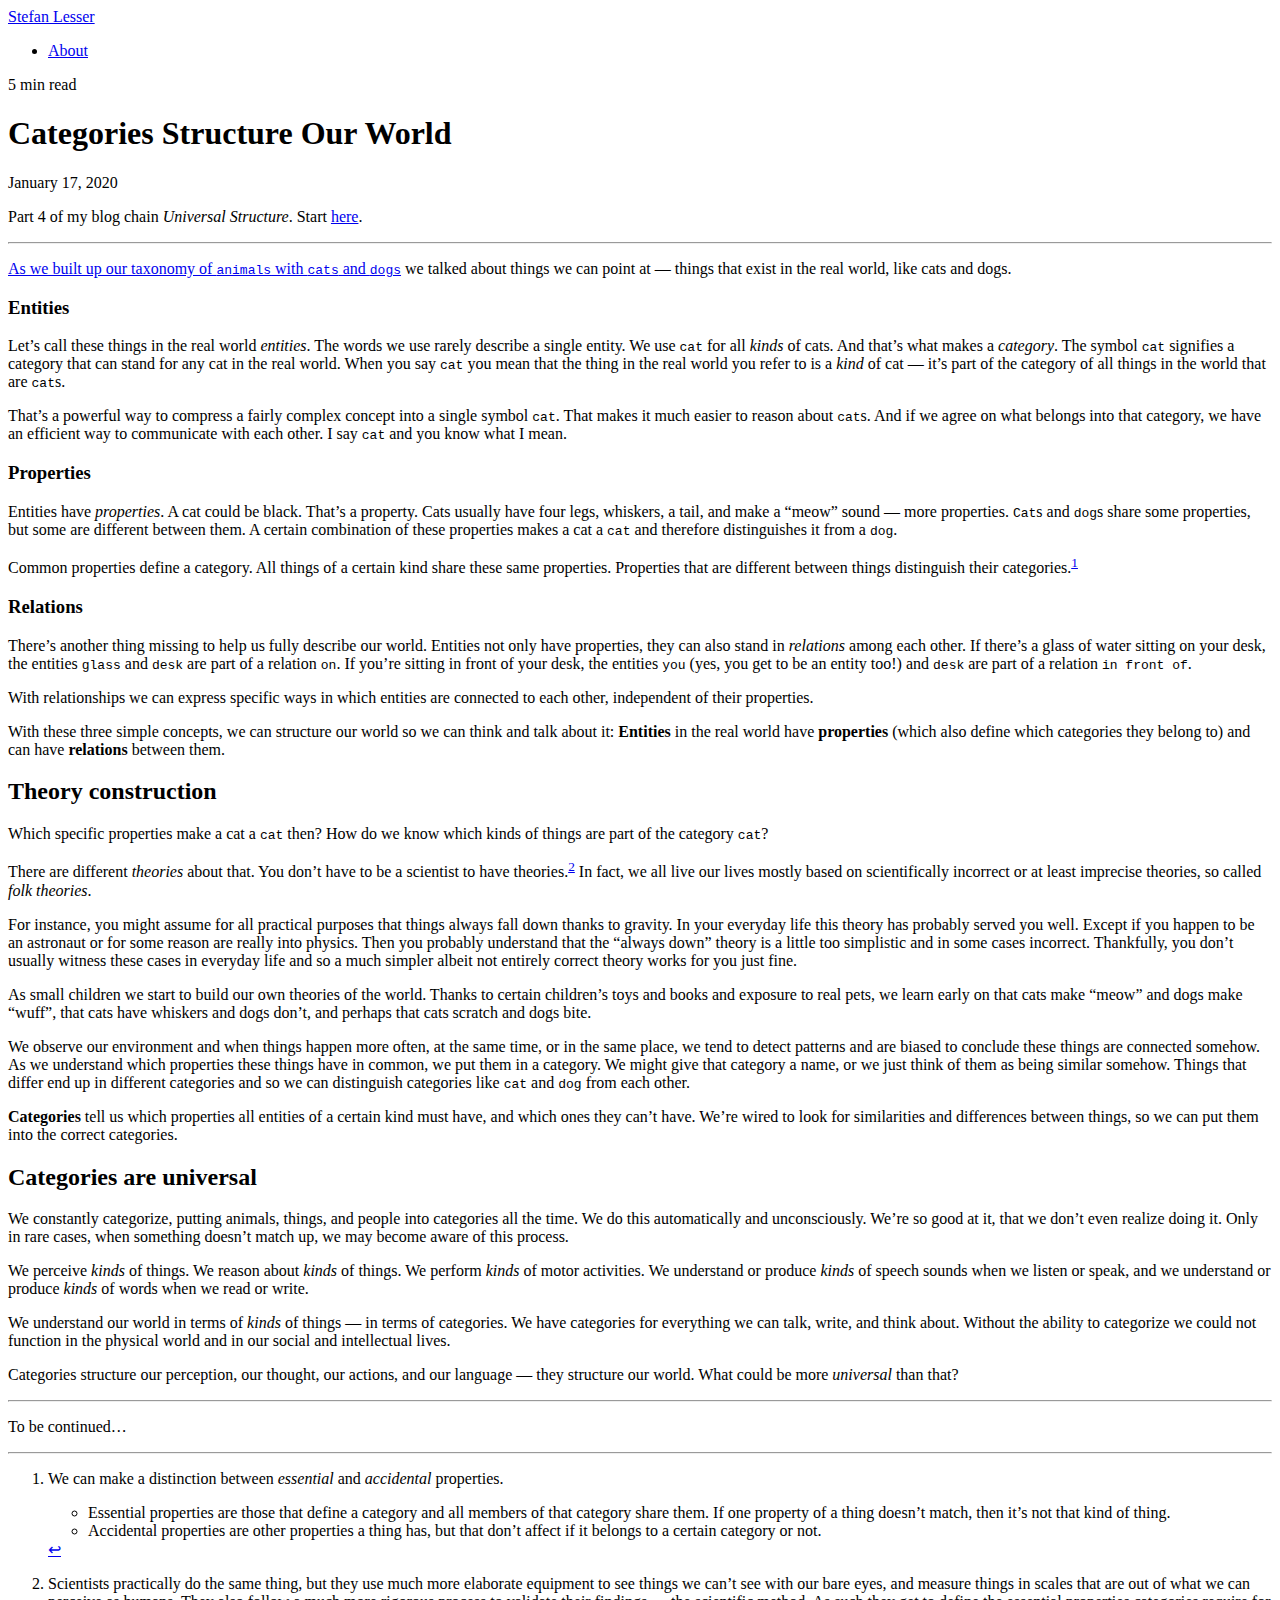
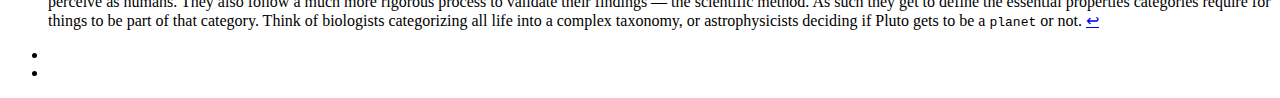
<file: 2020/01/17/categories-structure-our-world/index.html>
<!DOCTYPE html>
<html lang="en-us">
  <head>
    <meta charset="utf-8">
<meta name="viewport" content="width=device-width, initial-scale=1.0">
<meta name="generator" content="Hugo 0.80.0" />


<title>Categories Structure Our World - Stefan Lesser</title>
<meta property="og:title" content="Categories Structure Our World - Stefan Lesser">




  




<link rel="icon" href="https://stefan-lesser.com/images/" type="image/x-icon"/>
<link rel="stylesheet" href="https://stefan-lesser.com/css/main.css" media="all">
<link rel="stylesheet" href="//fonts.googleapis.com/css?family=Merriweather:400|Lato:400,400italic,700">
<link rel="stylesheet" href="https://use.fontawesome.com/releases/v5.0.13/css/all.css" integrity="sha384-DNOHZ68U8hZfKXOrtjWvjxusGo9WQnrNx2sqG0tfsghAvtVlRW3tvkXWZh58N9jp" crossorigin="anonymous">

  </head>
  <body>
    <div class="wrapper">
      <header class="header">
        <nav class="nav">
  <a href="https://stefan-lesser.com/" class="nav-title">
    Stefan Lesser
  </a>

  <ul class="nav-links">
    
    <li><a href="/about/">About</a></li>
    
  </ul>
</nav>

      </header>


<main class="content" role="main">

  <article class="article">
    
    <span class="article-duration">5 min read</span>
    

    <h1 class="article-title">Categories Structure Our World</h1>

    
    <span class="article-date">January 17, 2020</span>
    

    <div class="article-content">
      <p>Part 4 of my blog chain <em>Universal Structure</em>. Start <a href="https://stefan-lesser.com/2019/12/06/structure-and-behavior/">here</a>.</p>
<hr>
<p><a href="https://stefan-lesser.com/2019/12/20/categories-everywhere/">As we built up our taxonomy of <code>animals</code> with <code>cats</code> and <code>dogs</code></a> we talked about things we can point at — things that exist in the real world, like cats and dogs.</p>
<h3 id="entities">Entities</h3>
<p>Let&rsquo;s call these things in the real world <em>entities</em>. The words we use rarely describe a single entity. We use <code>cat</code> for all <em>kinds</em> of cats. And that&rsquo;s what makes a <em>category</em>. The symbol <code>cat</code> signifies a category that can stand for any cat in the real world. When you say <code>cat</code> you mean that the thing in the real world you refer to is a <em>kind</em> of cat — it&rsquo;s part of the category of all things in the world that are <code>cat</code>s.</p>
<p>That&rsquo;s a powerful way to compress a fairly complex concept into a single symbol <code>cat</code>. That makes it much easier to reason about <code>cat</code>s. And if we agree on what belongs into that category, we have an efficient way to communicate with each other. I say <code>cat</code> and you know what I mean.</p>
<h3 id="properties">Properties</h3>
<p>Entities have <em>properties</em>. A cat could be black. That&rsquo;s a property. Cats usually have four legs, whiskers, a tail, and make a &ldquo;meow&rdquo; sound — more properties. <code>Cat</code>s and <code>dog</code>s share some properties, but some are different between them. A certain combination of these properties makes a cat a <code>cat</code> and therefore distinguishes it from a <code>dog</code>.</p>
<p>Common properties define a category. All things of a certain kind share these same properties. Properties that are different between things distinguish their categories.<sup id="fnref:1"><a href="#fn:1" class="footnote-ref" role="doc-noteref">1</a></sup></p>
<h3 id="relations">Relations</h3>
<p>There&rsquo;s another thing missing to help us fully describe our world. Entities not only have properties, they can also stand in <em>relations</em> among each other. If there&rsquo;s a glass of water sitting on your desk, the entities <code>glass</code> and <code>desk</code> are part of a relation <code>on</code>. If you&rsquo;re sitting in front of your desk, the entities <code>you</code> (yes, you get to be an entity too!) and <code>desk</code> are part of a relation <code>in front of</code>.</p>
<p>With relationships we can express specific ways in which entities are connected to each other, independent of their properties.</p>
<p>With these three simple concepts, we can structure our world so we can think and talk about it: <strong>Entities</strong> in the real world have <strong>properties</strong> (which also define which categories they belong to) and can have <strong>relations</strong> between them.</p>
<h2 id="theory-construction">Theory construction</h2>
<p>Which specific properties make a cat a <code>cat</code> then? How do we know which kinds of things are part of the category <code>cat</code>?</p>
<p>There are different <em>theories</em> about that. You don&rsquo;t have to be a scientist to have theories.<sup id="fnref:2"><a href="#fn:2" class="footnote-ref" role="doc-noteref">2</a></sup> In fact, we all live our lives mostly based on scientifically incorrect or at least imprecise theories, so called <em>folk theories</em>.</p>
<p>For instance, you might assume for all practical purposes that things always fall down thanks to gravity. In your everyday life this theory has probably served you well. Except if you happen to be an astronaut or for some reason are really into physics. Then you probably understand that the &ldquo;always down&rdquo; theory is a little too simplistic and in some cases incorrect. Thankfully, you don&rsquo;t usually witness these cases in everyday life and so a much simpler albeit not entirely correct theory works for you just fine.</p>
<p>As small children we start to build our own theories of the world. Thanks to certain children&rsquo;s toys and books and exposure to real pets, we learn early on that cats make &ldquo;meow&rdquo; and dogs make &ldquo;wuff&rdquo;, that cats have whiskers and dogs don&rsquo;t, and perhaps that cats scratch and dogs bite.</p>
<p>We observe our environment and when things happen more often, at the same time, or in the same place, we tend to detect patterns and are biased to conclude these things are connected somehow. As we understand which properties these things have in common, we put them in a category. We might give that category a name, or we just think of them as being similar somehow. Things that differ end up in different categories and so we can distinguish categories like <code>cat</code> and <code>dog</code> from each other.</p>
<p><strong>Categories</strong> tell us which properties all entities of a certain kind must have, and which ones they can&rsquo;t have. We&rsquo;re wired to look for similarities and differences between things, so we can put them into the correct categories.</p>
<h2 id="categories-are-universal">Categories are universal</h2>
<p>We constantly categorize, putting animals, things, and people into categories all the time. We do this automatically and unconsciously. We&rsquo;re so good at it, that we don&rsquo;t even realize doing it. Only in rare cases, when something doesn&rsquo;t match up, we may become aware of this process.</p>
<p>We perceive <em>kinds</em> of things. We reason about <em>kinds</em> of things. We perform <em>kinds</em> of motor activities. We understand or produce <em>kinds</em> of speech sounds when we listen or speak, and we understand or produce <em>kinds</em> of words when we read or write.</p>
<p>We understand our world in terms of <em>kinds</em> of things — in terms of categories. We have categories for everything we can talk, write, and think about. Without the ability to categorize we could not function in the physical world and in our social and intellectual lives.</p>
<p>Categories structure our perception, our thought, our actions, and our language — they structure our world. What could be more <em>universal</em> than that?</p>
<hr>
<p>To be continued…</p>
<section class="footnotes" role="doc-endnotes">
<hr>
<ol>
<li id="fn:1" role="doc-endnote">
<p>We can make a distinction between <em>essential</em> and <em>accidental</em> properties.</p>
<ul>
<li>Essential properties are those that define a category and all members of that category share them. If one property of a thing doesn&rsquo;t match, then it&rsquo;s not that kind of thing.</li>
<li>Accidental properties are other properties a thing has, but that don&rsquo;t affect if it belongs to a certain category or not.</li>
</ul>
 <a href="#fnref:1" class="footnote-backref" role="doc-backlink">&#x21a9;&#xfe0e;</a></li>
<li id="fn:2" role="doc-endnote">
<p>Scientists practically do the same thing, but they use much more elaborate equipment to see things we can&rsquo;t see with our bare eyes, and measure things in scales that are out of what we can perceive as humans. They also follow a much more rigorous process to validate their findings — the scientific method. As such they get to define the essential properties categories require for things to be part of that category. Think of biologists categorizing all life into a complex taxonomy, or astrophysicists deciding if Pluto gets to be a <code>planet</code> or not. <a href="#fnref:2" class="footnote-backref" role="doc-backlink">&#x21a9;&#xfe0e;</a></p>
</li>
</ol>
</section>

    </div>
  </article>

  

</main>

      <footer class="footer">
        <ul class="footer-links">
          
          <li>
              <a href="https://twitter.com/stefanlesser" target="_blank"><i class="fab fa-twitter"></i></a>
          </li>
          <li>
              <a href="https://www.linkedin.com/in/stefanlesser/" target="_blank"><i class="fab fa-linkedin-in"></i></a>
          </li>
        </ul>
      </footer>

    </div>

    
<script type="application/javascript">
var doNotTrack = false;
if (!doNotTrack) {
	(function(i,s,o,g,r,a,m){i['GoogleAnalyticsObject']=r;i[r]=i[r]||function(){
	(i[r].q=i[r].q||[]).push(arguments)},i[r].l=1*new Date();a=s.createElement(o),
	m=s.getElementsByTagName(o)[0];a.async=1;a.src=g;m.parentNode.insertBefore(a,m)
	})(window,document,'script','https://www.google-analytics.com/analytics.js','ga');
	ga('create', 'UA-7357192-1', 'auto');
	
	ga('send', 'pageview');
}
</script>

  </body>
</html>
</file>
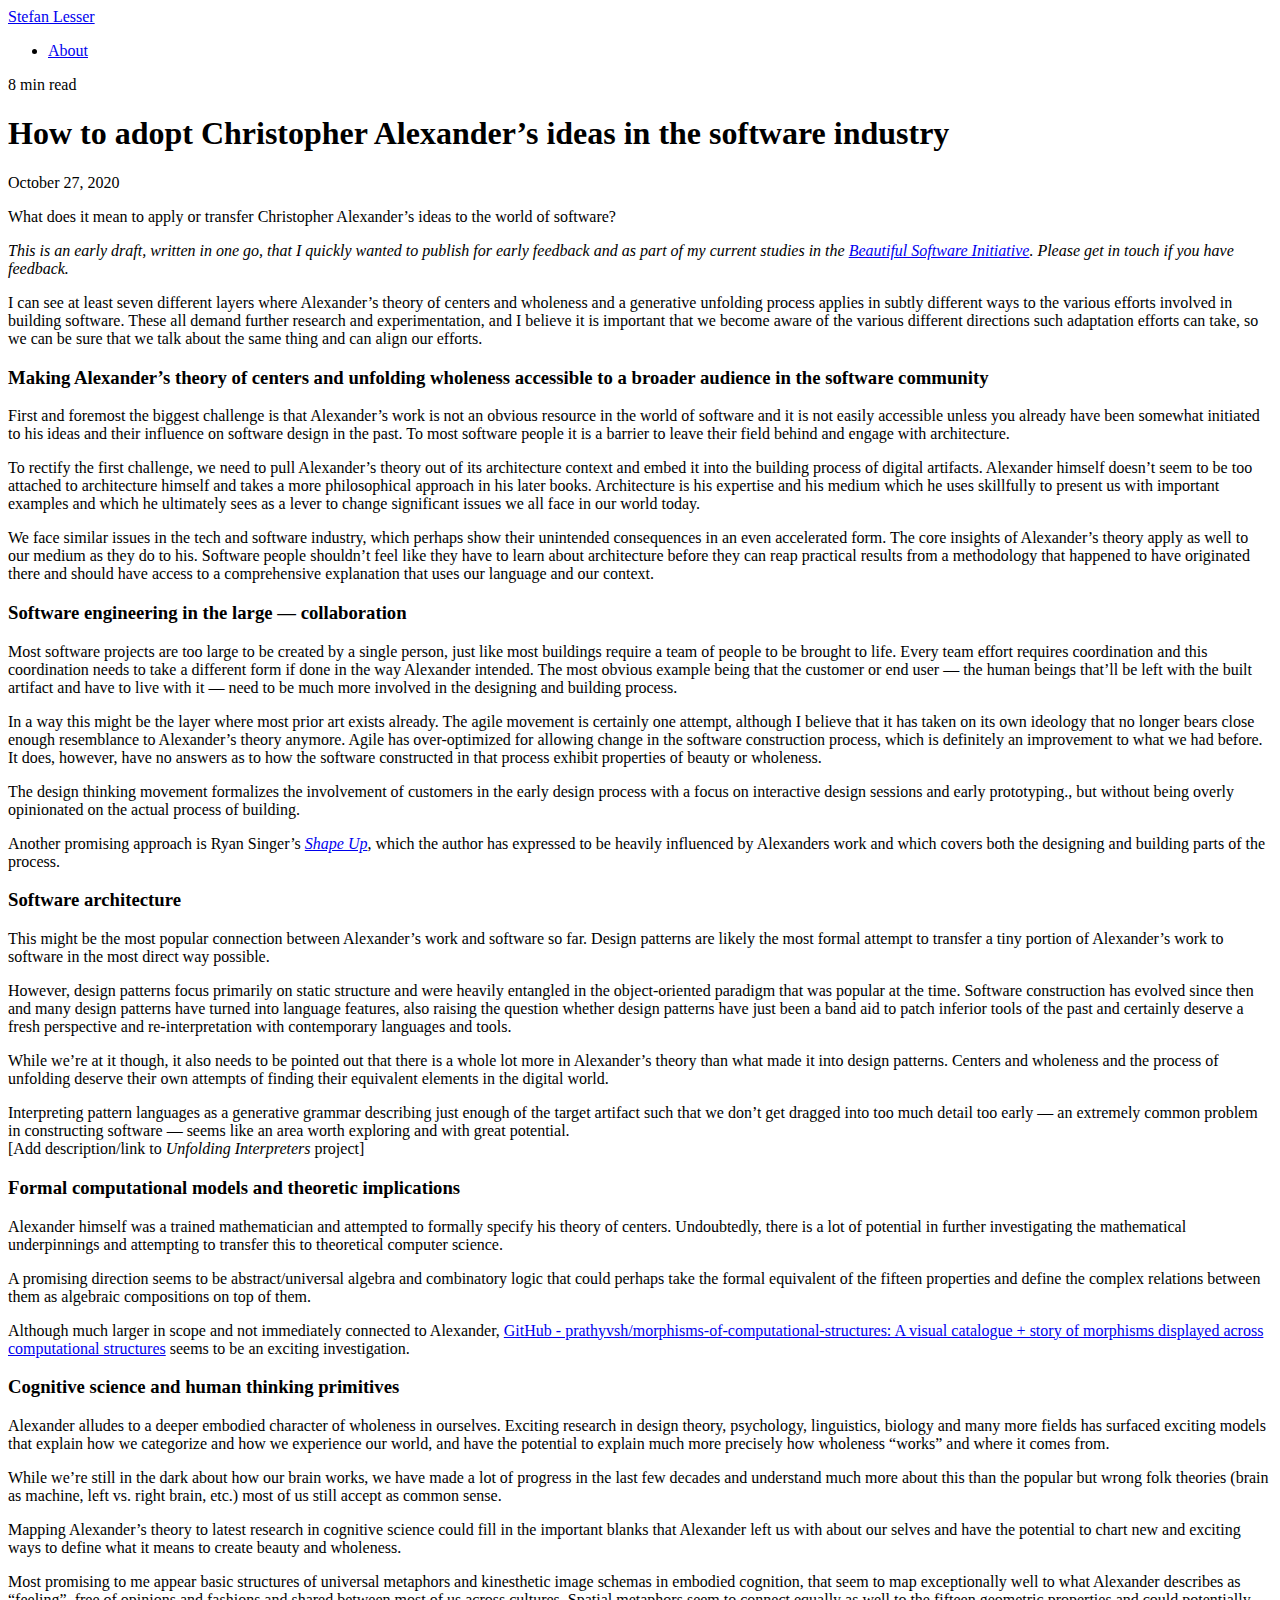
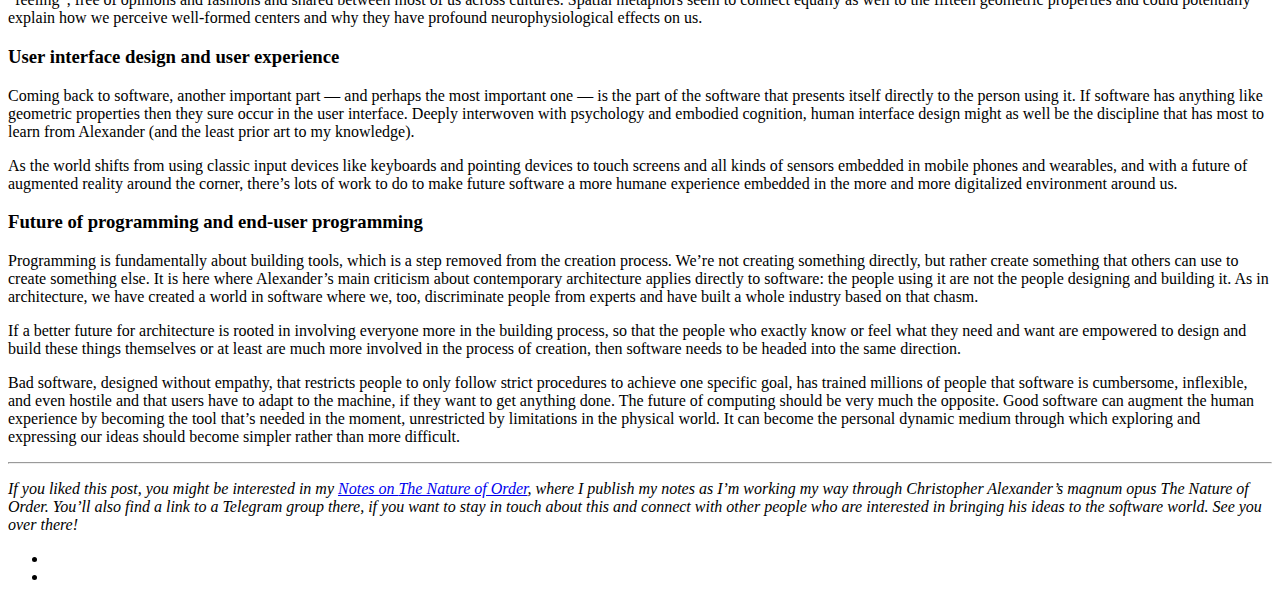
<file: 2020/10/27/how-to-adopt-christopher-alexanders-ideas-in-the-software-industry/index.html>
<!DOCTYPE html>
<html lang="en-us">
  <head>
    <meta charset="utf-8">
<meta name="viewport" content="width=device-width, initial-scale=1.0">
<meta name="generator" content="Hugo 0.80.0" />


<title>How to adopt Christopher Alexander’s ideas in the software industry - Stefan Lesser</title>
<meta property="og:title" content="How to adopt Christopher Alexander’s ideas in the software industry - Stefan Lesser">




  




<link rel="icon" href="https://stefan-lesser.com/images/" type="image/x-icon"/>
<link rel="stylesheet" href="https://stefan-lesser.com/css/main.css" media="all">
<link rel="stylesheet" href="//fonts.googleapis.com/css?family=Merriweather:400|Lato:400,400italic,700">
<link rel="stylesheet" href="https://use.fontawesome.com/releases/v5.0.13/css/all.css" integrity="sha384-DNOHZ68U8hZfKXOrtjWvjxusGo9WQnrNx2sqG0tfsghAvtVlRW3tvkXWZh58N9jp" crossorigin="anonymous">

  </head>
  <body>
    <div class="wrapper">
      <header class="header">
        <nav class="nav">
  <a href="https://stefan-lesser.com/" class="nav-title">
    Stefan Lesser
  </a>

  <ul class="nav-links">
    
    <li><a href="/about/">About</a></li>
    
  </ul>
</nav>

      </header>


<main class="content" role="main">

  <article class="article">
    
    <span class="article-duration">8 min read</span>
    

    <h1 class="article-title">How to adopt Christopher Alexander’s ideas in the software industry</h1>

    
    <span class="article-date">October 27, 2020</span>
    

    <div class="article-content">
      <p>What does it mean to apply or transfer Christopher Alexander’s ideas to the world of software?</p>
<p><em>This is an early draft, written in one go, that I quickly wanted to publish for early feedback and as part of my current studies in the <a href="https://www.buildingbeauty.org/beautiful-software">Beautiful Software Initiative</a>. Please get in touch if you have feedback.</em></p>
<p>I can see at least seven different layers where Alexander’s theory of centers and wholeness and a generative unfolding process applies in subtly different ways to the various efforts involved in building software. These all demand further research and experimentation, and I believe it is important that we become aware of the various different directions such adaptation efforts can take, so we can be sure that we talk about the same thing and can align our efforts.</p>
<h3 id="making-alexanders-theory-of-centers-and-unfolding-wholeness-accessible-to-a-broader-audience-in-the-software-community">Making Alexander’s theory of centers and unfolding wholeness accessible to a broader audience in the software community</h3>
<p>First and foremost the biggest challenge is that Alexander’s work is not an obvious resource in the world of software and it is not easily accessible unless you already have been somewhat initiated to his ideas and their influence on software design in the past. To most software people it is a barrier to leave their field behind and engage with architecture.</p>
<p>To rectify the first challenge, we need to pull Alexander’s theory out of its architecture context and embed it into the building process of digital artifacts. Alexander himself doesn’t seem to be too attached to architecture himself and takes a more philosophical approach in his later books. Architecture is his expertise and his medium which he uses skillfully to present us with important examples and which he ultimately sees as a lever to change significant issues we all face in our world today.</p>
<p>We face similar issues in the tech and software industry, which perhaps show their unintended consequences in an even accelerated form. The core insights of Alexander’s theory apply as well to our medium as they do to his. Software people shouldn’t feel like they have to learn about architecture before they can reap practical results from a methodology that happened to have originated there and should have access to a comprehensive explanation that uses our language and our context.</p>
<h3 id="software-engineering-in-the-large--collaboration">Software engineering in the large — collaboration</h3>
<p>Most software projects are too large to be created by a single person, just like most buildings require a team of people to be brought to life. Every team effort requires coordination and this coordination needs to take a different form if done in the way Alexander intended. The most obvious example being that the customer or end user — the human beings that’ll be left with the built artifact and have to live with it — need to be much more involved in the designing and building process.</p>
<p>In a way this might be the layer where most prior art exists already. The agile movement is certainly one attempt, although I believe that it has taken on its own ideology that no longer bears close enough resemblance to Alexander’s theory anymore. Agile has over-optimized for allowing change in the software construction process, which is definitely an improvement to what we had before. It does, however, have no answers as to how the software constructed in that process exhibit properties of beauty or wholeness.</p>
<p>The design thinking movement formalizes the involvement of customers in the early design process with a focus on interactive design sessions and early prototyping., but without being overly opinionated on the actual process of building.</p>
<p>Another promising approach is Ryan Singer’s <a href="https://basecamp.com/shapeup"><em>Shape Up</em></a>, which the author has expressed to be heavily influenced by Alexanders work and which covers both the designing and building parts of the process.</p>
<h3 id="software-architecture">Software architecture</h3>
<p>This might be the most popular connection between Alexander’s work and software so far. Design patterns are likely the most formal attempt to transfer a tiny portion of Alexander’s work to software in the most direct way possible.</p>
<p>However, design patterns focus primarily on static structure and were heavily entangled in the object-oriented paradigm that was popular at the time. Software construction has evolved since then and many design patterns have turned into language features, also raising the question whether design patterns have just been a band aid to patch inferior tools of the past and certainly deserve a fresh perspective and re-interpretation with contemporary languages and tools.</p>
<p>While we’re at it though, it also needs to be pointed out that there is a whole lot more in Alexander’s theory than what made it into design patterns. Centers and wholeness and the process of unfolding deserve their own attempts of finding their equivalent elements in the digital world.</p>
<p>Interpreting pattern languages as a generative grammar describing just enough of the target artifact such that we don’t get dragged into too much detail too early — an extremely common problem in constructing software — seems like an area worth exploring and with great potential.<br>
[Add description/link to <em>Unfolding Interpreters</em> project]</p>
<h3 id="formal-computational-models-and-theoretic-implications">Formal computational models and theoretic implications</h3>
<p>Alexander himself was a trained mathematician and attempted to formally specify his theory of centers. Undoubtedly, there is a lot of potential in further investigating the mathematical underpinnings and attempting to transfer this to theoretical computer science.</p>
<p>A promising direction seems to be abstract/universal algebra and combinatory logic that could perhaps take the formal equivalent of the fifteen properties and define the complex relations between them as algebraic compositions on top of them.</p>
<p>Although much larger in scope and not immediately connected to Alexander, <a href="https://github.com/prathyvsh/morphisms-of-computational-structures">GitHub - prathyvsh/morphisms-of-computational-structures: A visual catalogue + story of morphisms displayed across computational structures</a> seems to be an exciting investigation.</p>
<h3 id="cognitive-science-and-human-thinking-primitives">Cognitive science and human thinking primitives</h3>
<p>Alexander alludes to a deeper embodied character of wholeness in ourselves. Exciting research in design theory, psychology, linguistics, biology and many more fields has surfaced exciting models that explain how we categorize and how we experience our world, and have the potential to explain much more precisely how wholeness “works” and where it comes from.</p>
<p>While we’re still in the dark about how our brain works, we have made a lot of progress in the last few decades and understand much more about this than the popular but wrong folk theories (brain as machine, left vs. right brain, etc.) most of us still accept as common sense.</p>
<p>Mapping Alexander’s theory to latest research in cognitive science could fill in the important blanks that Alexander left us with about our selves and have the potential to chart new and exciting ways to define what it means to create beauty and wholeness.</p>
<p>Most promising to me appear basic structures of universal metaphors and kinesthetic image schemas in embodied cognition, that seem to map exceptionally well to what Alexander describes as “feeling”, free of opinions and fashions and shared between most of us across cultures. Spatial metaphors seem to connect equally as well to the fifteen geometric properties and could potentially explain how we perceive well-formed centers and why they have profound neurophysiological effects on us.</p>
<h3 id="user-interface-design-and-user-experience">User interface design and user experience</h3>
<p>Coming back to software, another important part — and perhaps the most important one — is the part of the software that presents itself directly to the person using it. If software has anything like geometric properties then they sure occur in the user interface. Deeply interwoven with psychology and embodied cognition, human interface design might as well be the discipline that has most to learn from Alexander (and the least prior art to my knowledge).</p>
<p>As the world shifts from using classic input devices like keyboards and pointing devices to touch screens and all kinds of sensors embedded in mobile phones and wearables, and with a future of augmented reality around the corner, there’s lots of work to do to make future software a more humane experience embedded in the more and more digitalized environment around us.</p>
<h3 id="future-of-programming--and-end-user-programming">Future of programming  and end-user programming</h3>
<p>Programming is fundamentally about building tools, which is a step removed from the creation process. We’re not creating something directly, but rather create something that others can use to create something else. It is here where Alexander’s main criticism about contemporary architecture applies directly to software: the people using it are not the people designing and building it. As in architecture, we have created a world in software where we, too, discriminate people from experts and have built a whole industry based on that chasm.</p>
<p>If a better future for architecture is rooted in involving everyone more in the building process, so that the people who exactly know or feel what they need and want are empowered to design and build these things themselves or at least are much more involved in the process of creation, then software needs to be headed into the same direction.</p>
<p>Bad software, designed without empathy, that restricts people to only follow strict procedures to achieve one specific goal, has trained millions of people that software is cumbersome, inflexible, and even hostile and that users have to adapt to the machine, if they want to get anything done. The future of computing should be very much the opposite. Good software can augment the human experience by becoming the tool that’s needed in the moment, unrestricted by limitations in the physical world. It can become the personal dynamic medium through which exploring and expressing our ideas should become simpler rather than more difficult.</p>
<hr>
<p><em>If you liked this post, you might be interested in my <a href="http://nature-of-order.stefan-lesser.com/">Notes on <em>The Nature of Order</em></a>, where I publish my notes as I’m working my way through Christopher Alexander’s magnum opus <em>The Nature of Order</em>. You’ll also find a link to a Telegram group there, if you want to stay in touch about this and connect with other people who are interested in bringing his ideas to the software world. See you over there!</em></p>

    </div>
  </article>

  

</main>

      <footer class="footer">
        <ul class="footer-links">
          
          <li>
              <a href="https://twitter.com/stefanlesser" target="_blank"><i class="fab fa-twitter"></i></a>
          </li>
          <li>
              <a href="https://www.linkedin.com/in/stefanlesser/" target="_blank"><i class="fab fa-linkedin-in"></i></a>
          </li>
        </ul>
      </footer>

    </div>

    
<script type="application/javascript">
var doNotTrack = false;
if (!doNotTrack) {
	(function(i,s,o,g,r,a,m){i['GoogleAnalyticsObject']=r;i[r]=i[r]||function(){
	(i[r].q=i[r].q||[]).push(arguments)},i[r].l=1*new Date();a=s.createElement(o),
	m=s.getElementsByTagName(o)[0];a.async=1;a.src=g;m.parentNode.insertBefore(a,m)
	})(window,document,'script','https://www.google-analytics.com/analytics.js','ga');
	ga('create', 'UA-7357192-1', 'auto');
	
	ga('send', 'pageview');
}
</script>

  </body>
</html>
</file>
